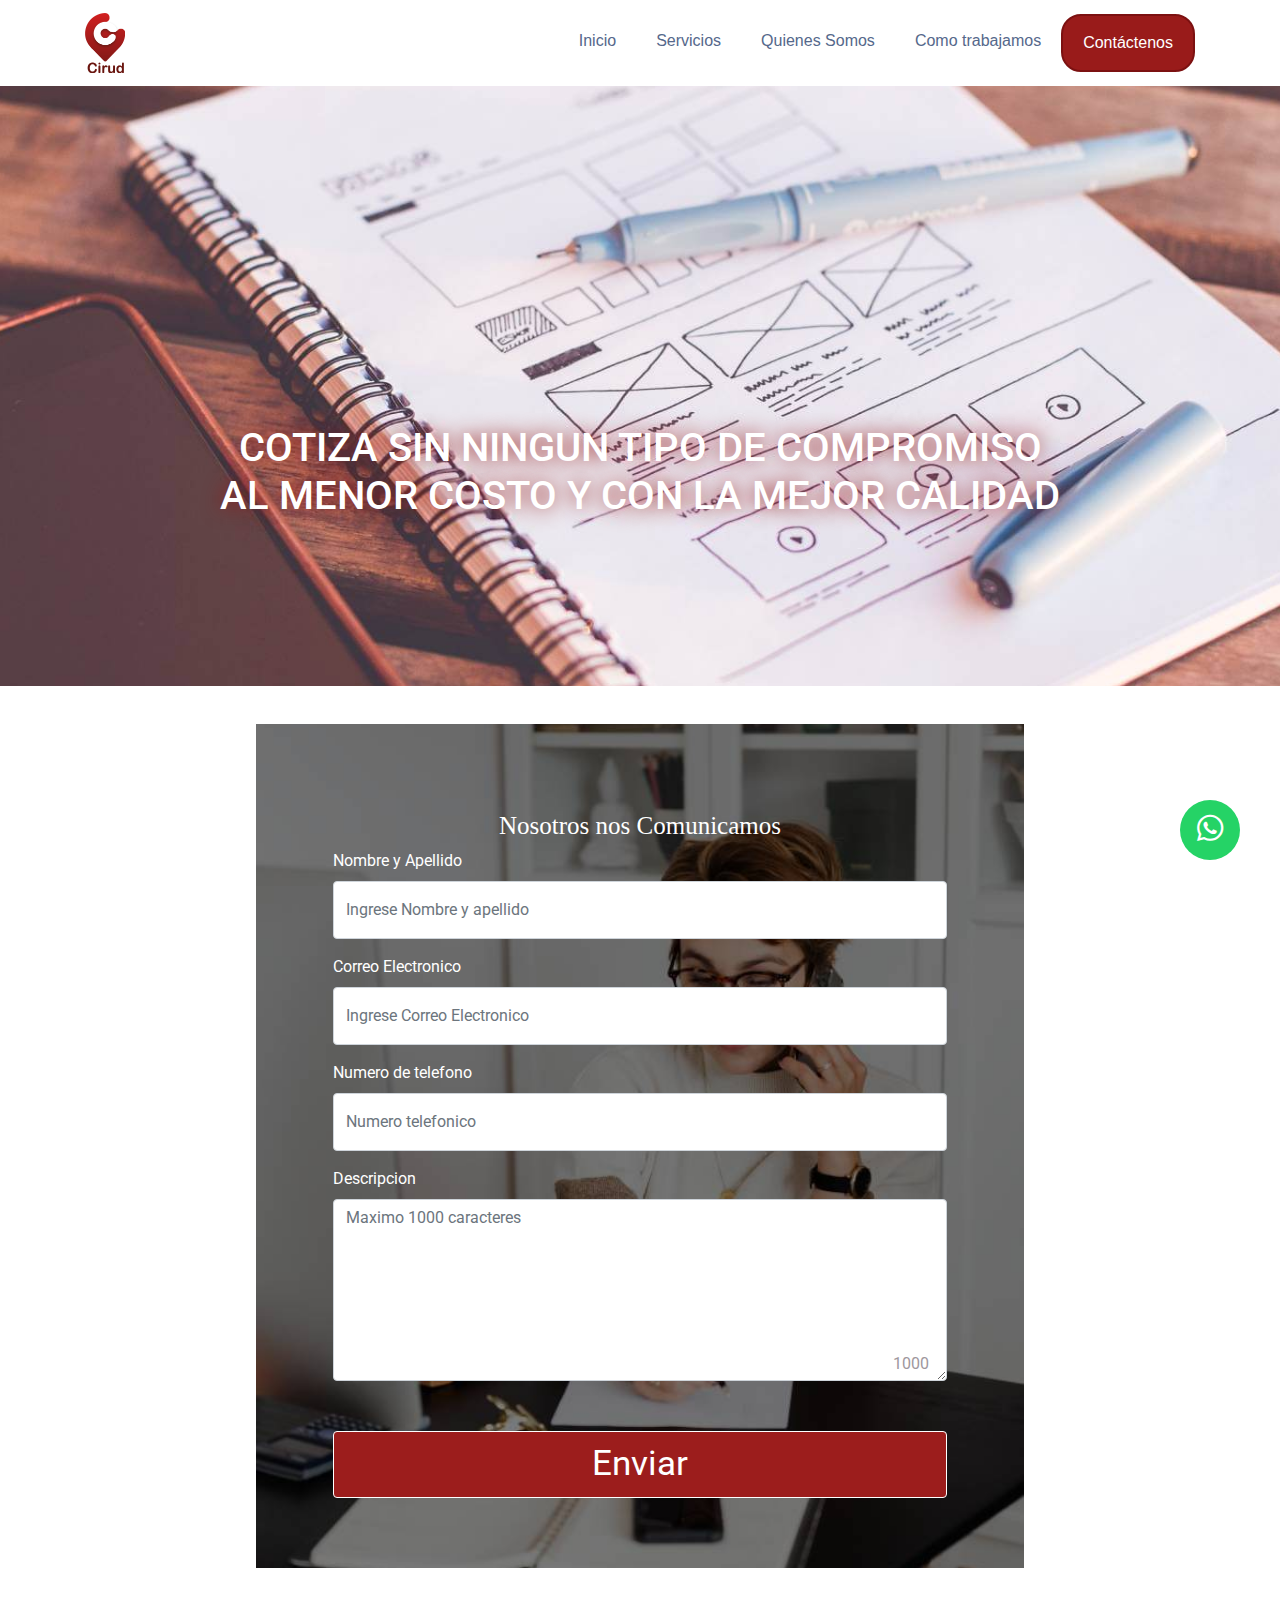
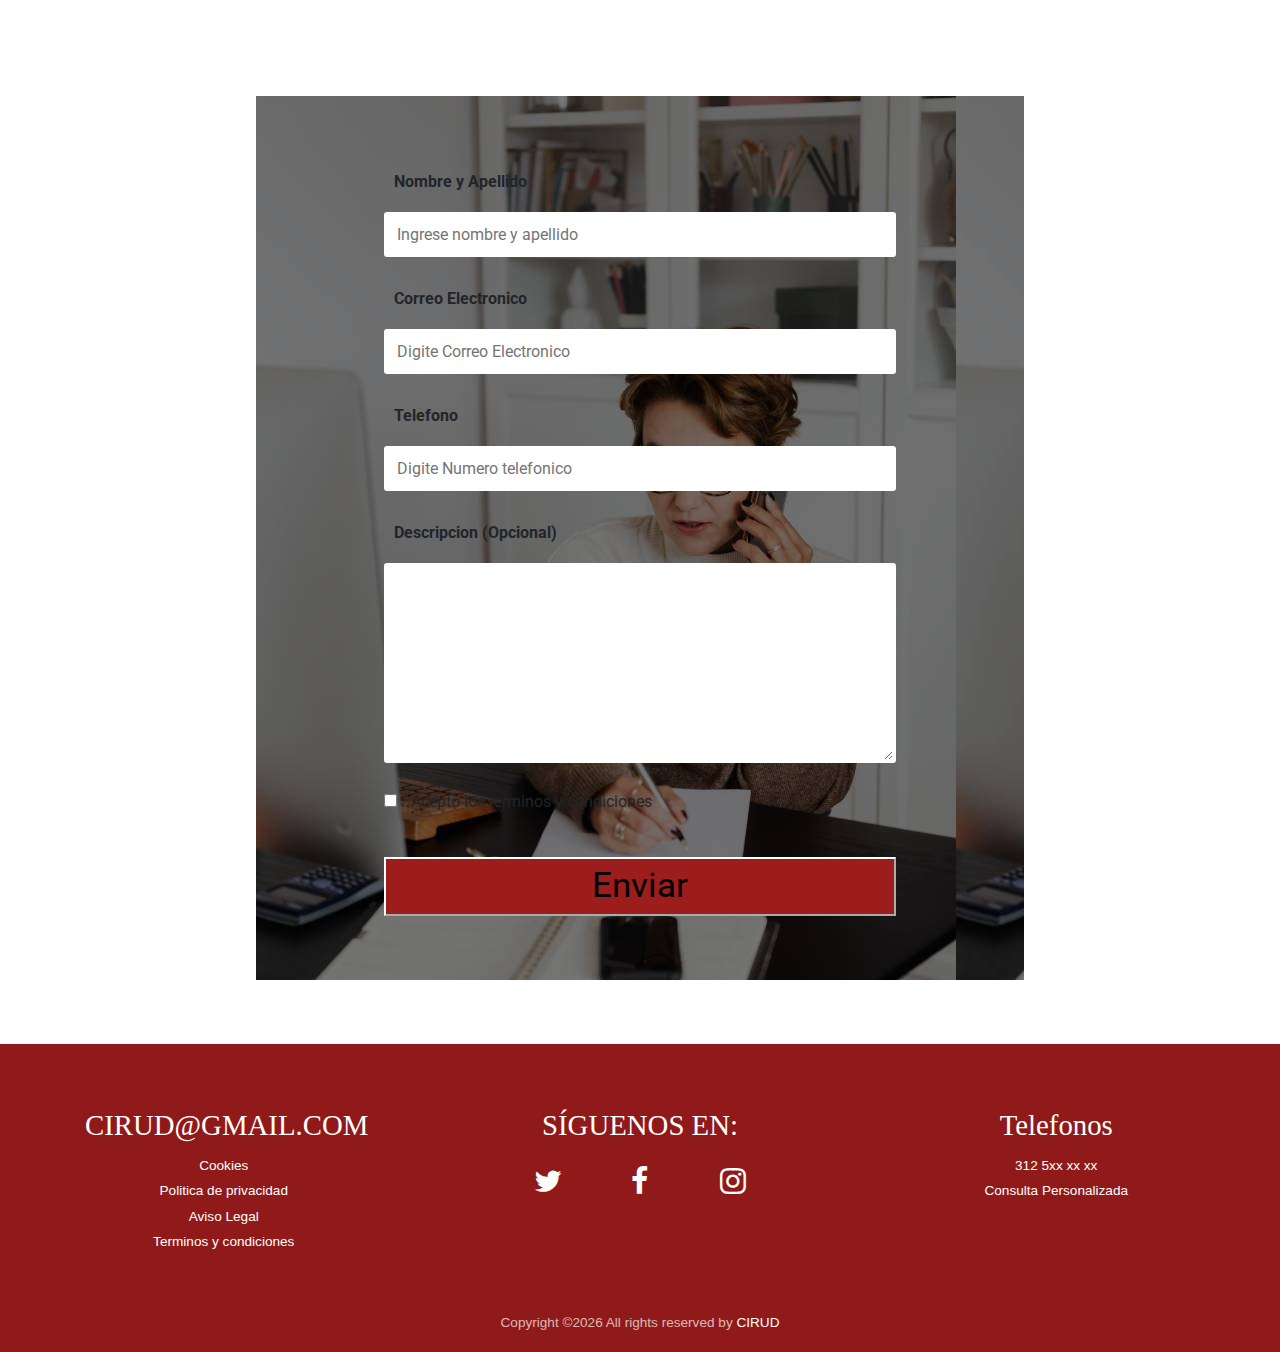
<file: contact.html>
<!DOCTYPE html>
<html lang="es">

<head>
    <title>CIRUD</title>
    <meta charset="utf-8">
    <meta name="viewport" content="width=device-width, initial-scale=1, shrink-to-fit=no">

    <link href="https://fonts.googleapis.com/css?family=Roboto:300,400,500,700" rel="stylesheet">

    <link rel="stylesheet" href="css/open-iconic-bootstrap.min.css">
    <link rel="stylesheet" href="css/animate.css">

    <link rel="stylesheet" href="css/owl.carousel.min.css">
    <link rel="stylesheet" href="css/owl.theme.default.min.css">
    <link rel="stylesheet" href="css/magnific-popup.css">

    <link rel="stylesheet" href="css/aos.css">

    <link rel="stylesheet" href="css/ionicons.min.css">

    <link rel="stylesheet" href="css/bootstrap-datepicker.css">
    <link rel="stylesheet" href="css/jquery.timepicker.css">

    <link rel="icon" type="image/png" href="/images/Logo-Cirud-solo.png" />
    <link rel="stylesheet" href="css/flaticon.css">
    <link rel="stylesheet" href="css/icomoon.css">
    <link rel="stylesheet" href="css/style.css">
    <link rel="stylesheet" href="./css/ws.css">

    <link href="https://cdnjs.cloudflare.com/ajax/libs/font-awesome/5.15.1/css/all.min.css" rel="stylesheet">
    <link rel="stylesheet" href="https://stackpath.bootstrapcdn.com/bootstrap/4.3.1/css/bootstrap.min.css" integrity="sha384-ggOyR0iXCbMQv3Xipma34MD+dH/1fQ784/j6cY/iJTQUOhcWr7x9JvoRxT2MZw1T" crossorigin="anonymous">
    <link rel="stylesheet" type="text/css" href="engine1/style.css" />
    <link rel="stylesheet" href="css/edwin.css">
    <script type="text/javascript" src="engine1/jquery.js"></script>
</head>

<body>
    <a href="https://api.whatsapp.com/send/?phone=5431253999&text=Quisier%20conocer%20mas%20sobre%20los%20servicios%20que%20ofrecen&app_absent=0" class="whatsapp" target="_blank"> <i class="fab fa-whatsapp whatsapp-icon"></i></a>

    <!-- <a href="https://api.whatsapp.com/send/?phone=5211234567890&text=Me+gustar%C3%ADa+saber+el+precio+del+coche&app_absent=0" class="whatsapp" target="_blank"> <i class="fab fa-whatsapp whatsapp-icon"></i></a> -->
    
    <nav class="navbar navbar-expand-lg navbar-dark ftco_navbar ftco-navbar-light" id="ftco-navbar">
        <div class="container">
            <a class="navbar-brand" href="index"><img class="logo_cirud" src="./ima_act/Logo-Cirud-png.png" alt=""><br></a>
            <button class="navbar-toggler" type="button" data-toggle="collapse" data-target="#ftco-nav" aria-controls="ftco-nav" aria-expanded="false" aria-label="Toggle navigation">
        <span class="oi oi-menu"></span> Menu
      </button>

            <div class="collapse navbar-collapse" id="ftco-nav">
                <ul class="navbar-nav ml-auto">
                    <li class="nav-item active"><a href="index" class="nav-link">Inicio</a></li>
                    <li class="nav-item"><a href="servicios" class="nav-link">Servicios</a></li>
                    <li class="nav-item"><a href="quienes_somos" class="nav-link">Quienes Somos</a></li>
                    <!-- <li class="nav-item"><a href="portafolio" class="nav-link">Portafolio</a></li> -->
                    <li class="nav-item"><a href="como_trabajamos" class="nav-link">Como trabajamos</a></li>
                    <li class="nav-item btn_modi"><a href="contact" class="nav-link letramod">Cont&aacute;ctenos</a></li>
                </ul>
            </div>
        </div>
    </nav>
    <!-- <div id="wowslider-container1">
      <div class="ws_images"><ul>
        
        <li><img src="data1/images/pexelschristinamorillo1181244_1.jpg" alt="" title="" id="wows1_0"/></li>
        <li><img src="data1/images/pexelschristinamorillo1181675_1.jpg" alt="" title="" id="wows1_1"/></li>
        <li><img src="data1/images/pexelsevgculture1128240_1.jpg" alt="" title="" id="wows1_2"/></li>
        <li><img src="data1/images/pexelsnegativespace34140_1.jpg" alt="" title="" id="wows1_3"/></li>
        <li><img src="data1/images/pexelsnegativespace92904_1.jpg" alt="slideshow javascript" title="" id="wows1_4"/></li>
        <li><img src="data1/images/pexelstranmautritam251225.jpg" alt="" title="" id="wows1_5"/></li>
      </ul></div>
      <div>
        <h1 id="titulo_principal">COTIZA SIN NINGUN TIPO DE COMPROMISO <br> AL MENOR COSTO Y CON LA MEJOR CALIDAD</h1>
      </div>
      <div class="ws_bullets"><div>
        <a href="#" title=""><span><img src="data1/tooltips/pexelschristinamorillo1181244_1.jpg" alt=""/>1</span></a>
        <a href="#" title=""><span><img src="data1/tooltips/pexelschristinamorillo1181675_1.jpg" alt=""/>2</span></a>
        <a href="#" title=""><span><img src="data1/tooltips/pexelsevgculture1128240_1.jpg" alt=""/>3</span></a>
        <a href="#" title=""><span><img src="data1/tooltips/pexelsnegativespace34140_1.jpg" alt=""/>4</span></a>
        <a href="#" title=""><span><img src="data1/tooltips/pexelsnegativespace92904_1.jpg" alt=""/>5</span></a>
        <a href="#" title=""><span><img src="data1/tooltips/pexelstranmautritam251225.jpg" alt=""/>6</span></a>
      </div></div><div class="ws_script" style="position:absolute;left:-99%"><a href="#"></a> </div>
      <div class="ws_shadow"></div>
      </div>	 -->
    <div class="imagen_destac3 cont_banner_principal">

    </div>
    <h1 id="titulo_principal">COTIZA SIN NINGUN TIPO DE COMPROMISO <br> AL MENOR COSTO Y CON LA MEJOR CALIDAD</h1>

    <div class="cont_formulario">
        <form class="formulario_contact">
            <h3 class="titulo_cont">Nosotros nos Comunicamos</h3>
            <div class="form-group">
                <label for="nombre_apellido">Nombre y Apellido</label>
                <input type="text" class="form-control" id="nombre_apellido" aria-describedby="emailHelp" placeholder="Ingrese Nombre y apellido" required>
            </div>
            <div class="form-group">
                <label for="exampleInputEmail1">Correo Electronico</label>
                <input type="email" class="form-control" id="exampleInputEmail1" aria-describedby="emailHelp" placeholder="Ingrese Correo Electronico" required>
                <!-- <small id="emailHelp" class="form-text text-muted">We'll never share your email with anyone else.</small> -->
            </div>
            <div class="form-group">
                <label for="telefono">Numero de telefono</label>
                <input type="number" class="form-control" id="telefono" placeholder="Numero telefonico" required>
            </div>

            <div class="form-group">
                <label for="exampleFormControlTextarea1">Descripcion</label>
                <textarea class="form-control" id="exampleFormControlTextarea1" rows="7" maxlength="1000" placeholder="Maximo 1000 caracteres"></textarea>
                <label for="caracter" class="numerotext">1000</label>
            </div>
 

            <!-- <div class="form-check">
            <input type="checkbox" class="form-check-input" id="exampleCheck1">
            <label class="form-check-label" for="exampleCheck1">Check me out</label>
          </div> -->
            <button type="submit" class="btn_enviar btn btn-success">Enviar</button>
        </form>
    </div>

<div class="cont_formulario_cont">
   <form action="" class="formulario" id="formulario">
        <!-- Campo Nombre usuario -->
        <div class="formulario__group" id="group_nombre">
            <label for="nombre" class="formulario_label">Nombre y Apellido</label>
            <div class="formulario_group-input">
                <input type="text" class="formulario__input" name="nombre" id="nombre" placeholder="Ingrese nombre y apellido">
                <i class="formulario__validacion-estado fas fa-times-circle"></i>
            </div>
            <p class="formulario__input-error">
                Este campo solo debe tener letras y espacios
            </p>
        </div>

        <!-- Campo correo -->
        <div class="formulario__group" id="group_correo">
            <label for="correo" class="formulario_label">Correo Electronico</label>
            <div class="formulario_group-input">
                <input type="email" class="formulario__input" name="correo" id="correo" placeholder="Digite Correo Electronico">
                <i class="formulario__validacion-estado fas fa-times-circle"></i>
            </div>
            <p class="formulario__input-error">
                El correo solo debe contener letra, numeros, puntos, guiones y gruion bajo
            </p>
        </div>

        <!-- Campo Telefono -->
        <div class="formulario__group" id="group_telefono">
            <label for="telefono" class="formulario_label">Telefono</label>
            <div class="formulario_group-input">
                <input type="text" class="formulario__input" name="telefono" id="telefono" placeholder="Digite Numero telefonico">
                <i class="formulario__validacion-estado fas fa-times-circle"></i>
            </div>
            <p class="formulario__input-error">
                El telefono solo puede contener numeros y el maximo son 10 numeros
            </p>
        </div>

        <!-- Campo Descripcion -->
        <div class="formulario__group" id="group_descripcion">
            <label for="descripcion" class="formulario_label">Descripcion (Opcional)</label>
            <div class="formulario_group-input">
                <textarea name="descripcion" id="descripcion" class="txt_area formulario__input"></textarea>
                <i class="txt_est_icon formulario__validacion-estado fas fa-times-circle"></i>
            </div>
            <p class="formulario__input-error">
                La descripcion debe tener un maximo de 1000 caracteres
            </p>
        </div>

        <!-- terminos y condiciones -->
        <div class="formulario__group" id="grupo__terminos">
            <label class="formulario__label">
                <input class="formulario__checkbox" type="checkbox" name="terminos" id="terminos">
                Acepto los terminos y condiciones
            </label>
        </div>

        <div class="formulario__mensaje" id="formulario__mensaje">
            <p>
                <i class="fas fa-exclamation-triangle"><b>Error:</b>Por favor rellena el formulario correctamente.</i>
            </p>
        </div>
        <div class="formulario__group formulario__grupo-btn-enviar">
            <button type="submit" class="formulario__btn">Enviar</button>
            <p class="formulario__mensaje-exito" id="formulario__mensaje-exito">
                Formulario enviado exitosamente!
            </p>
        </div>
    </form> 
</div>    
    


    <footer class="ftco-footer ftco-bg-dark ftco-section img" style="background-attachment:fixed;">
    	<div class="overlay" style="z-index: -99;"></div>
      <div class="container">               
        <div class="cont_int_info">
          <div class="cont_int_info2 politics">
            <h3>CIRUD@GMAIL.COM</h3>
            <p><a href="#">Cookies</a></p>
            <p><a href="#">Politica de privacidad</a></p>
            <p><a href="#">Aviso Legal</a></p>
            <p><a href="#">Terminos y condiciones</a></p>

          </div>

          <div class="cont_int_info2 redes_soc">
            <h3>SÍGUENOS EN:</h3>
            <!-- <p>edwinporras@cirud.com</p> -->
            <div class="nuevolll">
          
              <div class="nuevol">
                <i class="icon-twitter"></i>
              </div>
          
              <div class="nuevol">
                <i class="icon-facebook"></i>
              </div>
          
              <div class="nuevol">
                <i class="icon-instagram"></i>
              </div>
            </div>
          </div>

          <div class="cont_int_info2">
            <h3>Telefonos</h3>
            <p>312 5xx xx xx</p>
            <p><a href="./contact">Consulta Personalizada</a></p>
          </div>
        </div>

        <div class="row">
          <div class="col-md-12 text-center">

            <p><!-- Link back to Colorlib can't be removed. Template is licensed under CC BY 3.0. -->
              Copyright &copy;<script>document.write(new Date().getFullYear());</script> All rights reserved  by <a href="/index.html" target="_blank">CIRUD</a>
              <!-- Link back to Colorlib can't be removed. Template is licensed under CC BY 3.0. --></p>
          </div>
        </div>
      </div>
    </footer>



    <!-- loader -->
    <div id="ftco-loader" class="show fullscreen"><svg class="circular" width="48px" height="48px"><circle class="path-bg" cx="24" cy="24" r="22" fill="none" stroke-width="4" stroke="#eeeeee"/><circle class="path" cx="24" cy="24" r="22" fill="none" stroke-width="4" stroke-miterlimit="10" stroke="#F96D00"/></svg></div>
    <!-- <script type="text/javascript" src="engine1/wowslider.js"></script> -->
    <!-- <script type="text/javascript" src="engine1/script.js"></script> -->
    <script src="https://code.jquery.com/jquery-3.3.1.slim.min.js" integrity="sha384-q8i/X+965DzO0rT7abK41JStQIAqVgRVzpbzo5smXKp4YfRvH+8abtTE1Pi6jizo" crossorigin="anonymous"></script>
    <script src="https://cdnjs.cloudflare.com/ajax/libs/popper.js/1.14.7/umd/popper.min.js" integrity="sha384-UO2eT0CpHqdSJQ6hJty5KVphtPhzWj9WO1clHTMGa3JDZwrnQq4sF86dIHNDz0W1" crossorigin="anonymous"></script>
    <script src="https://stackpath.bootstrapcdn.com/bootstrap/4.3.1/js/bootstrap.min.js" integrity="sha384-JjSmVgyd0p3pXB1rRibZUAYoIIy6OrQ6VrjIEaFf/nJGzIxFDsf4x0xIM+B07jRM" crossorigin="anonymous"></script>
    <script src="js/validacioness.js"></script>
    <script src="js/jquery.min.js"></script>
    <script src="js/jquery-migrate-3.0.1.min.js"></script>
    <script src="js/popper.min.js"></script>
    <script src="js/bootstrap.min.js"></script>
    <script src="js/jquery.easing.1.3.js"></script>
    <script src="js/jquery.waypoints.min.js"></script>
    <script src="js/jquery.stellar.min.js"></script>
    <script src="js/owl.carousel.min.js"></script>
    <script src="js/jquery.magnific-popup.min.js"></script>
    <script src="js/aos.js"></script>
    <script src="js/jquery.animateNumber.min.js"></script>
    <script src="js/bootstrap-datepicker.js"></script>
    <script src="js/jquery.timepicker.min.js"></script>
    <script src="js/scrollax.min.js"></script>
    <!-- <script src="https://maps.googleapis.com/maps/api/js?key=AIzaSyBVWaKrjvy3MaE7SQ74_uJiULgl1JY0H2s&sensor=false"></script> -->
    <!-- <script src="js/google-map.js"></script> -->
    <script src="js/main.js"></script>

    <script src="js/cookies.js"></script>
    <script src="https://code.jquery.com/jquery-3.5.1.js" integrity="sha256-QWo7LDvxbWT2tbbQ97B53yJnYU3WhH/C8ycbRAkjPDc=" crossorigin="anonymous"></script>
</body>

</html>
</file>
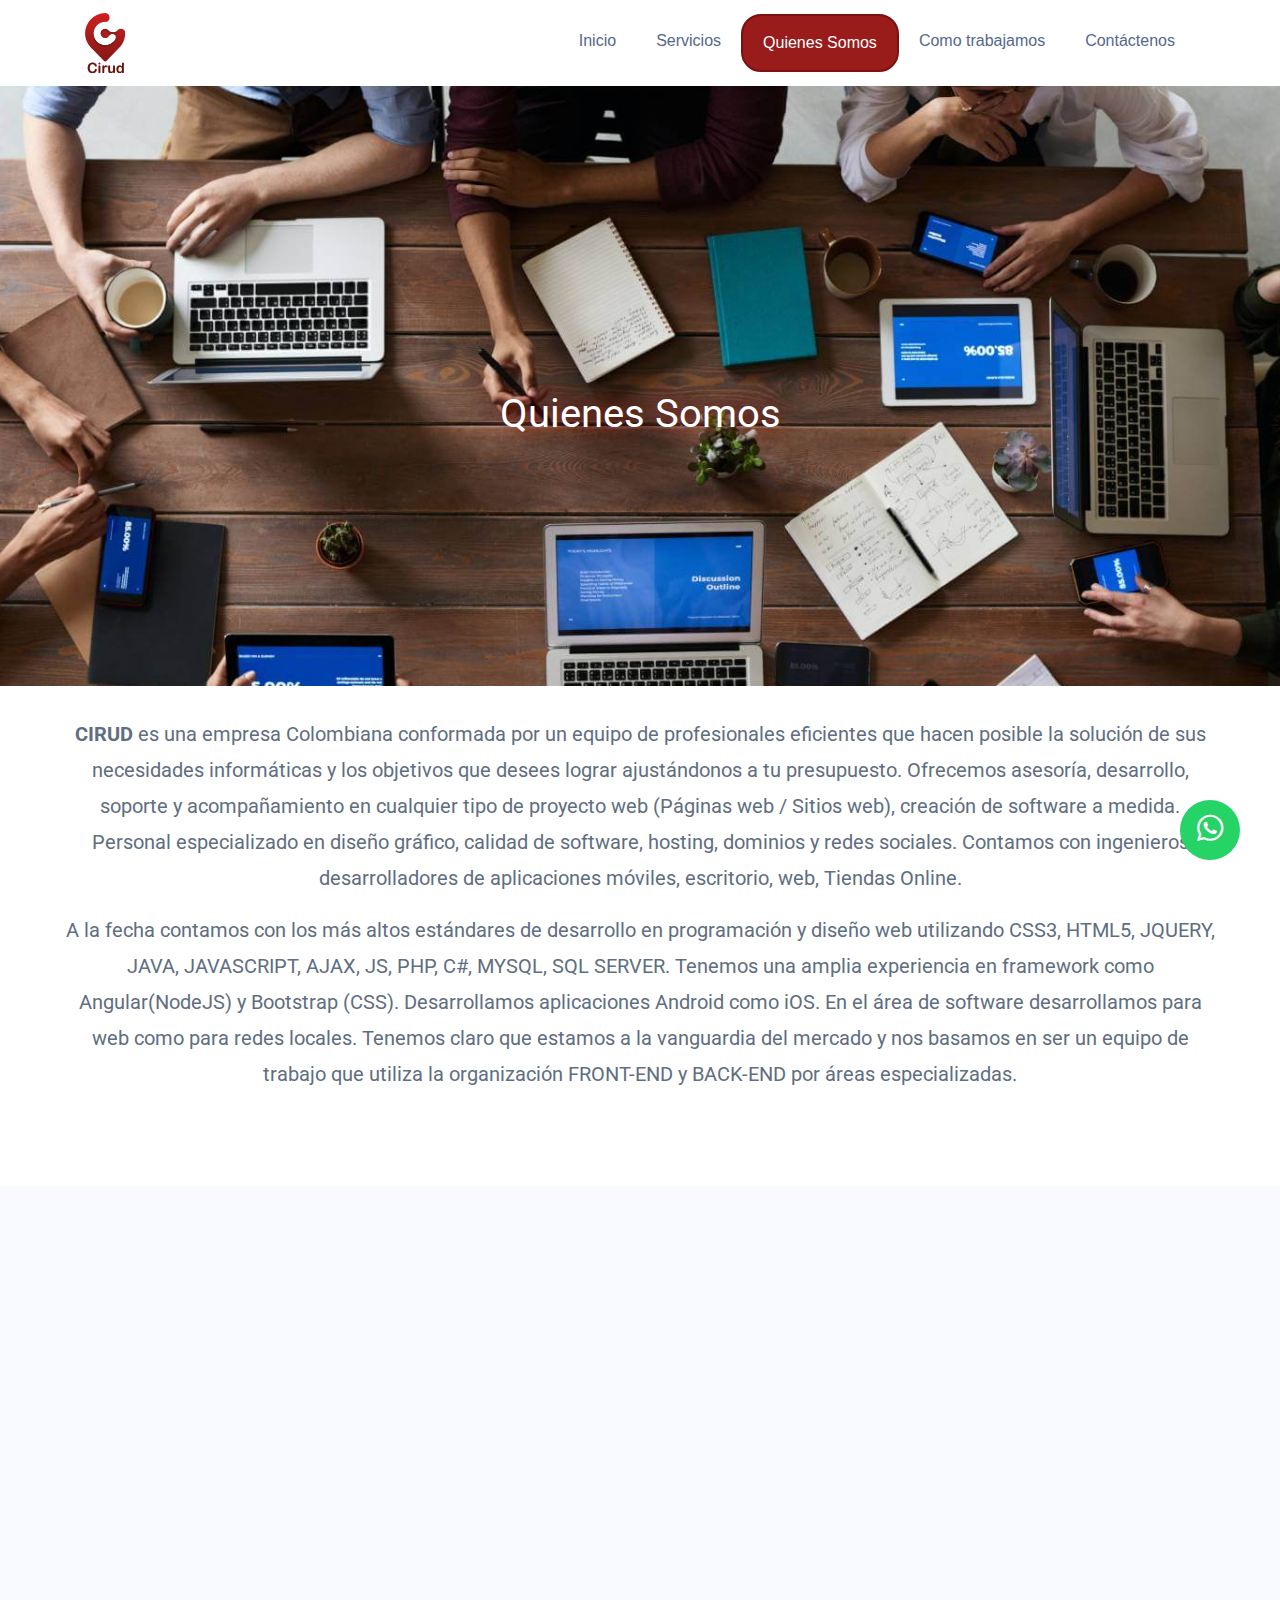
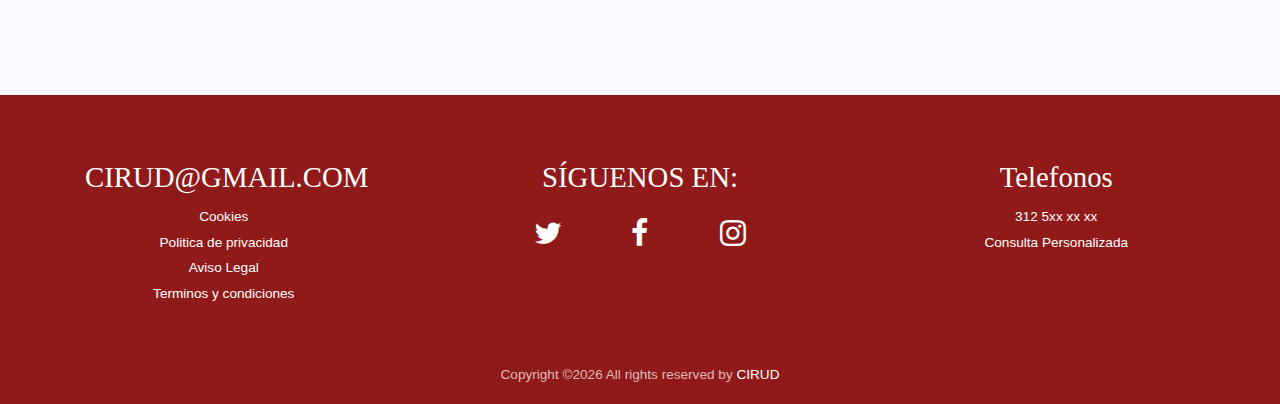
<file: quienes_somos.html>
<!DOCTYPE html>
<html lang="es">
  <head>
    <title>CIRUD</title>
    <meta charset="utf-8">
    <meta name="viewport" content="width=device-width, initial-scale=1, shrink-to-fit=no">
    
    <link href="https://fonts.googleapis.com/css?family=Roboto:300,400,500,700" rel="stylesheet">

    <link rel="stylesheet" href="css/open-iconic-bootstrap.min.css">
    <link rel="stylesheet" href="css/animate.css">
    
    <link rel="stylesheet" href="css/owl.carousel.min.css">
    <link rel="stylesheet" href="css/owl.theme.default.min.css">
    <link rel="stylesheet" href="css/magnific-popup.css">

    <link rel="stylesheet" href="css/aos.css">

    <link rel="stylesheet" href="css/ionicons.min.css">

    <link rel="stylesheet" href="css/bootstrap-datepicker.css">
    <link rel="stylesheet" href="css/jquery.timepicker.css">

    <link rel="icon" type="image/png" href="/images/Logo-Cirud-solo.png"/>
    <link rel="stylesheet" href="css/flaticon.css">
    <link rel="stylesheet" href="css/icomoon.css">
    <link rel="stylesheet" href="css/style.css">
    <link rel="stylesheet" href="./css/ws.css">
    
    <link rel="stylesheet" href="css/edwin.css">
    <link href="https://cdnjs.cloudflare.com/ajax/libs/font-awesome/5.15.1/css/all.min.css" rel="stylesheet">
    <link rel="stylesheet" type="text/css" href="engine1/style.css" />
    <script type="text/javascript" src="engine1/jquery.js"></script>
  </head>
  <body>
    <a href="https://api.whatsapp.com/send/?phone=5431253999&text=Quisier%20conocer%20mas%20sobre%20los%20servicios%20que%20ofrecen&app_absent=0" class="whatsapp" target="_blank"> <i class="fab fa-whatsapp whatsapp-icon"></i></a>

    <!-- <a href="https://wa.me/5211234567890?text=Me%20gustaría%20saber%20el%20precio%20del%20coche" class="whatsapp" target="_blank"> <i class="fab fa-whatsapp whatsapp-icon"></i></a> -->
    
  <nav class="navbar navbar-expand-lg navbar-dark ftco_navbar bg-dark ftco-navbar-light" id="ftco-navbar">
    <div class="container">
      <a class="navbar-brand" href="index"><img class="logo_cirud" src="./ima_act/Logo-Cirud-png.png" alt=""><br></a>
      <button class="navbar-toggler" type="button" data-toggle="collapse" data-target="#ftco-nav" aria-controls="ftco-nav" aria-expanded="false" aria-label="Toggle navigation">
        <span class="oi oi-menu"></span> Menu
      </button> 

      <div class="collapse navbar-collapse" id="ftco-nav">
        <ul class="navbar-nav ml-auto">
          <li class="nav-item active"><a href="index" class="nav-link">Inicio</a></li>
          <li class="nav-item"><a href="servicios" class="nav-link">Servicios</a></li>
          <li class="nav-item btn_modi"><a href="quienes_somos" class="nav-link letramod">Quienes Somos</a></li>
          <!-- <li class="nav-item"><a href="portafolio" class="nav-link">Portafolio</a></li> -->
          <li class="nav-item"><a href="como_trabajamos" class="nav-link">Como trabajamos</a></li>
          <li class="nav-item"><a href="contact" class="nav-link">Cont&aacute;ctenos</a></li>
        </ul>
      </div>
    </div>
  </nav>
    <!-- <div id="wowslider-container1">
      <div class="ws_images"><ul>
        
        <li><img src="data1/images/pexelschristinamorillo1181244_1.jpg" alt="" title="" id="wows1_0"/></li>
        <li><img src="data1/images/pexelschristinamorillo1181675_1.jpg" alt="" title="" id="wows1_1"/></li>
        <li><img src="data1/images/pexelsevgculture1128240_1.jpg" alt="" title="" id="wows1_2"/></li>
        <li><img src="data1/images/pexelsnegativespace34140_1.jpg" alt="" title="" id="wows1_3"/></li>
        <li><img src="data1/images/pexelsnegativespace92904_1.jpg" alt="slideshow javascript" title="" id="wows1_4"/></li>
        <li><img src="data1/images/pexelstranmautritam251225.jpg" alt="" title="" id="wows1_5"/></li>
      </ul></div>
      <div>
        
      </div>
      <div class="ws_bullets"><div>
        <a href="#" title=""><span><img src="data1/tooltips/pexelschristinamorillo1181244_1.jpg" alt=""/>1</span></a>
        <a href="#" title=""><span><img src="data1/tooltips/pexelschristinamorillo1181675_1.jpg" alt=""/>2</span></a>
        <a href="#" title=""><span><img src="data1/tooltips/pexelsevgculture1128240_1.jpg" alt=""/>3</span></a>
        <a href="#" title=""><span><img src="data1/tooltips/pexelsnegativespace34140_1.jpg" alt=""/>4</span></a>
        <a href="#" title=""><span><img src="data1/tooltips/pexelsnegativespace92904_1.jpg" alt=""/>5</span></a>
        <a href="#" title=""><span><img src="data1/tooltips/pexelstranmautritam251225.jpg" alt=""/>6</span></a>
      </div></div><div class="ws_script" style="position:absolute;left:-99%"><a href="#"></a> </div>
      <div class="ws_shadow"></div>
      </div>	 -->
    
    <div class="imagen_destac cont_banner_principal">

    </div>  
    <h1 id="titulo_principal">Quienes Somos</h1>
<div class="info_qs_principal">
  <p>
    <b>CIRUD</b> es una empresa Colombiana conformada por un equipo de profesionales eficientes que hacen posible la soluci&oacute;n de sus necesidades inform&aacute;ticas y los objetivos que desees lograr ajust&aacute;ndonos a tu presupuesto. Ofrecemos asesor&iacute;a, desarrollo, soporte y acompañamiento en cualquier tipo de proyecto web (P&aacute;ginas web / Sitios web), creaci&oacute;n de software a medida. Personal especializado en diseño gr&aacute;fico, calidad de software, hosting, dominios y redes sociales. Contamos con ingenieros desarrolladores de aplicaciones m&oacute;viles, escritorio, web, Tiendas Online.
  </p>
  <p>
    A la fecha contamos con los m&aacute;s altos est&aacute;ndares de desarrollo en programaci&oacute;n y diseño web utilizando CSS3, HTML5, JQUERY, JAVA, JAVASCRIPT, AJAX, JS, PHP, C#, MYSQL, SQL SERVER. Tenemos una amplia experiencia en framework como Angular(NodeJS) y Bootstrap (CSS). Desarrollamos aplicaciones Android como iOS. En el área de software desarrollamos para web como para redes locales. Tenemos claro que estamos a la vanguardia del mercado y nos basamos en ser un equipo de trabajo que utiliza la organizaci&oacute;n FRONT-END y BACK-END por &aacute;reas especializadas.
  </p>
</div>  


<!-- EQUIPO DE TRABAJO -->
    
    <section class="ftco-section bg-light">
      <div class="container">
      	<div class="row justify-content-center mb-5 pb-3">
          <div class="col-md-7 heading-section ftco-animate text-center">
            <h2 class="titulo_alterno mb-4">Equipo de trabajo</h2>
          </div>
        </div>
        <div class="row">
        	<div class="col-lg-3 mb-sm-3 ftco-animate">
        		<div class="staff">
        			<div class="d-flex mb-3">
        				<div class="img" style="background-image: url(images/person_1.jpg);"></div>
        				<div class="info ml-3">
        					<h3><a href="teacher-single.html">Edwin Porras</a></h3>
        					<span class="position">CSE Teacher</span>
        					<p class="ftco-social d-flex">
		                <a href="#" class="d-flex justify-content-center align-items-center"><span class="icon-twitter"></span></a>
		                <a href="#" class="d-flex justify-content-center align-items-center"><span class="icon-facebook"></span></a>
		                <a href="#" class="d-flex justify-content-center align-items-center"><span class="icon-instagram"></span></a>
		              </p>
        				</div>
        			</div>
        			<div class="text">
        				<p>Even the all-powerful Pointing has no control about the blind texts it is an almost unorthographic life One day however a small line of blind text by the name</p>
        			</div>
        		</div>
        	</div>
        	<div class="col-lg-3 mb-sm-3 ftco-animate">
        		<div class="staff">
        			<div class="d-flex mb-3">
        				<div class="img" style="background-image: url(images/person_2.jpg);"></div>
        				<div class="info ml-3">
        					<h3><a href="teacher-single.html">Jeisson Porras</a></h3>
        					<span class="position">CSE Teacher</span>
        					<p class="ftco-social d-flex">
		                <a href="#" class="d-flex justify-content-center align-items-center"><span class="icon-twitter"></span></a>
		                <a href="#" class="d-flex justify-content-center align-items-center"><span class="icon-facebook"></span></a>
		                <a href="#" class="d-flex justify-content-center align-items-center"><span class="icon-instagram"></span></a>
		              </p>
        				</div>
        			</div>
        			<div class="text">
        				<p>Even the all-powerful Pointing has no control about the blind texts it is an almost unorthographic life One day however a small line of blind text by the name</p>
        			</div>
        		</div>
        	</div>
        	<div class="col-lg-3 mb-sm-3 ftco-animate">
        		<div class="staff">
        			<div class="d-flex mb-3">
        				<div class="img" style="background-image: url(images/person_3.jpg);"></div>
        				<div class="info ml-3">
        					<h3><a href="teacher-single.html">Elkin Jair Yair</a></h3>
        					<span class="position">CSE Teacher</span>
        					<p class="ftco-social d-flex">
		                <a href="#" class="d-flex justify-content-center align-items-center"><span class="icon-twitter"></span></a>
		                <a href="#" class="d-flex justify-content-center align-items-center"><span class="icon-facebook"></span></a>
		                <a href="#" class="d-flex justify-content-center align-items-center"><span class="icon-instagram"></span></a>
		              </p>
        				</div>
        			</div>
        			<div class="text">
        				<p>Even the all-powerful Pointing has no control about the blind texts it is an almost unorthographic life One day however a small line of blind text by the name</p>
        			</div>
        		</div>
          </div>
          <div class="col-lg-3 mb-sm-3 ftco-animate">
        		<div class="staff">
        			<div class="d-flex mb-3">
        				<div class="img" style="background-image: url(images/person_3.jpg);"></div>
        				<div class="info ml-3">
        					<h3><a href="teacher-single.html">Sebastian Porras</a></h3>
        					<span class="position">El chismoso</span>
        					<p class="ftco-social d-flex">
		                <a href="#" class="d-flex justify-content-center align-items-center"><span class="icon-twitter"></span></a>
		                <a href="#" class="d-flex justify-content-center align-items-center"><span class="icon-facebook"></span></a>
		                <a href="#" class="d-flex justify-content-center align-items-center"><span class="icon-instagram"></span></a>
		              </p>
        				</div>
        			</div>
        			<div class="text">
        				<p>Even the all-powerful Pointing has no control about the blind texts it is an almost unorthographic life One day however a small line of blind text by the name</p>
        			</div>
        		</div>
        	</div>
        </div>
      </div>
    </section>

    <footer class="ftco-footer ftco-bg-dark ftco-section img" style="background-attachment:fixed;">
    	<div class="overlay" style="z-index: -99;"></div>
      <div class="container">               
        <div class="cont_int_info">
          <div class="cont_int_info2 politics">
            <h3>CIRUD@GMAIL.COM</h3>
            <p><a href="#">Cookies</a></p>
            <p><a href="#">Politica de privacidad</a></p>
            <p><a href="#">Aviso Legal</a></p>
            <p><a href="#">Terminos y condiciones</a></p>

          </div>

          <div class="cont_int_info2 redes_soc">
            <h3>SÍGUENOS EN:</h3>
            <!-- <p>edwinporras@cirud.com</p> -->
            <div class="nuevolll">
          
              <div class="nuevol">
                <a href="#">
                  <i class="icon-twitter"></i>
                </a>
              </div>
          
              <div class="nuevol">
                <a href="#">
                  <i class="icon-facebook"></i>
                </a>
              </div>
          
              <div class="nuevol">
                <a href="#">
                  <i class="icon-instagram"></i>
                </a>
              </div>
            </div>
          </div>

          <div class="cont_int_info2">
            <h3>Telefonos</h3>
            <p>312 5xx xx xx</p>
            <p><a href="./contact">Consulta Personalizada</a></p>
          </div>
        </div>

        <div class="row">
          <div class="col-md-12 text-center">

            <p><!-- Link back to Colorlib can't be removed. Template is licensed under CC BY 3.0. -->
              Copyright &copy;<script>document.write(new Date().getFullYear());</script> All rights reserved  by <a href="/index.html" target="_blank">CIRUD</a>
              <!-- Link back to Colorlib can't be removed. Template is licensed under CC BY 3.0. --></p>
          </div>
        </div>
      </div>
    </footer>
    
  

  <!-- loader -->
  <!-- <script type="text/javascript" src="engine1/wowslider.js"></script> -->
	<!-- <script type="text/javascript" src="engine1/script.js"></script> -->
	

  <script src="js/jquery.min.js"></script>
  <script src="js/jquery-migrate-3.0.1.min.js"></script>
  <script src="js/popper.min.js"></script>
  <script src="js/bootstrap.min.js"></script>
  <script src="js/jquery.easing.1.3.js"></script>
  <script src="js/jquery.waypoints.min.js"></script>
  <script src="js/jquery.stellar.min.js"></script>
  <script src="js/owl.carousel.min.js"></script>
  <script src="js/jquery.magnific-popup.min.js"></script>
  <script src="js/aos.js"></script>
  <script src="js/jquery.animateNumber.min.js"></script>
  <script src="js/bootstrap-datepicker.js"></script>
  <script src="js/jquery.timepicker.min.js"></script>
  <script src="js/scrollax.min.js"></script>
  <!-- <script src="https://maps.googleapis.com/maps/api/js?key=AIzaSyBVWaKrjvy3MaE7SQ74_uJiULgl1JY0H2s&sensor=false"></script> -->
  <!-- <script src="js/google-map.js"></script> -->
  <script src="js/main.js"></script>
    
  </body>
</html>
</file>
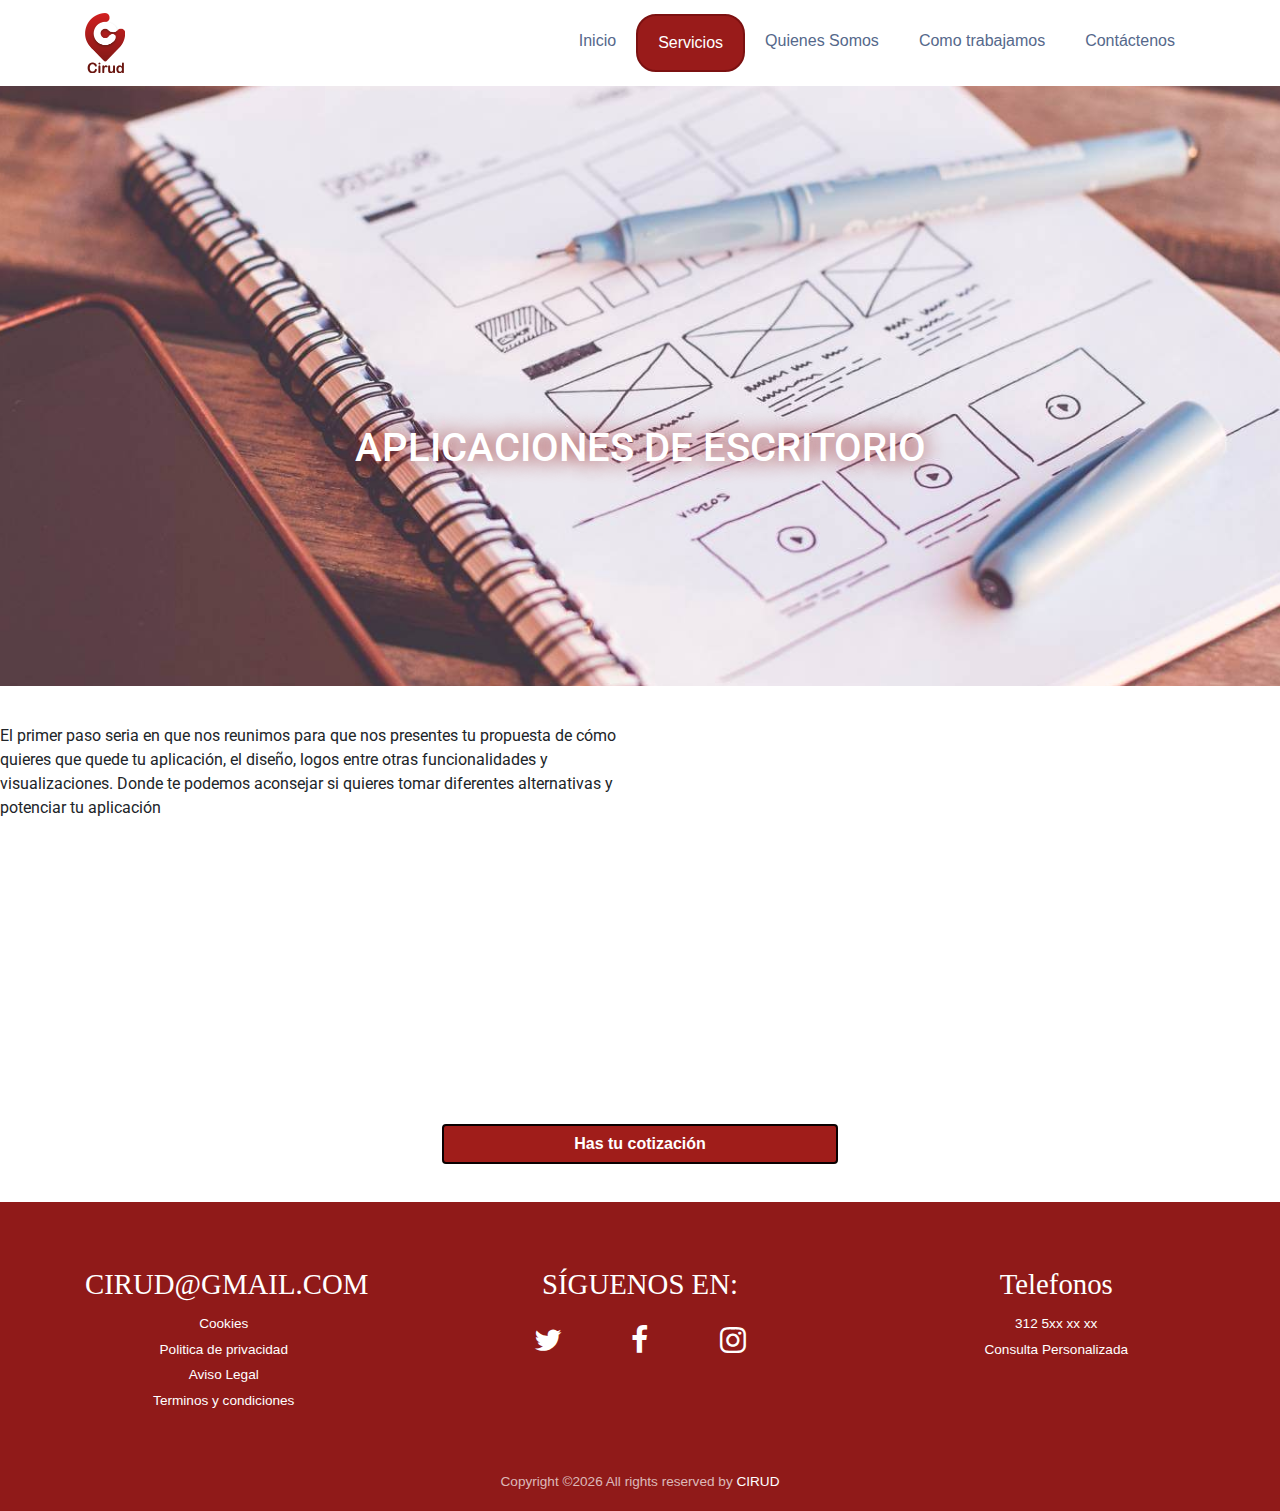
<file: pag_int/app_desktop.html>
<!DOCTYPE html>
<html lang="es">
  <head>
    <title>CIRUD</title>
    <meta charset="utf-8">
    <meta name="viewport" content="width=device-width, initial-scale=1, shrink-to-fit=no">
    
    <link href="https://fonts.googleapis.com/css?family=Roboto:300,400,500,700" rel="stylesheet">

    <link rel="stylesheet" href="../css/open-iconic-bootstrap.min.css">
    <link rel="stylesheet" href="../css/animate.css">
    
    <link rel="stylesheet" href="../css/owl.carousel.min.css">
    <link rel="stylesheet" href="../css/owl.theme.default.min.css">
    <link rel="stylesheet" href="../css/magnific-popup.css">

    <link rel="stylesheet" href="../css/aos.css">

    <link rel="stylesheet" href="../css/ionicons.min.css">

    <link rel="stylesheet" href="../css/bootstrap-datepicker.css">
    <link rel="stylesheet" href="../css/jquery.timepicker.css">

    <link rel="icon" type="image/png" href="../images/Logo-Cirud-solo.png"/>
    <link rel="stylesheet" href="../css/flaticon.css">
    <link rel="stylesheet" href="../css/icomoon.css">
    <link rel="stylesheet" href="../css/style.css">
    <link rel="stylesheet" href="https://stackpath.bootstrapcdn.com/bootstrap/4.3.1/css/bootstrap.min.css" integrity="sha384-ggOyR0iXCbMQv3Xipma34MD+dH/1fQ784/j6cY/iJTQUOhcWr7x9JvoRxT2MZw1T" crossorigin="anonymous">
    <link rel="stylesheet" type="text/css" href="../engine1/style.css" />
    <link rel="stylesheet" href="../css/edwin.css">
    <script type="text/javascript" src="../engine1/jquery.js"></script>
  </head>
  <body>
  <nav class="navbar navbar-expand-lg navbar-dark ftco_navbar ftco-navbar-light" id="ftco-navbar">
    <div class="container">
      <a class="navbar-brand" href="../index"><img class="logo_cirud" src="../ima_act/Logo-Cirud-png.png" alt=""><br></a>
      <button class="navbar-toggler" type="button" data-toggle="collapse" data-target="#ftco-nav" aria-controls="ftco-nav" aria-expanded="false" aria-label="Toggle navigation">
        <span class="oi oi-menu"></span> Menu
      </button>

      <div class="collapse navbar-collapse" id="ftco-nav">
        <ul class="navbar-nav ml-auto">
          <li class="nav-item active"><a href="../index" class="nav-link">Inicio</a></li>
          <li class="nav-item btn_modi"><a href="../servicios" class="nav-link letramod">Servicios</a></li>
          <li class="nav-item"><a href="../quienes_somos" class="nav-link">Quienes Somos</a></li>
          <!-- <li class="nav-item"><a href="portafolio" class="nav-link">Portafolio</a></li> -->
          <li class="nav-item"><a href="../como_trabajamos" class="nav-link">Como trabajamos</a></li>
          <li class="nav-item"><a href="../contact" class="nav-link">Cont&aacute;ctenos</a></li>
        </ul>
      </div>
    </div>
  </nav>
      <div class="imagen_destac3 cont_banner_principal">

      </div>  
      <h1 id="titulo_principal">APLICACIONES DE ESCRITORIO </h1>


      <div class="cont_qa_main">
        <!-- <h3>Maquetación</h3> -->
        <div class="container_int_movil">
          <p>
            El primer paso seria en que nos reunimos para que nos presentes tu propuesta de cómo quieres que quede tu aplicación, el diseño, logos entre otras funcionalidades y visualizaciones. Donde te podemos aconsejar si quieres tomar diferentes alternativas y potenciar tu aplicación
          </p>
        </div>
        <div class="container_int_movil"></div>
      </div>


      
      <div class="contenedor_boton_contact">
        <a href="../contact" class="Tiendacontact btn btn-primary">Has tu cotizaci&oacute;n</a>
        
      </div>

      <footer class="ftco-footer ftco-bg-dark ftco-section img" style="background-attachment:fixed;">
        <div class="overlay" style="z-index: -99;"></div>
        <div class="container">               
          <div class="cont_int_info">
            <div class="cont_int_info2 politics">
              <h3>CIRUD@GMAIL.COM</h3>
              <p><a href="#">Cookies</a></p>
              <p><a href="#">Politica de privacidad</a></p>
              <p><a href="#">Aviso Legal</a></p>
              <p><a href="#">Terminos y condiciones</a></p>
  
            </div>
  
            <div class="cont_int_info2 redes_soc">
              <h3>SÍGUENOS EN:</h3>
              <!-- <p>edwinporras@cirud.com</p> -->
              <div class="nuevolll">
            
                <div class="nuevol">
                  <i class="icon-twitter"></i>
                </div>
            
                <div class="nuevol">
                  <i class="icon-facebook"></i>
                </div>
            
                <div class="nuevol">
                  <i class="icon-instagram"></i>
                </div>
              </div>
            </div>
  
            <div class="cont_int_info2">
              <h3>Telefonos</h3>
              <p>312 5xx xx xx</p>
              <p><a href="./contact">Consulta Personalizada</a></p>
            </div>
          </div>
  
          <div class="row">
            <div class="col-md-12 text-center">
  
              <p><!-- Link back to Colorlib can't be removed. Template is licensed under CC BY 3.0. -->
                Copyright &copy;<script>document.write(new Date().getFullYear());</script> All rights reserved  by <a href="/index.html" target="_blank">CIRUD</a>
                <!-- Link back to Colorlib can't be removed. Template is licensed under CC BY 3.0. --></p>
            </div>
          </div>
        </div>
      </footer>
    
  

  <!-- loader -->
  <div id="ftco-loader" class="show fullscreen"><svg class="circular" width="48px" height="48px"><circle class="path-bg" cx="24" cy="24" r="22" fill="none" stroke-width="4" stroke="#eeeeee"/><circle class="path" cx="24" cy="24" r="22" fill="none" stroke-width="4" stroke-miterlimit="10" stroke="#F96D00"/></svg></div>
  <!-- <script type="text/javascript" src="../engine1/wowslider.js"></script> -->
	<!-- <script type="text/javascript" src="../engine1/script.js"></script> -->
	<script src="https://code.jquery.com/jquery-3.3.1.slim.min.js" integrity="sha384-q8i/X+965DzO0rT7abK41JStQIAqVgRVzpbzo5smXKp4YfRvH+8abtTE1Pi6jizo" crossorigin="anonymous"></script>
  <script src="https://cdnjs.cloudflare.com/ajax/libs/popper.js/1.14.7/umd/popper.min.js" integrity="sha384-UO2eT0CpHqdSJQ6hJty5KVphtPhzWj9WO1clHTMGa3JDZwrnQq4sF86dIHNDz0W1" crossorigin="anonymous"></script>
  <script src="https://stackpath.bootstrapcdn.com/bootstrap/4.3.1/js/bootstrap.min.js" integrity="sha384-JjSmVgyd0p3pXB1rRibZUAYoIIy6OrQ6VrjIEaFf/nJGzIxFDsf4x0xIM+B07jRM" crossorigin="anonymous"></script>

  <script src="../js/jquery.min.js"></script>
  <script src="../js/jquery-migrate-3.0.1.min.js"></script>
  <script src="../js/popper.min.js"></script>
  <script src="../js/bootstrap.min.js"></script>
  <script src="../js/jquery.easing.1.3.js"></script>
  <script src="../js/jquery.waypoints.min.js"></script>
  <script src="../js/jquery.stellar.min.js"></script>
  <script src="../js/owl.carousel.min.js"></script>
  <script src="../js/jquery.magnific-popup.min.js"></script>
  <script src="../js/aos.js"></script>
  <script src="../js/jquery.animateNumber.min.js"></script>
  <script src="../js/bootstrap-datepicker.js"></script>
  <script src="../js/jquery.timepicker.min.js"></script>
  <script src="../js/scrollax.min.js"></script>
  <!-- <script src="https://maps.googleapis.com/maps/api/js?key=AIzaSyBVWaKrjvy3MaE7SQ74_uJiULgl1JY0H2s&sensor=false"></script> -->
  <!-- <script src="../js/google-map.js"></script> -->
  <script src="../js/main.js"></script>
    
  <script src="../js/cookies.js"></script>
  <script src="https://code.jquery.com/jquery-3.5.1.js" integrity="sha256-QWo7LDvxbWT2tbbQ97B53yJnYU3WhH/C8ycbRAkjPDc=" crossorigin="anonymous"></script>
  </body>
</html>
</file>
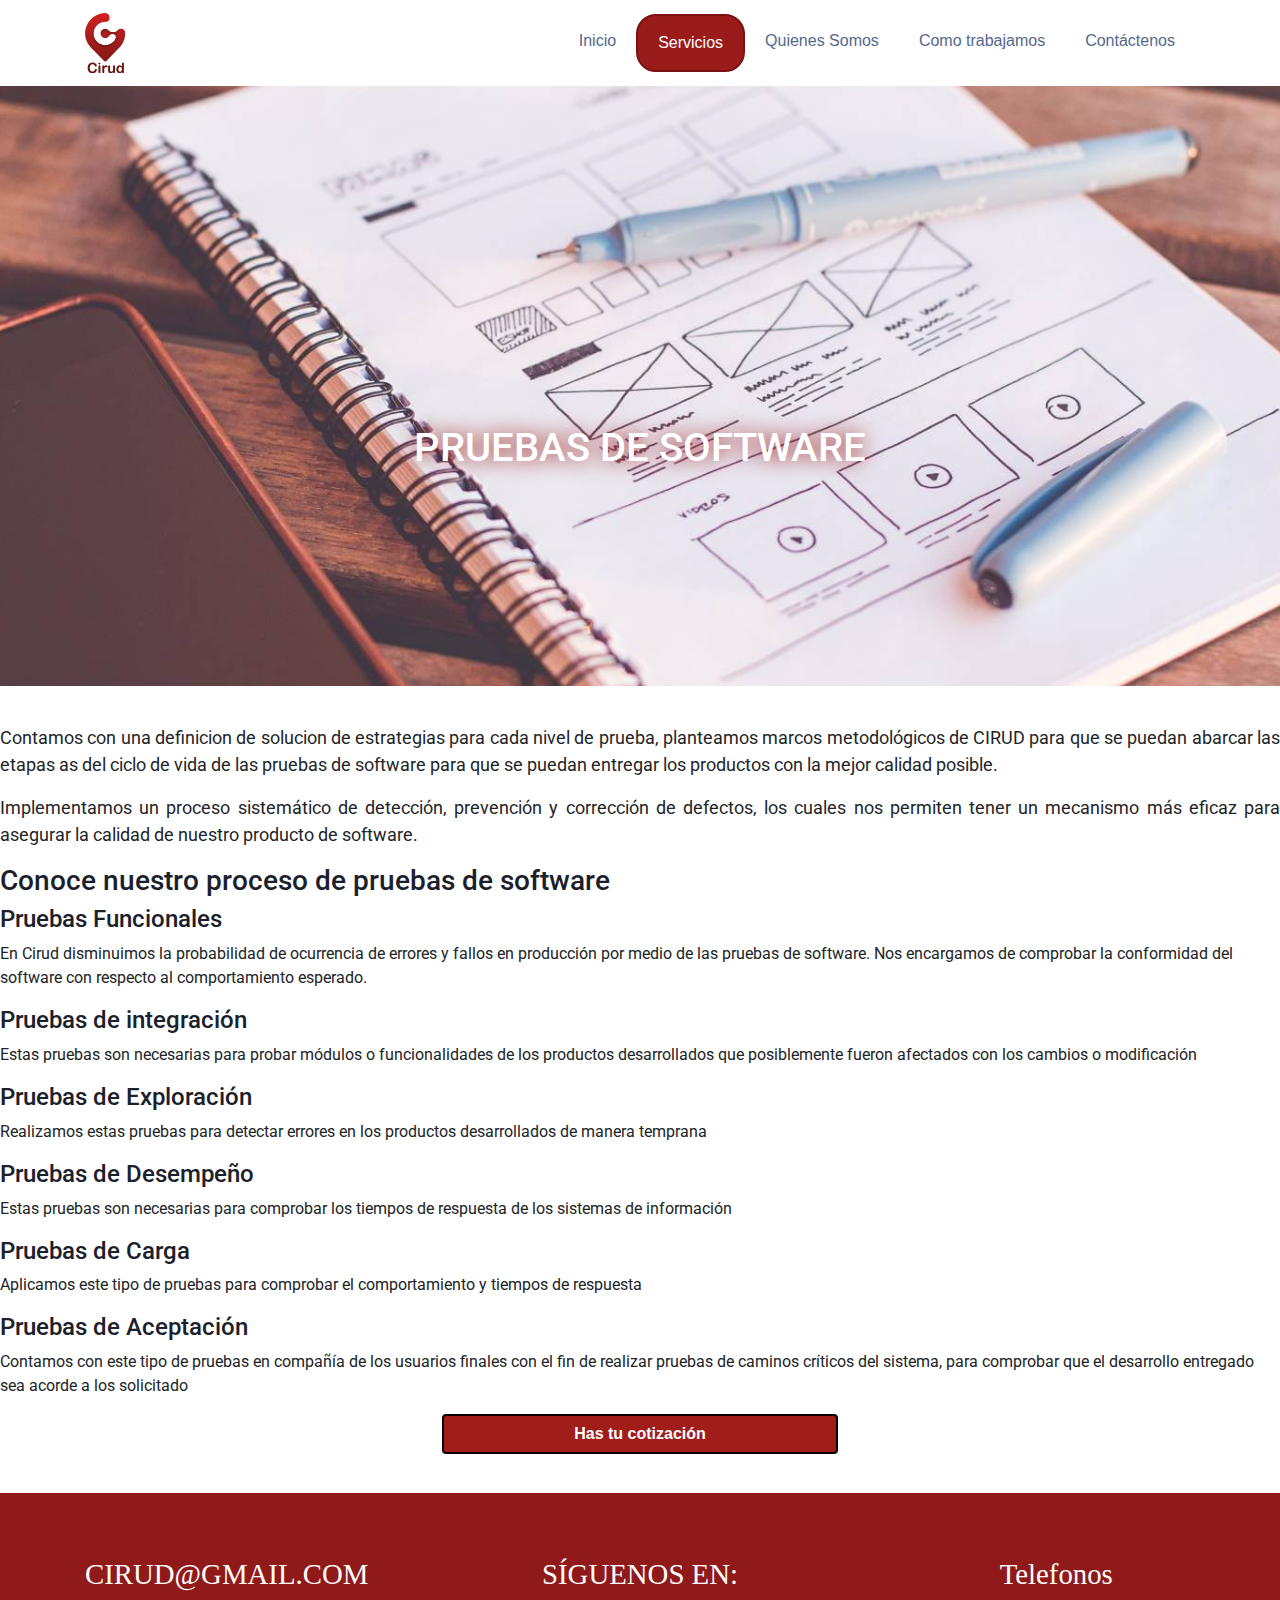
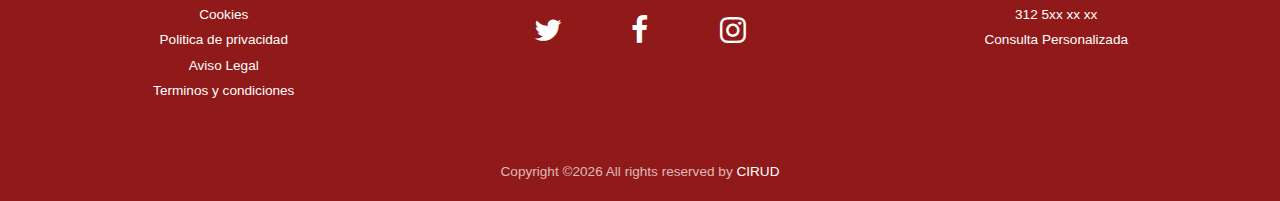
<file: pag_int/calidad.html>
<!DOCTYPE html>
<html lang="es">
  <head>
    <title>CIRUD</title>
    <meta charset="utf-8">
    <meta name="viewport" content="width=device-width, initial-scale=1, shrink-to-fit=no">
    
    <link href="https://fonts.googleapis.com/css?family=Roboto:300,400,500,700" rel="stylesheet">

    <link rel="stylesheet" href="../css/open-iconic-bootstrap.min.css">
    <link rel="stylesheet" href="../css/animate.css">
    
    <link rel="stylesheet" href="../css/owl.carousel.min.css">
    <link rel="stylesheet" href="../css/owl.theme.default.min.css">
    <link rel="stylesheet" href="../css/magnific-popup.css">

    <link rel="stylesheet" href="../css/aos.css">

    <link rel="stylesheet" href="../css/ionicons.min.css">

    <link rel="stylesheet" href="../css/bootstrap-datepicker.css">
    <link rel="stylesheet" href="../css/jquery.timepicker.css">

    <link rel="icon" type="image/png" href="../images/Logo-Cirud-solo.png"/>
    <link rel="stylesheet" href="../css/flaticon.css">
    <link rel="stylesheet" href="../css/icomoon.css">
    <link rel="stylesheet" href="../css/style.css">
    <link rel="stylesheet" href="https://stackpath.bootstrapcdn.com/bootstrap/4.3.1/css/bootstrap.min.css" integrity="sha384-ggOyR0iXCbMQv3Xipma34MD+dH/1fQ784/j6cY/iJTQUOhcWr7x9JvoRxT2MZw1T" crossorigin="anonymous">
    <link rel="stylesheet" type="text/css" href="../engine1/style.css" />
    <link rel="stylesheet" href="../css/edwin.css">
    <script type="text/javascript" src="../engine1/jquery.js"></script>
  </head>
  <body>
  <nav class="navbar navbar-expand-lg navbar-dark ftco_navbar ftco-navbar-light" id="ftco-navbar">
    <div class="container">
      <a class="navbar-brand" href="../index"><img class="logo_cirud" src="../ima_act/Logo-Cirud-png.png" alt=""><br></a>
      <button class="navbar-toggler" type="button" data-toggle="collapse" data-target="#ftco-nav" aria-controls="ftco-nav" aria-expanded="false" aria-label="Toggle navigation">
        <span class="oi oi-menu"></span> Menu
      </button>

      <div class="collapse navbar-collapse" id="ftco-nav">
        <ul class="navbar-nav ml-auto">
          <li class="nav-item active"><a href="../index" class="nav-link">Inicio</a></li>
          <li class="nav-item btn_modi"><a href="../servicios" class="nav-link letramod">Servicios</a></li>
          <li class="nav-item"><a href="../quienes_somos" class="nav-link">Quienes Somos</a></li>
          <!-- <li class="nav-item"><a href="portafolio" class="nav-link">Portafolio</a></li> -->
          <li class="nav-item"><a href="../como_trabajamos" class="nav-link">Como trabajamos</a></li>
          <li class="nav-item"><a href="../contact" class="nav-link">Cont&aacute;ctenos</a></li>
        </ul>
      </div>
    </div>
  </nav>
    
      <div class="imagen_destac3 cont_banner_principal">

      </div>  
      <h1 id="titulo_principal">PRUEBAS DE SOFTWARE </h1>


      <div class="cont_qa_main">
        <p>
          Contamos con una definicion de solucion de estrategias para cada nivel de prueba, planteamos marcos metodológicos  de CIRUD para que se puedan abarcar las etapas as del ciclo de vida de las pruebas de software para que se puedan entregar los productos con la mejor calidad posible. 
        </p>
        <p>
          Implementamos un proceso sistemático de detección, prevención y corrección de defectos, los cuales nos permiten tener un mecanismo más eficaz para asegurar la calidad de nuestro producto de software.
        </p>
      </div>
      <div class="cont_qa2_main">
        <h3>Conoce nuestro proceso de pruebas de software</h3>
        <h4>Pruebas Funcionales</h4>
        <p>
          En Cirud disminuimos la probabilidad de ocurrencia de errores y fallos en producción por medio de las pruebas de software. Nos encargamos de comprobar la conformidad del software con respecto al comportamiento esperado.
        </p>
        <h4>Pruebas de integración </h4>
        <p>
          Estas pruebas son necesarias para probar módulos o funcionalidades de los productos desarrollados que posiblemente fueron afectados con los cambios o modificación
        </p>
        <h4>Pruebas de Exploración</h4>
        <p>
          Realizamos estas pruebas para detectar errores en los productos desarrollados de manera temprana 
        </p>
        <h4>Pruebas de Desempeño</h4>
        <p>
          Estas pruebas son necesarias para comprobar los tiempos de respuesta de los sistemas de información
        </p>
        <h4>Pruebas de Carga</h4>
        <p>
          Aplicamos este tipo de pruebas para comprobar el comportamiento y tiempos de respuesta
        </p>
        <h4>Pruebas de Aceptación</h4>
        <p>
          Contamos con este tipo de pruebas en compañía de los usuarios finales con el fin de realizar pruebas de caminos críticos del sistema, para comprobar que el desarrollo entregado sea acorde a los solicitado
        </p>
      </div>


      <div class="contenedor_boton_contact">
        <a href="../contact" class="Tiendacontact btn btn-primary">Has tu cotizaci&oacute;n</a>
        
      </div>


      <footer class="ftco-footer ftco-bg-dark ftco-section img" style="background-attachment:fixed;">
        <div class="overlay" style="z-index: -99;"></div>
        <div class="container">               
          <div class="cont_int_info">
            <div class="cont_int_info2 politics">
              <h3>CIRUD@GMAIL.COM</h3>
              <p><a href="#">Cookies</a></p>
              <p><a href="#">Politica de privacidad</a></p>
              <p><a href="#">Aviso Legal</a></p>
              <p><a href="#">Terminos y condiciones</a></p>
  
            </div>
  
            <div class="cont_int_info2 redes_soc">
              <h3>SÍGUENOS EN:</h3>
              <!-- <p>edwinporras@cirud.com</p> -->
              <div class="nuevolll">
            
                <div class="nuevol">
                  <i class="icon-twitter"></i>
                </div>
            
                <div class="nuevol">
                  <i class="icon-facebook"></i>
                </div>
            
                <div class="nuevol">
                  <i class="icon-instagram"></i>
                </div>
              </div>
            </div>
  
            <div class="cont_int_info2">
              <h3>Telefonos</h3>
              <p>312 5xx xx xx</p>
              <p><a href="./contact">Consulta Personalizada</a></p>
            </div>
          </div>
  
          <div class="row">
            <div class="col-md-12 text-center">
  
              <p><!-- Link back to Colorlib can't be removed. Template is licensed under CC BY 3.0. -->
                Copyright &copy;<script>document.write(new Date().getFullYear());</script> All rights reserved  by <a href="/index.html" target="_blank">CIRUD</a>
                <!-- Link back to Colorlib can't be removed. Template is licensed under CC BY 3.0. --></p>
            </div>
          </div>
        </div>
      </footer>
    
  

  <!-- loader -->
  <div id="ftco-loader" class="show fullscreen"><svg class="circular" width="48px" height="48px"><circle class="path-bg" cx="24" cy="24" r="22" fill="none" stroke-width="4" stroke="#eeeeee"/><circle class="path" cx="24" cy="24" r="22" fill="none" stroke-width="4" stroke-miterlimit="10" stroke="#F96D00"/></svg></div>
  <!-- <script type="text/javascript" src="../engine1/wowslider.js"></script> -->
	<!-- <script type="text/javascript" src="../engine1/script.js"></script> -->
	<script src="https://code.jquery.com/jquery-3.3.1.slim.min.js" integrity="sha384-q8i/X+965DzO0rT7abK41JStQIAqVgRVzpbzo5smXKp4YfRvH+8abtTE1Pi6jizo" crossorigin="anonymous"></script>
  <script src="https://cdnjs.cloudflare.com/ajax/libs/popper.js/1.14.7/umd/popper.min.js" integrity="sha384-UO2eT0CpHqdSJQ6hJty5KVphtPhzWj9WO1clHTMGa3JDZwrnQq4sF86dIHNDz0W1" crossorigin="anonymous"></script>
  <script src="https://stackpath.bootstrapcdn.com/bootstrap/4.3.1/js/bootstrap.min.js" integrity="sha384-JjSmVgyd0p3pXB1rRibZUAYoIIy6OrQ6VrjIEaFf/nJGzIxFDsf4x0xIM+B07jRM" crossorigin="anonymous"></script>
 
  <script src="../js/jquery.min.js"></script>
  <script src="../js/jquery-migrate-3.0.1.min.js"></script>
  <script src="../js/popper.min.js"></script>
  <script src="../js/bootstrap.min.js"></script>
  <script src="../js/jquery.easing.1.3.js"></script>
  <script src="../js/jquery.waypoints.min.js"></script>
  <script src="../js/jquery.stellar.min.js"></script>
  <script src="../js/owl.carousel.min.js"></script>
  <script src="../js/jquery.magnific-popup.min.js"></script>
  <script src="../js/aos.js"></script>
  <script src="../js/jquery.animateNumber.min.js"></script>
  <script src="../js/bootstrap-datepicker.js"></script>
  <script src="../js/jquery.timepicker.min.js"></script>
  <script src="../js/scrollax.min.js"></script>
  <!-- <script src="https://maps.googleapis.com/maps/api/js?key=AIzaSyBVWaKrjvy3MaE7SQ74_uJiULgl1JY0H2s&sensor=false"></script> -->
  <!-- <script src="../js/google-map.js"></script> -->
  <script src="../js/main.js"></script>
    
  <script src="../js/cookies.js"></script>
  <script src="https://code.jquery.com/jquery-3.5.1.js" integrity="sha256-QWo7LDvxbWT2tbbQ97B53yJnYU3WhH/C8ycbRAkjPDc=" crossorigin="anonymous"></script>
  </body>
</html>
</file>
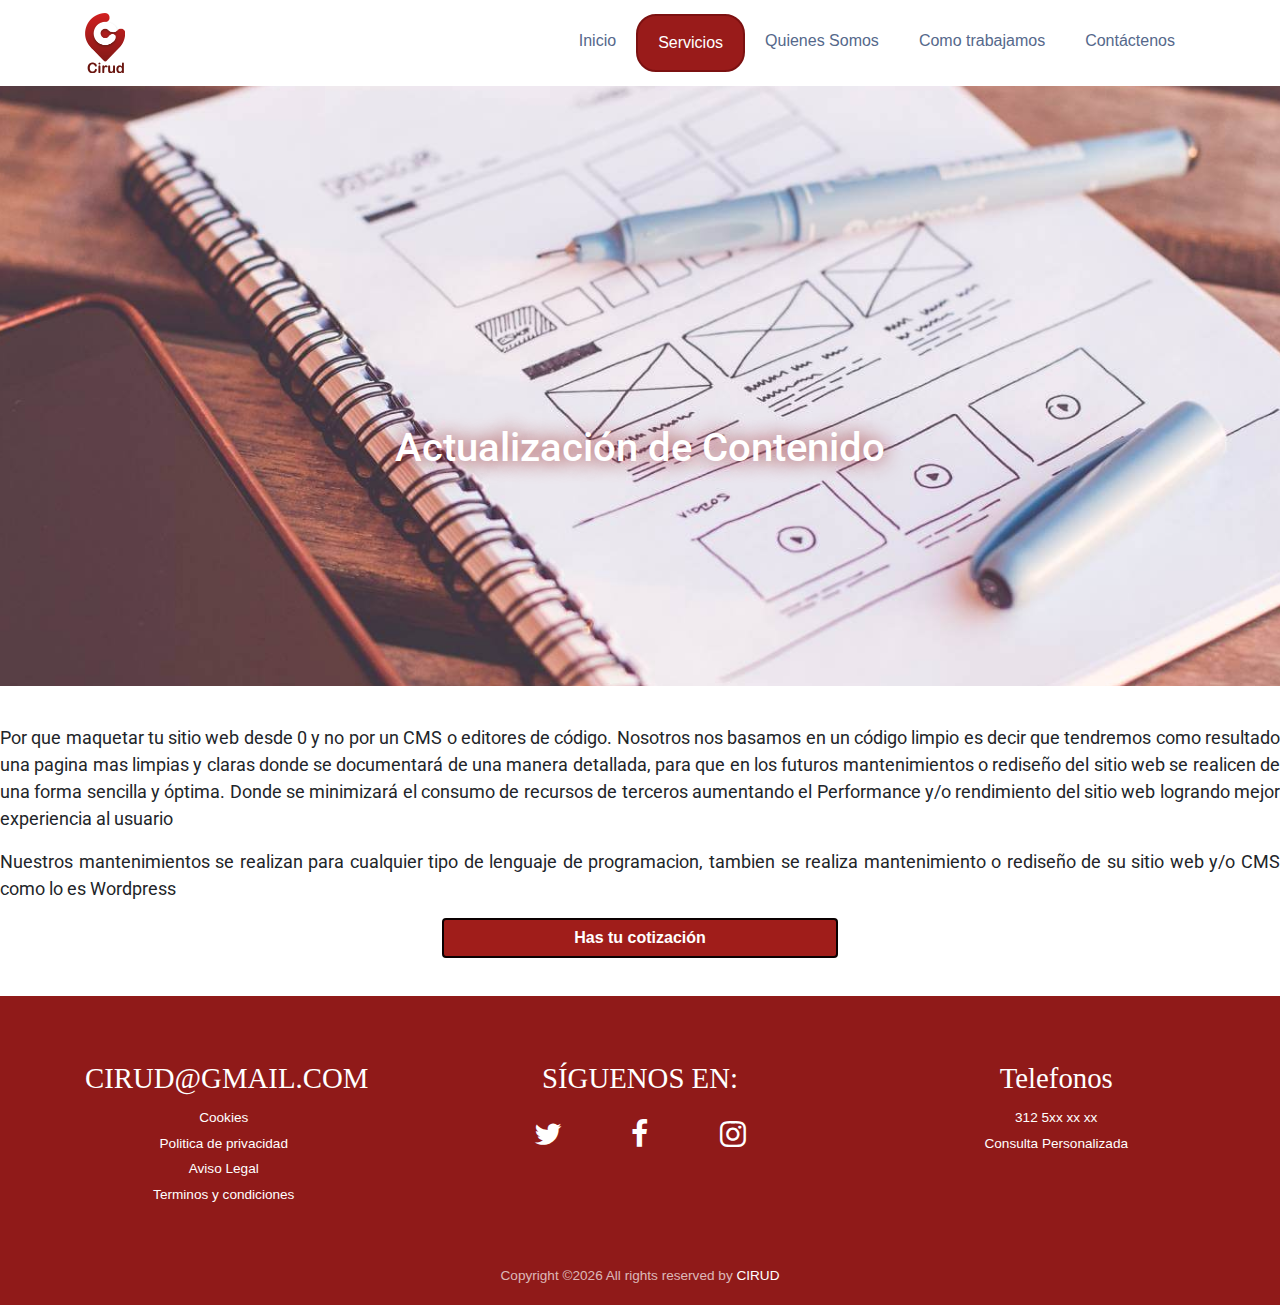
<file: pag_int/maquetacion.html>
<!DOCTYPE html>
<html lang="es">
  <head>
    <title>CIRUD</title>
    <meta charset="utf-8">
    <meta name="viewport" content="width=device-width, initial-scale=1, shrink-to-fit=no">
    
    <link href="https://fonts.googleapis.com/css?family=Roboto:300,400,500,700" rel="stylesheet">

    <link rel="stylesheet" href="../css/open-iconic-bootstrap.min.css">
    <link rel="stylesheet" href="../css/animate.css">
    
    <link rel="stylesheet" href="../css/owl.carousel.min.css">
    <link rel="stylesheet" href="../css/owl.theme.default.min.css">
    <link rel="stylesheet" href="../css/magnific-popup.css">

    <link rel="stylesheet" href="../css/aos.css">

    <link rel="stylesheet" href="../css/ionicons.min.css">

    <link rel="stylesheet" href="../css/bootstrap-datepicker.css">
    <link rel="stylesheet" href="../css/jquery.timepicker.css">

    <link rel="icon" type="image/png" href="../images/Logo-Cirud-solo.png"/>
    <link rel="stylesheet" href="../css/flaticon.css">
    <link rel="stylesheet" href="../css/icomoon.css">
    <link rel="stylesheet" href="../css/style.css">
    <link rel="stylesheet" href="https://stackpath.bootstrapcdn.com/bootstrap/4.3.1/css/bootstrap.min.css" integrity="sha384-ggOyR0iXCbMQv3Xipma34MD+dH/1fQ784/j6cY/iJTQUOhcWr7x9JvoRxT2MZw1T" crossorigin="anonymous">
    <link rel="stylesheet" type="text/css" href="../engine1/style.css" />
    <link rel="stylesheet" href="../css/edwin.css">
    <script type="text/javascript" src="../engine1/jquery.js"></script>
  </head>
  <body>
  <nav class="navbar navbar-expand-lg navbar-dark ftco_navbar ftco-navbar-light" id="ftco-navbar">
    <div class="container">
      <a class="navbar-brand" href="../index"><img class="logo_cirud" src="../ima_act/Logo-Cirud-png.png" alt=""><br></a>
      <button class="navbar-toggler" type="button" data-toggle="collapse" data-target="#ftco-nav" aria-controls="ftco-nav" aria-expanded="false" aria-label="Toggle navigation">
        <span class="oi oi-menu"></span> Menu
      </button>
 
      <div class="collapse navbar-collapse" id="ftco-nav">
        <ul class="navbar-nav ml-auto">
          <li class="nav-item active"><a href="../index" class="nav-link">Inicio</a></li>
          <li class="nav-item btn_modi"><a href="../servicios" class="nav-link letramod">Servicios</a></li>
          <li class="nav-item"><a href="../quienes_somos" class="nav-link">Quienes Somos</a></li>
          <!-- <li class="nav-item"><a href="portafolio" class="nav-link">Portafolio</a></li> -->
          <li class="nav-item"><a href="../como_trabajamos" class="nav-link">Como trabajamos</a></li>
          <li class="nav-item"><a href="../contact" class="nav-link">Cont&aacute;ctenos</a></li>
        </ul>
      </div>
    </div>
  </nav>
    
      <div class="imagen_destac3 cont_banner_principal">

      </div>  
      <h1 id="titulo_principal"> Actualización de Contenido </h1>


      <div class="cont_mq_main">
        <!-- <h3>Maquetación</h3> -->
        <p>
          Por que maquetar tu sitio web desde 0 y no por un CMS o editores de código. Nosotros nos basamos en un código limpio es decir que tendremos como resultado una pagina mas limpias y claras donde se documentará de una manera detallada, para que en los futuros mantenimientos o rediseño del sitio web se realicen de una forma sencilla y óptima. Donde se minimizará el consumo de recursos de terceros aumentando el Performance y/o rendimiento del sitio web logrando mejor experiencia al usuario
        </p>
        <p>
          Nuestros mantenimientos se realizan para cualquier tipo de lenguaje de programacion, tambien se realiza mantenimiento o rediseño de su sitio web y/o CMS como lo es Wordpress
        </p>
      </div>



      <div class="contenedor_boton_contact">
        <a href="../contact" class="Tiendacontact btn btn-primary">Has tu cotizaci&oacute;n</a>
      </div>

      <footer class="ftco-footer ftco-bg-dark ftco-section img" style="background-attachment:fixed;">
        <div class="overlay" style="z-index: -99;"></div>
        <div class="container">               
          <div class="cont_int_info">
            <div class="cont_int_info2 politics">
              <h3>CIRUD@GMAIL.COM</h3>
              <p><a href="#">Cookies</a></p>
              <p><a href="#">Politica de privacidad</a></p>
              <p><a href="#">Aviso Legal</a></p>
              <p><a href="#">Terminos y condiciones</a></p>
  
            </div>
  
            <div class="cont_int_info2 redes_soc">
              <h3>SÍGUENOS EN:</h3>
              <!-- <p>edwinporras@cirud.com</p> -->
              <div class="nuevolll">
            
                <div class="nuevol">
                  <i class="icon-twitter"></i>
                </div>
            
                <div class="nuevol">
                  <i class="icon-facebook"></i>
                </div>
            
                <div class="nuevol">
                  <i class="icon-instagram"></i>
                </div>
              </div>
            </div>
  
            <div class="cont_int_info2">
              <h3>Telefonos</h3>
              <p>312 5xx xx xx</p>
              <p><a href="./contact">Consulta Personalizada</a></p>
            </div>
          </div>
  
          <div class="row">
            <div class="col-md-12 text-center">
  
              <p><!-- Link back to Colorlib can't be removed. Template is licensed under CC BY 3.0. -->
                Copyright &copy;<script>document.write(new Date().getFullYear());</script> All rights reserved  by <a href="/index.html" target="_blank">CIRUD</a>
                <!-- Link back to Colorlib can't be removed. Template is licensed under CC BY 3.0. --></p>
            </div>
          </div>
        </div>
      </footer>
    
  

  <!-- loader -->
  <div id="ftco-loader" class="show fullscreen"><svg class="circular" width="48px" height="48px"><circle class="path-bg" cx="24" cy="24" r="22" fill="none" stroke-width="4" stroke="#eeeeee"/><circle class="path" cx="24" cy="24" r="22" fill="none" stroke-width="4" stroke-miterlimit="10" stroke="#F96D00"/></svg></div>
  <!-- <script type="text/javascript" src="../engine1/wowslider.js"></script> -->
	<!-- <script type="text/javascript" src="../engine1/script.js"></script> -->
	<script src="https://code.jquery.com/jquery-3.3.1.slim.min.js" integrity="sha384-q8i/X+965DzO0rT7abK41JStQIAqVgRVzpbzo5smXKp4YfRvH+8abtTE1Pi6jizo" crossorigin="anonymous"></script>
  <script src="https://cdnjs.cloudflare.com/ajax/libs/popper.js/1.14.7/umd/popper.min.js" integrity="sha384-UO2eT0CpHqdSJQ6hJty5KVphtPhzWj9WO1clHTMGa3JDZwrnQq4sF86dIHNDz0W1" crossorigin="anonymous"></script>
  <script src="https://stackpath.bootstrapcdn.com/bootstrap/4.3.1/js/bootstrap.min.js" integrity="sha384-JjSmVgyd0p3pXB1rRibZUAYoIIy6OrQ6VrjIEaFf/nJGzIxFDsf4x0xIM+B07jRM" crossorigin="anonymous"></script>

  <script src="../js/jquery.min.js"></script>
  <script src="../js/jquery-migrate-3.0.1.min.js"></script>
  <script src="../js/popper.min.js"></script>
  <script src="../js/bootstrap.min.js"></script>
  <script src="../js/jquery.easing.1.3.js"></script>
  <script src="../js/jquery.waypoints.min.js"></script>
  <script src="../js/jquery.stellar.min.js"></script>
  <script src="../js/owl.carousel.min.js"></script>
  <script src="../js/jquery.magnific-popup.min.js"></script>
  <script src="../js/aos.js"></script>
  <script src="../js/jquery.animateNumber.min.js"></script>
  <script src="../js/bootstrap-datepicker.js"></script>
  <script src="../js/jquery.timepicker.min.js"></script>
  <script src="../js/scrollax.min.js"></script>
  <!-- <script src="https://maps.googleapis.com/maps/api/js?key=AIzaSyBVWaKrjvy3MaE7SQ74_uJiULgl1JY0H2s&sensor=false"></script> -->
  <!-- <script src="../js/google-map.js"></script> -->
  <script src="../js/main.js"></script>
    
  <script src="../js/cookies.js"></script>
  <script src="https://code.jquery.com/jquery-3.5.1.js" integrity="sha256-QWo7LDvxbWT2tbbQ97B53yJnYU3WhH/C8ycbRAkjPDc=" crossorigin="anonymous"></script>
  </body>
</html>
</file>
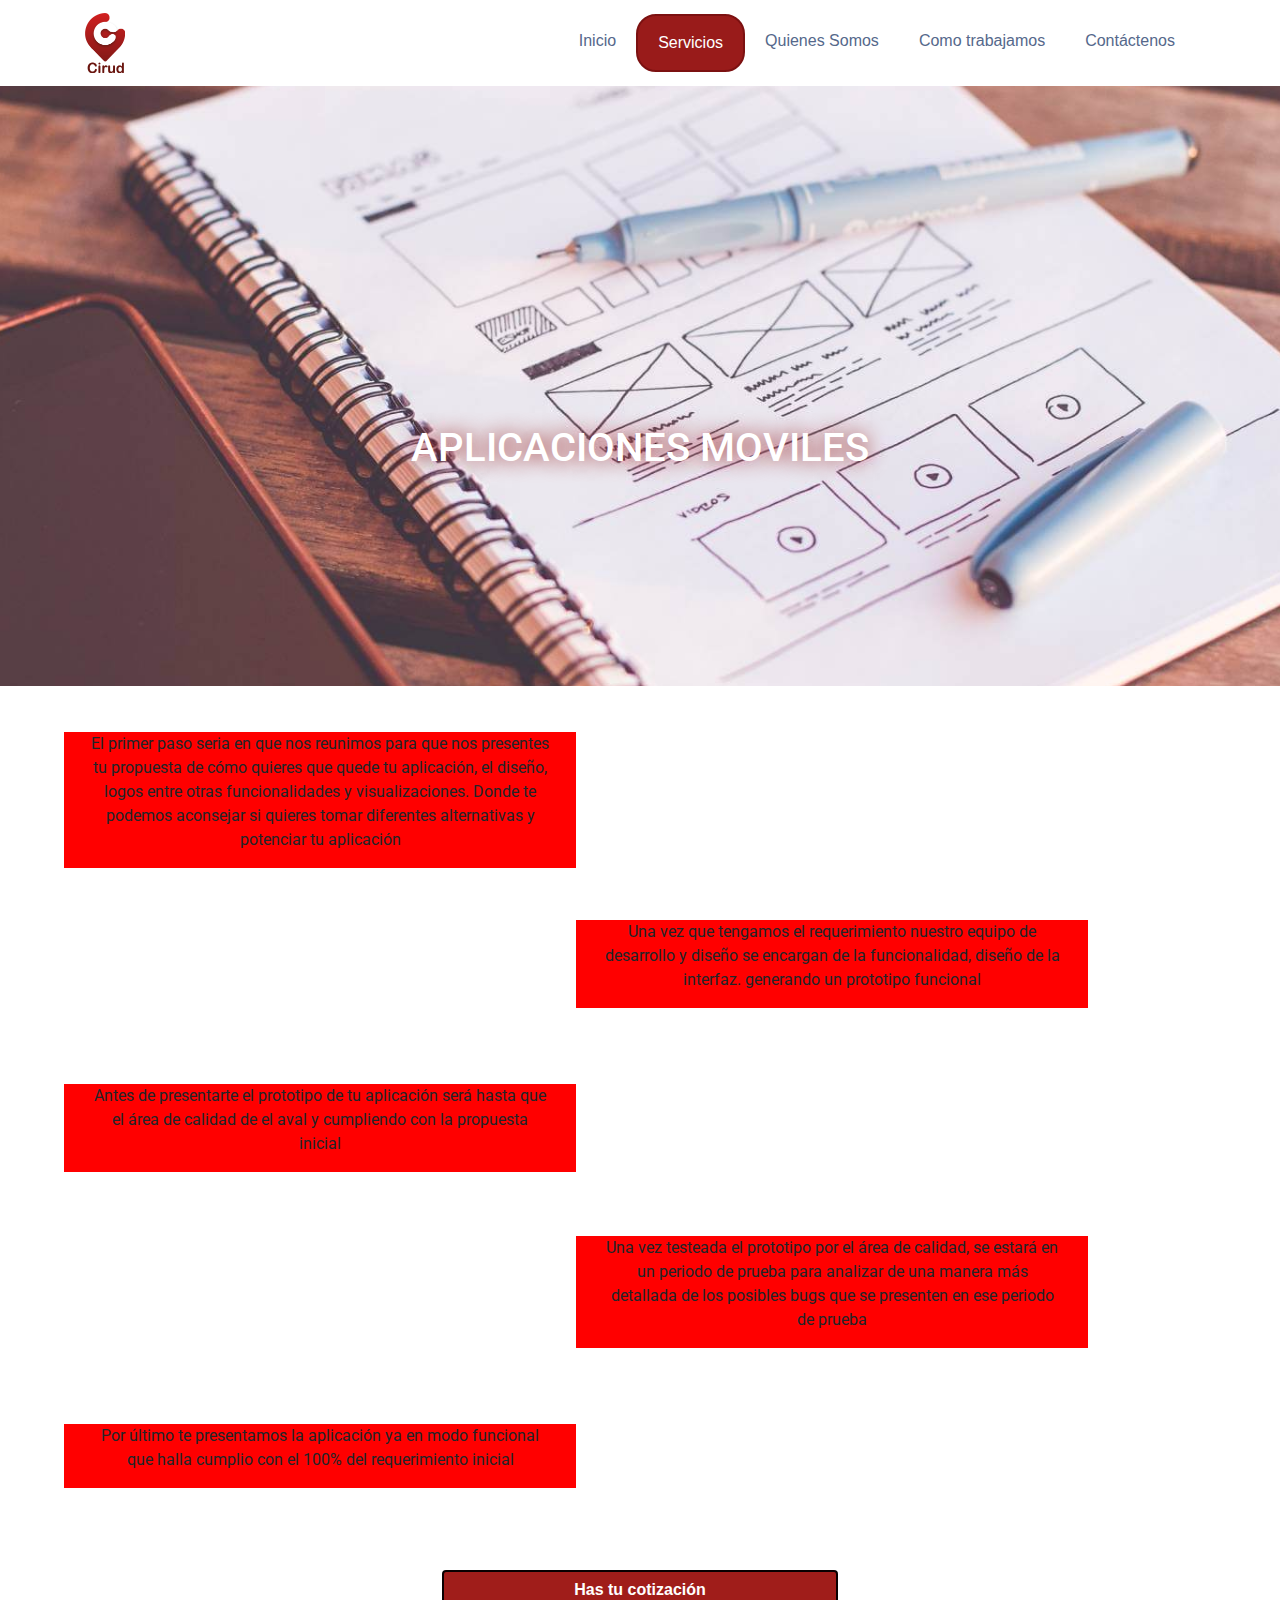
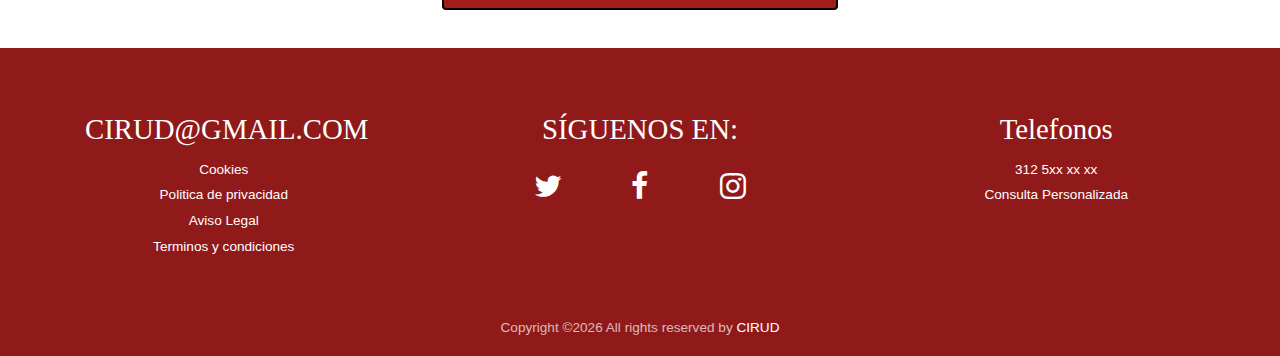
<file: pag_int/movil.html>
<!DOCTYPE html>
<html lang="es">
  <head>
    <title>CIRUD</title>
    <meta charset="utf-8">
    <meta name="viewport" content="width=device-width, initial-scale=1, shrink-to-fit=no">
    
    <link href="https://fonts.googleapis.com/css?family=Roboto:300,400,500,700" rel="stylesheet">

    <link rel="stylesheet" href="../css/open-iconic-bootstrap.min.css">
    <link rel="stylesheet" href="../css/animate.css">
    
    <link rel="stylesheet" href="../css/owl.carousel.min.css">
    <link rel="stylesheet" href="../css/owl.theme.default.min.css">
    <link rel="stylesheet" href="../css/magnific-popup.css">

    <link rel="stylesheet" href="../css/aos.css">

    <link rel="stylesheet" href="../css/ionicons.min.css">

    <link rel="stylesheet" href="../css/bootstrap-datepicker.css">
    <link rel="stylesheet" href="../css/jquery.timepicker.css">

    <link rel="icon" type="image/png" href="../images/Logo-Cirud-solo.png"/>
    <link rel="stylesheet" href="../css/flaticon.css">
    <link rel="stylesheet" href="../css/icomoon.css">
    <link rel="stylesheet" href="../css/style.css">
    <link rel="stylesheet" href="../css/edwin.css">
    <link rel="stylesheet" href="https://stackpath.bootstrapcdn.com/bootstrap/4.3.1/css/bootstrap.min.css" integrity="sha384-ggOyR0iXCbMQv3Xipma34MD+dH/1fQ784/j6cY/iJTQUOhcWr7x9JvoRxT2MZw1T" crossorigin="anonymous">
    <link rel="stylesheet" type="text/css" href="../engine1/style.css" />
    <link rel="stylesheet" href="../css/edwin.css">
    <script type="text/javascript" src="../engine1/jquery.js"></script>
  </head>
  <body>
  <nav class="navbar navbar-expand-lg navbar-dark ftco_navbar ftco-navbar-light" id="ftco-navbar">
    <div class="container">
      <a class="navbar-brand" href="../index"><img class="logo_cirud" src="../ima_act/Logo-Cirud-png.png" alt=""><br></a>
      <button class="navbar-toggler" type="button" data-toggle="collapse" data-target="#ftco-nav" aria-controls="ftco-nav" aria-expanded="false" aria-label="Toggle navigation">
        <span class="oi oi-menu"></span> Menu
      </button>

      <div class="collapse navbar-collapse" id="ftco-nav">
        <ul class="navbar-nav ml-auto">
          <li class="nav-item active"><a href="../index" class="nav-link">Inicio</a></li>
          <li class="nav-item btn_modi"><a href="../servicios" class="nav-link letramod">Servicios</a></li>
          <li class="nav-item"><a href="../quienes_somos" class="nav-link">Quienes Somos</a></li>
          <!-- <li class="nav-item"><a href="portafolio" class="nav-link">Portafolio</a></li> -->
          <li class="nav-item"><a href="../como_trabajamos" class="nav-link">Como trabajamos</a></li>
          <li class="nav-item"><a href="../contact" class="nav-link">Cont&aacute;ctenos</a></li>
        </ul>
      </div>
    </div>
  </nav>
   
      <div class="imagen_destac3 cont_banner_principal">

      </div>  
      <h1 id="titulo_principal">APLICACIONES MOVILES </h1>

      <div class="main_cont_pimovil">
        <div class="main_conpi_inf">
          <div class="main_int_pi color_ok">
            <p>
              El primer paso seria en que nos reunimos para que nos presentes tu propuesta de cómo quieres que quede tu aplicación, el diseño, logos entre otras funcionalidades y visualizaciones. Donde te podemos aconsejar si quieres tomar diferentes alternativas y potenciar tu aplicación
            </p>
          </div>
          <div class="main_int_pi"></div>
        </div>
      </div>


      <div class="main_cont_pimovil">
        <div class="main_conpi_inf">
          <div class="main_int_pi">
            
          </div>
          <div class="main_int_pi color_ok">
            <p>
              Una vez que tengamos el requerimiento nuestro equipo de desarrollo y diseño se encargan de la funcionalidad, diseño de la interfaz. generando un prototipo funcional 
            </p>
          </div>
        </div>
      </div>

      <div class="main_cont_pimovil">
        <div class="main_conpi_inf">
          <div class="main_int_pi color_ok">
            <p>
              Antes de presentarte el prototipo de tu aplicación será hasta que el área de calidad de el aval y cumpliendo con la propuesta inicial 
            </p>
          </div>
          <div class="main_int_pi"></div>
        </div>
      </div>

      <div class="main_cont_pimovil">
        <div class="main_conpi_inf">
          <div class="main_int_pi">
            
            </div>
          <div class="main_int_pi color_ok">
            <p>
              Una vez testeada el prototipo por el área de calidad, se estará en un periodo de prueba para analizar de una manera más detallada de los posibles bugs que se presenten en ese periodo de prueba            </p>
            </p>  
          </div>
        </div>
      </div>

      <div class="main_cont_pimovil">
        <div class="main_conpi_inf">
          <div class="main_int_pi color_ok">
            <p>
              Por último te presentamos la aplicación ya en modo funcional que halla cumplio con el 100% del requerimiento inicial
            </p>
          </div>
          <div class="main_int_pi"></div>
        </div>
      </div>






      <div class="contenedor_boton_contact">
        <a href="../contact" class="Tiendacontact btn btn-primary">Has tu cotizaci&oacute;n</a>
      </div>

      <footer class="ftco-footer ftco-bg-dark ftco-section img" style="background-attachment:fixed;">
        <div class="overlay" style="z-index: -99;"></div>
        <div class="container">               
          <div class="cont_int_info">
            <div class="cont_int_info2 politics">
              <h3>CIRUD@GMAIL.COM</h3>
              <p><a href="#">Cookies</a></p>
              <p><a href="#">Politica de privacidad</a></p>
              <p><a href="#">Aviso Legal</a></p>
              <p><a href="#">Terminos y condiciones</a></p>
  
            </div>
  
            <div class="cont_int_info2 redes_soc">
              <h3>SÍGUENOS EN:</h3>
              <!-- <p>edwinporras@cirud.com</p> -->
              <div class="nuevolll">
            
                <div class="nuevol">
                  <i class="icon-twitter"></i>
                </div>
            
                <div class="nuevol">
                  <i class="icon-facebook"></i>
                </div>
            
                <div class="nuevol">
                  <i class="icon-instagram"></i>
                </div>
              </div>
            </div>
  
            <div class="cont_int_info2">
              <h3>Telefonos</h3>
              <p>312 5xx xx xx</p>
              <p><a href="./contact">Consulta Personalizada</a></p>
            </div>
          </div>
  
          <div class="row">
            <div class="col-md-12 text-center">
  
              <p><!-- Link back to Colorlib can't be removed. Template is licensed under CC BY 3.0. -->
                Copyright &copy;<script>document.write(new Date().getFullYear());</script> All rights reserved  by <a href="/index.html" target="_blank">CIRUD</a>
                <!-- Link back to Colorlib can't be removed. Template is licensed under CC BY 3.0. --></p>
            </div>
          </div>
        </div>
      </footer>
    
  

  <!-- loader -->
  <div id="ftco-loader" class="show fullscreen"><svg class="circular" width="48px" height="48px"><circle class="path-bg" cx="24" cy="24" r="22" fill="none" stroke-width="4" stroke="#eeeeee"/><circle class="path" cx="24" cy="24" r="22" fill="none" stroke-width="4" stroke-miterlimit="10" stroke="#F96D00"/></svg></div>
  <!-- <script type="text/javascript" src="../engine1/wowslider.js"></script> -->
	<!-- <script type="text/javascript" src="../engine1/script.js"></script> -->
	<script src="https://code.jquery.com/jquery-3.3.1.slim.min.js" integrity="sha384-q8i/X+965DzO0rT7abK41JStQIAqVgRVzpbzo5smXKp4YfRvH+8abtTE1Pi6jizo" crossorigin="anonymous"></script>
  <script src="https://cdnjs.cloudflare.com/ajax/libs/popper.js/1.14.7/umd/popper.min.js" integrity="sha384-UO2eT0CpHqdSJQ6hJty5KVphtPhzWj9WO1clHTMGa3JDZwrnQq4sF86dIHNDz0W1" crossorigin="anonymous"></script>
  <script src="https://stackpath.bootstrapcdn.com/bootstrap/4.3.1/js/bootstrap.min.js" integrity="sha384-JjSmVgyd0p3pXB1rRibZUAYoIIy6OrQ6VrjIEaFf/nJGzIxFDsf4x0xIM+B07jRM" crossorigin="anonymous"></script>

  <script src="../js/jquery.min.js"></script>
  <script src="../js/jquery-migrate-3.0.1.min.js"></script>
  <script src="../js/popper.min.js"></script>
  <script src="../js/bootstrap.min.js"></script>
  <script src="../js/jquery.easing.1.3.js"></script>
  <script src="../js/jquery.waypoints.min.js"></script>
  <script src="../js/jquery.stellar.min.js"></script>
  <script src="../js/owl.carousel.min.js"></script>
  <script src="../js/jquery.magnific-popup.min.js"></script>
  <script src="../js/aos.js"></script>
  <script src="../js/jquery.animateNumber.min.js"></script>
  <script src="../js/bootstrap-datepicker.js"></script>
  <script src="../js/jquery.timepicker.min.js"></script>
  <script src="../js/scrollax.min.js"></script>
  <!-- <script src="https://maps.googleapis.com/maps/api/js?key=AIzaSyBVWaKrjvy3MaE7SQ74_uJiULgl1JY0H2s&sensor=false"></script> -->
  <!-- <script src="../js/google-map.js"></script> -->
  <script src="../js/main.js"></script>
    
  <script src="../js/cookies.js"></script>
  <script src="https://code.jquery.com/jquery-3.5.1.js" integrity="sha256-QWo7LDvxbWT2tbbQ97B53yJnYU3WhH/C8ycbRAkjPDc=" crossorigin="anonymous"></script>
  </body>
</html>
</file>
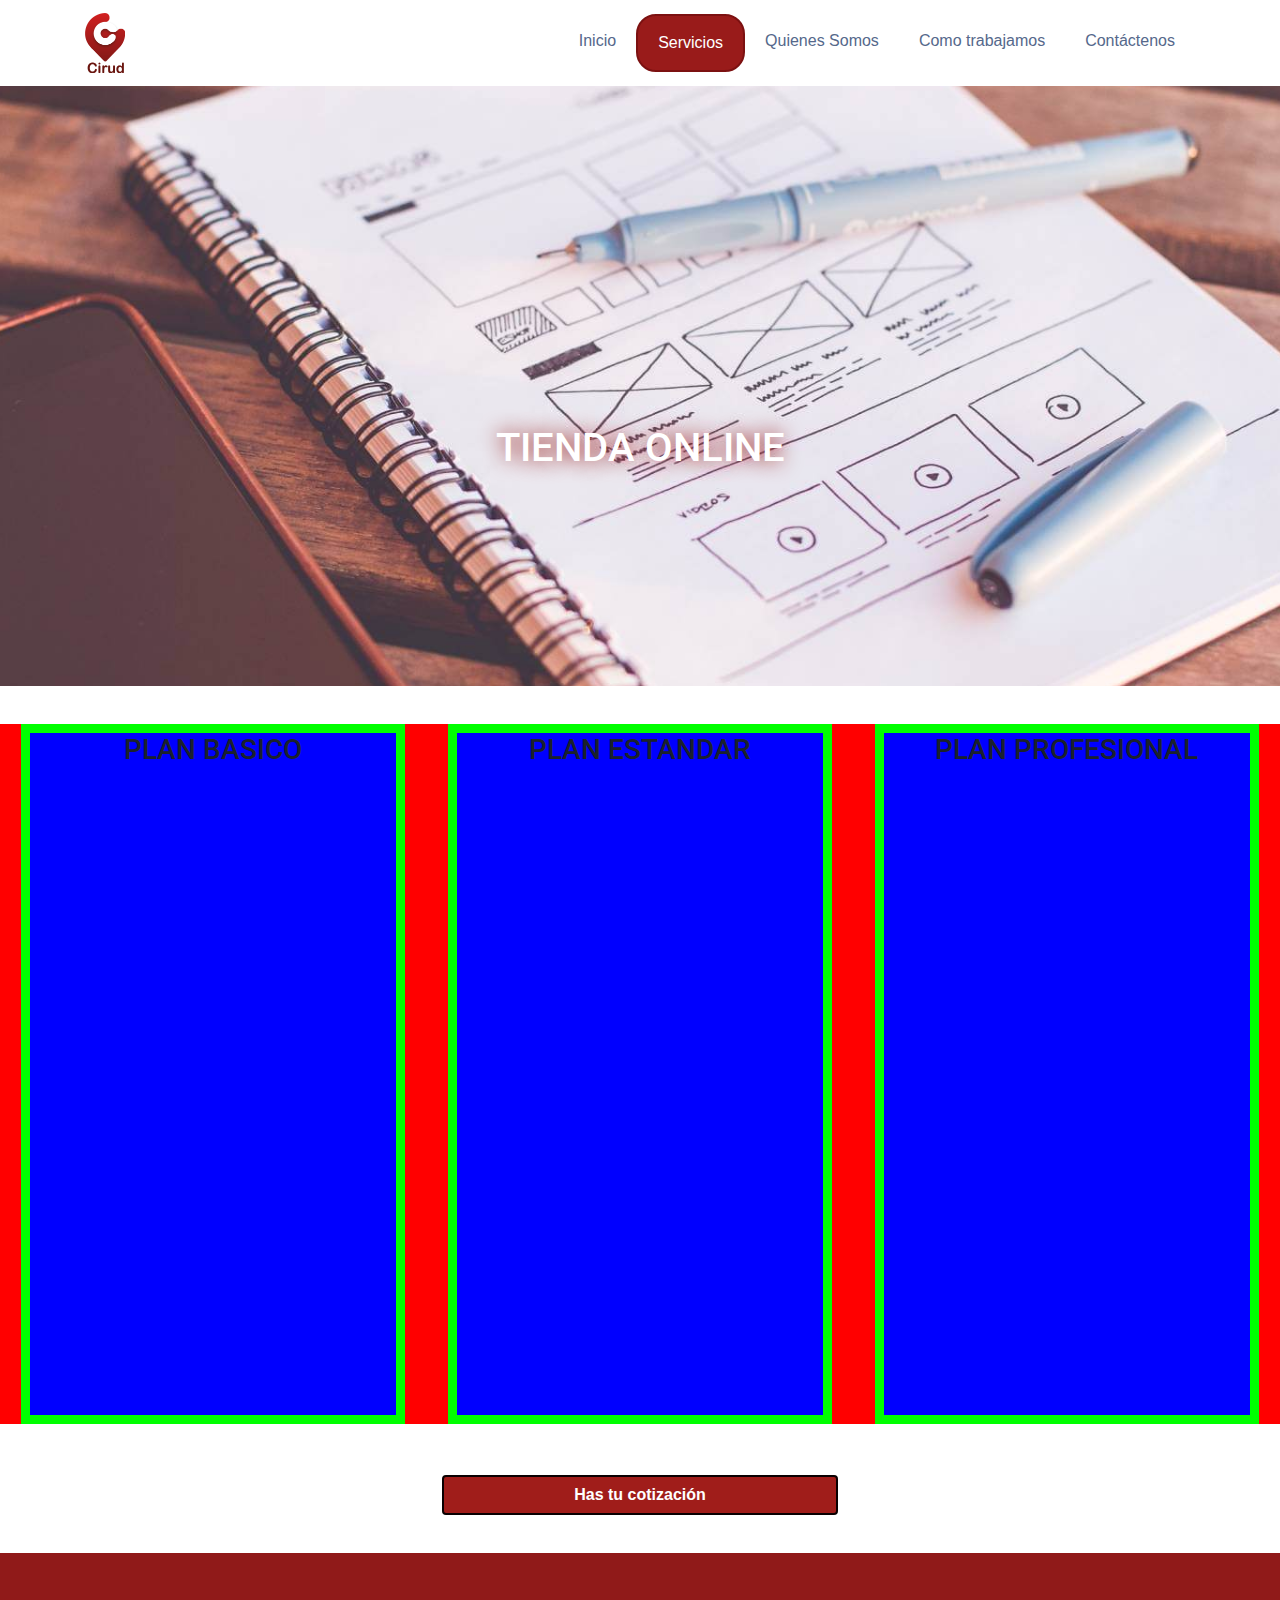
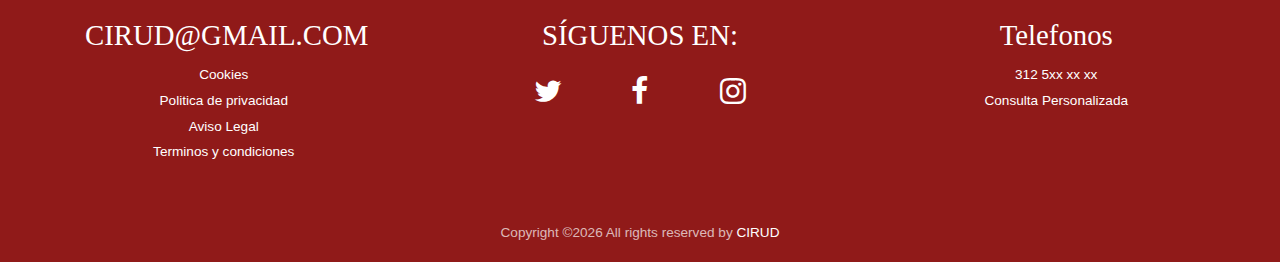
<file: pag_int/tienda_online.html>
<!DOCTYPE html>
<html lang="es">
  <head>
    <title>CIRUD</title>
    <meta charset="utf-8">
    <meta name="viewport" content="width=device-width, initial-scale=1, shrink-to-fit=no">
    
    <link href="https://fonts.googleapis.com/css?family=Roboto:300,400,500,700" rel="stylesheet">

    <link rel="stylesheet" href="../css/open-iconic-bootstrap.min.css">
    <link rel="stylesheet" href="../css/animate.css">
    
    <link rel="stylesheet" href="../css/owl.carousel.min.css">
    <link rel="stylesheet" href="../css/owl.theme.default.min.css">
    <link rel="stylesheet" href="../css/magnific-popup.css">

    <link rel="stylesheet" href="../css/aos.css">

    <link rel="stylesheet" href="../css/ionicons.min.css">

    <link rel="stylesheet" href="../css/bootstrap-datepicker.css">
    <link rel="stylesheet" href="../css/jquery.timepicker.css">

    <link rel="icon" type="image/png" href="../images/Logo-Cirud-solo.png"/>
    <link rel="stylesheet" href="../css/flaticon.css">
    <link rel="stylesheet" href="../css/icomoon.css">
    <link rel="stylesheet" href="../css/style.css">
    <link rel="stylesheet" href="https://stackpath.bootstrapcdn.com/bootstrap/4.3.1/css/bootstrap.min.css" integrity="sha384-ggOyR0iXCbMQv3Xipma34MD+dH/1fQ784/j6cY/iJTQUOhcWr7x9JvoRxT2MZw1T" crossorigin="anonymous">
    <link rel="stylesheet" type="text/css" href="../engine1/style.css" />
    <link rel="stylesheet" href="../css/edwin.css">
    <script type="text/javascript" src="../engine1/jquery.js"></script>
  </head>
  <body>
  <nav class="navbar navbar-expand-lg navbar-dark ftco_navbar ftco-navbar-light" id="ftco-navbar">
    <div class="container">
      <a class="navbar-brand" href="../index"><img class="logo_cirud" src="../ima_act/Logo-Cirud-png.png" alt=""><br></a>
      <button class="navbar-toggler" type="button" data-toggle="collapse" data-target="#ftco-nav" aria-controls="ftco-nav" aria-expanded="false" aria-label="Toggle navigation">
        <span class="oi oi-menu"></span> Menu
      </button>

      <div class="collapse navbar-collapse" id="ftco-nav">
        <ul class="navbar-nav ml-auto">
          <li class="nav-item active"><a href="../index" class="nav-link">Inicio</a></li>
          <li class="nav-item btn_modi"><a href="../servicios" class="nav-link letramod">Servicios</a></li>
          <li class="nav-item"><a href="../quienes_somos" class="nav-link">Quienes Somos</a></li>
          <!-- <li class="nav-item"><a href="portafolio" class="nav-link">Portafolio</a></li> -->
          <li class="nav-item"><a href="../como_trabajamos" class="nav-link">Como trabajamos</a></li>
          <li class="nav-item"><a href="../contact" class="nav-link">Cont&aacute;ctenos</a></li>
        </ul>
      </div>
    </div>
  </nav>
    
      <div class="imagen_destac3 cont_banner_principal">

      </div>  
      <h1 id="titulo_principal">TIENDA ONLINE </h1>


      <div class="cont_to_main">
        <div class="cont_to_int">
          <h3>PLAN BASICO</h3>
        </div>
        <div class="cont_to_int">
          <h3>PLAN ESTANDAR</h3>
        </div>
        <div class="cont_to_int">
          <h3>PLAN PROFESIONAL</h3>
        </div>
      </div>

      <div class="contenedor_boton_contact">
        <a href="../contact" class="Tiendacontact btn btn-primary">Has tu cotizaci&oacute;n</a>
      </div>


 

      <footer class="ftco-footer ftco-bg-dark ftco-section img" style="background-attachment:fixed;">
        <div class="overlay" style="z-index: -99;"></div>
        <div class="container">               
          <div class="cont_int_info">
            <div class="cont_int_info2 politics">
              <h3>CIRUD@GMAIL.COM</h3>
              <p><a href="#">Cookies</a></p>
              <p><a href="#">Politica de privacidad</a></p>
              <p><a href="#">Aviso Legal</a></p>
              <p><a href="#">Terminos y condiciones</a></p>
  
            </div>
  
            <div class="cont_int_info2 redes_soc">
              <h3>SÍGUENOS EN:</h3>
              <!-- <p>edwinporras@cirud.com</p> -->
              <div class="nuevolll">
            
                <div class="nuevol">
                  <i class="icon-twitter"></i>
                </div>
            
                <div class="nuevol">
                  <i class="icon-facebook"></i>
                </div>
            
                <div class="nuevol">
                  <i class="icon-instagram"></i>
                </div>
              </div>
            </div>
  
            <div class="cont_int_info2">
              <h3>Telefonos</h3>
              <p>312 5xx xx xx</p>
              <p><a href="./contact">Consulta Personalizada</a></p>
            </div>
          </div>
  
          <div class="row">
            <div class="col-md-12 text-center">
  
              <p><!-- Link back to Colorlib can't be removed. Template is licensed under CC BY 3.0. -->
                Copyright &copy;<script>document.write(new Date().getFullYear());</script> All rights reserved  by <a href="/index.html" target="_blank">CIRUD</a>
                <!-- Link back to Colorlib can't be removed. Template is licensed under CC BY 3.0. --></p>
            </div>
          </div>
        </div>
      </footer>
    
  

  <!-- loader -->
  <div id="ftco-loader" class="show fullscreen"><svg class="circular" width="48px" height="48px"><circle class="path-bg" cx="24" cy="24" r="22" fill="none" stroke-width="4" stroke="#eeeeee"/><circle class="path" cx="24" cy="24" r="22" fill="none" stroke-width="4" stroke-miterlimit="10" stroke="#F96D00"/></svg></div>
  <!-- <script type="text/javascript" src="../engine1/wowslider.js"></script> -->
	<!-- <script type="text/javascript" src="../engine1/script.js"></script> -->
	<script src="https://code.jquery.com/jquery-3.3.1.slim.min.js" integrity="sha384-q8i/X+965DzO0rT7abK41JStQIAqVgRVzpbzo5smXKp4YfRvH+8abtTE1Pi6jizo" crossorigin="anonymous"></script>
  <script src="https://cdnjs.cloudflare.com/ajax/libs/popper.js/1.14.7/umd/popper.min.js" integrity="sha384-UO2eT0CpHqdSJQ6hJty5KVphtPhzWj9WO1clHTMGa3JDZwrnQq4sF86dIHNDz0W1" crossorigin="anonymous"></script>
  <script src="https://stackpath.bootstrapcdn.com/bootstrap/4.3.1/js/bootstrap.min.js" integrity="sha384-JjSmVgyd0p3pXB1rRibZUAYoIIy6OrQ6VrjIEaFf/nJGzIxFDsf4x0xIM+B07jRM" crossorigin="anonymous"></script>

  <script src="../js/jquery.min.js"></script>
  <script src="../js/jquery-migrate-3.0.1.min.js"></script>
  <script src="../js/popper.min.js"></script>
  <script src="../js/bootstrap.min.js"></script>
  <script src="../js/jquery.easing.1.3.js"></script>
  <script src="../js/jquery.waypoints.min.js"></script>
  <script src="../js/jquery.stellar.min.js"></script>
  <script src="../js/owl.carousel.min.js"></script>
  <script src="../js/jquery.magnific-popup.min.js"></script>
  <script src="../js/aos.js"></script>
  <script src="../js/jquery.animateNumber.min.js"></script>
  <script src="../js/bootstrap-datepicker.js"></script>
  <script src="../js/jquery.timepicker.min.js"></script>
  <script src="../js/scrollax.min.js"></script>
  <!-- <script src="https://maps.googleapis.com/maps/api/js?key=AIzaSyBVWaKrjvy3MaE7SQ74_uJiULgl1JY0H2s&sensor=false"></script> -->
  <!-- <script src="../js/google-map.js"></script> -->
  <script src="../js/main.js"></script>
    
  <script src="../js/cookies.js"></script>
  <script src="https://code.jquery.com/jquery-3.5.1.js" integrity="sha256-QWo7LDvxbWT2tbbQ97B53yJnYU3WhH/C8ycbRAkjPDc=" crossorigin="anonymous"></script>
  </body>
</html>
</file>
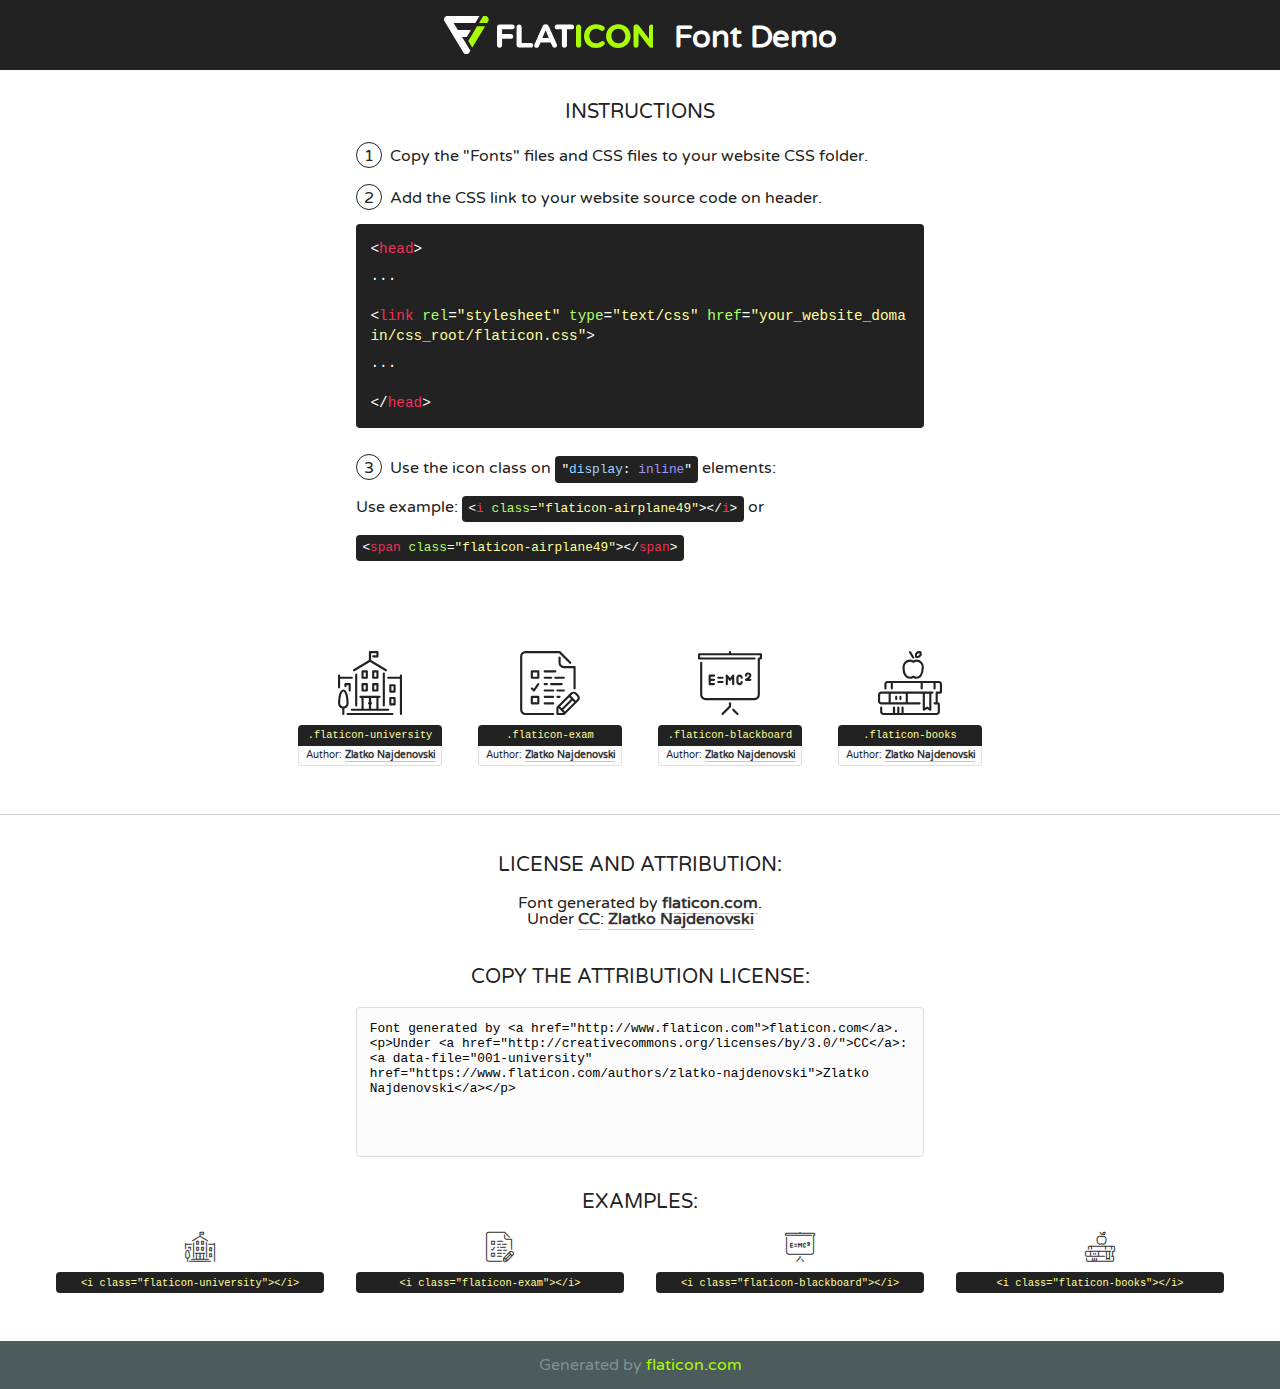
<file: fonts/flaticon/font/flaticon.html>
<!DOCTYPE html>
<!--
  Flaticon icon font: Flaticon
  Creation date: 20/08/2018 03:38
-->
<html>
<!DOCTYPE html>
<html>

<head>
    <title>Flaticon WebFont</title>
    <link href="http://fonts.googleapis.com/css?family=Varela+Round" rel="stylesheet" type="text/css" />
    <link rel="stylesheet" type="text/css" href="flaticon.css">
    <meta charset="UTF-8">
    <style>
    html, body, div, span, applet, object, iframe,
    h1, h2, h3, h4, h5, h6, p, blockquote, pre,
    a, abbr, acronym, address, big, cite, code,
    del, dfn, em, img, ins, kbd, q, s, samp,
    small, strike, strong, sub, sup, tt, var,
    b, u, i, center,
    dl, dt, dd, ol, ul, li,
    fieldset, form, label, legend,
    table, caption, tbody, tfoot, thead, tr, th, td,
    article, aside, canvas, details, embed, 
    figure, figcaption, footer, header, hgroup, 
    menu, nav, output, ruby, section, summary,
    time, mark, audio, video {
        margin: 0;
        padding: 0;
        border: 0;
        font-size: 100%;
        font: inherit;
        vertical-align: baseline;
    }
    /* HTML5 display-role reset for older browsers */
    article, aside, details, figcaption, figure, 
    footer, header, hgroup, menu, nav, section {
        display: block;
    }
    body {
        line-height: 1;
    }
    ol, ul {
        list-style: none;
    }
    blockquote, q {
        quotes: none;
    }
    blockquote:before, blockquote:after,
    q:before, q:after {
        content: '';
        content: none;
    }
    table {
        border-collapse: collapse;
        border-spacing: 0;
    }
    body {
        font-family: 'Varela Round', Helvetica, Arial, sans-serif;
        font-size: 16px;
        color: #222;
    }
    a {
        color: #333;
        border-bottom: 1px solid #a9fd00;
        font-weight: bold;
        text-decoration: none;
    }
    * {
        -moz-box-sizing: border-box;
        -webkit-box-sizing: border-box;
        box-sizing: border-box;
        margin: 0;
        padding: 0;
    }
    [class^="flaticon-"]:before, [class*=" flaticon-"]:before, [class^="flaticon-"]:after, [class*=" flaticon-"]:after {
        font-family: Flaticon;
        font-size: 30px;
        font-style: normal;
        margin-left: 20px;
        color: #333;
    }
    .wrapper {
        max-width: 600px;
        margin: auto;
        padding: 0 1em;
    }
    .title {
        font-size: 1.25em;
        text-align: center;
        margin-bottom: 1em;
        text-transform: uppercase;
    }
    header {
        text-align: center;
        background-color: #222;
        color: #fff;
        padding: 1em;
    }
    header .logo {
        width: 210px;
        height: 38px;
        display: inline-block;
        vertical-align: middle;
        margin-right: 1em;
        border: none;
    }
    header strong {
        font-size: 1.95em;
        font-weight: bold;
        vertical-align: middle;
        margin-top: 5px;
        display: inline-block;
    }
    .demo {
        margin: 2em auto;
        line-height: 1.25em;
    }
    .demo ul li {
        margin-bottom: 1em;
    }
    .demo ul li .num {
        color: #222;
        border-radius: 20px;
        display: inline-block;
        width: 26px;
        padding: 3px;
        height: 26px;
        text-align: center;
        margin-right: 0.5em;
        border: 1px solid #222;
    }
    .demo ul li code {
        background-color: #222;
        border-radius: 4px;
        padding: 0.25em 0.5em;
        display: inline-block;
        color: #fff;
        font-family: Consolas,Monaco,Lucida Console,Liberation Mono,DejaVu Sans Mono,Bitstream Vera Sans Mono,Courier New, monospace;
        font-weight: lighter;
        margin-top: 1em;
        font-size: 0.8em;
        word-break: break-all;
    }
    .demo ul li code.big {
        padding: 1em;
        font-size: 0.9em;
    }
    .demo ul li code .red {
        color: #EF3159;
    }
    .demo ul li code .green {
        color: #ACFF65;
    }
    .demo ul li code .yellow {
        color: #FFFF99;
    }
    .demo ul li code .blue {
        color: #99D3FF;
    }
    .demo ul li code .purple {
        color: #A295FF;
    }
    .demo ul li code .dots {
        margin-top: 0.5em;
        display: block;
    }
    #glyphs {
        border-bottom: 1px solid #ccc;
        padding: 2em 0;
        text-align: center;
    }
    .glyph {
        display: inline-block;
        width: 9em;
        margin: 1em;
        text-align: center;
        vertical-align: top;
        background: #FFF;
    }
    .glyph .glyph-icon {
        padding: 10px;
        display: block;
        font-family:"Flaticon";
        font-size: 64px;
        line-height: 1;
    }
    .glyph .glyph-icon:before {
        font-size: 64px;
        color: #222;
        margin-left: 0;
    }
    .class-name {
        font-size: 0.65em;
        background-color: #222;
        color: #fff;
        border-radius: 4px 4px 0 0;
        padding: 0.5em;
        color: #FFFF99;
        font-family: Consolas,Monaco,Lucida Console,Liberation Mono,DejaVu Sans Mono,Bitstream Vera Sans Mono,Courier New, monospace;
    }
    .author-name {
        font-size: 0.6em;
        background-color: #fcfcfd;
        border: 1px solid #DEDEE4;
        border-top: 0;
        border-radius: 0 0 4px 4px;
        padding: 0.5em;
    }
    .class-name:last-child {
        font-size: 10px;
        color:#888;
    }
    .class-name:last-child a {
        font-size: 10px;
        color:#555;
    }
    .class-name:last-child a:hover {
        color:#a9fd00;
    }
    .glyph > input {
        display: block;
        width: 100px;
        margin: 5px auto;
        text-align: center;
        font-size: 12px;
        cursor: text;
    }
    .glyph > input.icon-input {
        font-family:"Flaticon";
        font-size: 16px;
        margin-bottom: 10px;
    }
    .attribution .title {
        margin-top: 2em;
    }
    .attribution textarea {
        background-color: #fcfcfd;
        padding: 1em;
        border: none;
        box-shadow: none;
        border: 1px solid #DEDEE4;
        border-radius: 4px;
        resize: none;
        width: 100%;
        height: 150px;
        font-size: 0.8em;
        font-family: Consolas,Monaco,Lucida Console,Liberation Mono,DejaVu Sans Mono,Bitstream Vera Sans Mono,Courier New, monospace;
        -webkit-appearance: none;
    }
    .iconsuse {
        margin: 2em auto;
        text-align: center;
        max-width: 1200px;
    }
    .iconsuse:after {
        content: '';
        display: table;
        clear: both;
    }
    .iconsuse .image {
        float: left;
        width: 25%;
        padding: 0 1em;
    }
    .iconsuse .image p {
        margin-bottom: 1em;
    }
    .iconsuse .image span {
        display: block;
        font-size: 0.65em;
        background-color: #222;
        color: #fff;
        border-radius: 4px;
        padding: 0.5em;
        color: #FFFF99;
        margin-top: 1em;
        font-family: Consolas,Monaco,Lucida Console,Liberation Mono,DejaVu Sans Mono,Bitstream Vera Sans Mono,Courier New, monospace;
    }
    #footer {
        text-align: center;
        background-color: #4C5B5C;
        color: #7c9192;
        padding: 1em;
    }
    #footer a {
        border: none;
        color: #a9fd00;
        font-weight: normal;
    }
    @media (max-width: 960px) {
        .iconsuse .image {
            width: 50%;
        }
    }
    @media (max-width: 560px) {
        .iconsuse .image {
            width: 100%;
        }
    }
    </style>
</head>

<body class="characters-off">

    <header>
        <a href="http://www.flaticon.com" target="_blank" class="logo">
            <svg version="1.1" xmlns="http://www.w3.org/2000/svg" xmlns:xlink="http://www.w3.org/1999/xlink" xmlns:a="http://ns.adobe.com/AdobeSVGViewerExtensions/3.0/" viewBox="0 0 560.875 102.036" enable-background="new 0 0 560.875 102.036" xml:space="preserve">
                <defs>
                </defs>
                <g>
                    <g class="letters">
                        <path fill="#ffffff" d="M141.596,29.675c0-3.777,2.985-6.767,6.764-6.767h34.438c3.426,0,6.15,2.728,6.15,6.15
                        c0,3.43-2.724,6.149-6.15,6.149h-27.674v13.091h23.719c3.429,0,6.151,2.724,6.151,6.15c0,3.43-2.723,6.149-6.151,6.149h-23.719
                        v17.574c0,3.773-2.986,6.761-6.764,6.761c-3.779,0-6.764-2.989-6.764-6.761V29.675z"></path>
                        <path fill="#ffffff" d="M193.844,29.149c0-3.781,2.985-6.767,6.764-6.767c3.776,0,6.763,2.985,6.763,6.767v42.957h25.039
                        c3.426,0,6.149,2.726,6.149,6.153c0,3.425-2.723,6.15-6.149,6.15h-31.802c-3.779,0-6.764-2.986-6.764-6.768V29.149z"></path>
                        <path fill="#ffffff" d="M241.891,75.71l21.438-48.407c1.492-3.341,4.215-5.357,7.906-5.357h0.792
                        c3.686,0,6.323,2.017,7.815,5.357l21.439,48.407c0.436,0.967,0.701,1.845,0.701,2.723c0,3.602-2.809,6.501-6.414,6.501
                        c-3.161,0-5.269-1.845-6.499-4.655l-4.132-9.661h-27.059l-4.301,10.102c-1.144,2.631-3.426,4.214-6.237,4.214
                        c-3.517,0-6.24-2.81-6.24-6.325C241.1,77.64,241.451,76.677,241.891,75.71z M279.932,58.666l-8.521-20.297l-8.526,20.297H279.932
                        z"></path>
                        <path fill="#ffffff" d="M314.864,35.387H301.86c-3.429,0-6.239-2.813-6.239-6.238c0-3.429,2.811-6.24,6.239-6.24h39.533
                        c3.426,0,6.237,2.811,6.237,6.24c0,3.425-2.811,6.238-6.237,6.238h-13.001v42.785c0,3.773-2.99,6.761-6.764,6.761
                        c-3.779,0-6.764-2.989-6.764-6.761V35.387z"></path>
                        <path fill="#A9FD00" d="M352.615,29.149c0-3.781,2.985-6.767,6.767-6.767c3.774,0,6.761,2.985,6.761,6.767v49.024
                        c0,3.773-2.987,6.761-6.761,6.761c-3.781,0-6.767-2.989-6.767-6.761V29.149z"></path>
                        <path fill="#A9FD00" d="M374.132,53.836v-0.179c0-17.481,13.178-31.801,32.065-31.801c9.22,0,15.459,2.458,20.557,6.238
                        c1.402,1.054,2.637,2.985,2.637,5.357c0,3.692-2.985,6.59-6.681,6.59c-1.845,0-3.071-0.702-4.044-1.319
                        c-3.776-2.813-7.729-4.393-12.562-4.393c-10.364,0-17.831,8.611-17.831,19.154v0.173c0,10.542,7.291,19.329,17.831,19.329
                        c5.715,0,9.492-1.756,13.359-4.834c1.049-0.874,2.458-1.491,4.039-1.491c3.429,0,6.325,2.813,6.325,6.236
                        c0,2.106-1.056,3.78-2.282,4.834c-5.539,4.834-12.036,7.733-21.878,7.733C387.572,85.464,374.132,71.493,374.132,53.836z"></path>
                        <path fill="#A9FD00" d="M433.009,53.836v-0.179c0-17.481,13.79-31.801,32.766-31.801c18.981,0,32.592,14.143,32.592,31.628v0.173
                        c0,17.483-13.785,31.807-32.769,31.807C446.625,85.464,433.009,71.32,433.009,53.836z M484.224,53.836v-0.179
                        c0-10.539-7.725-19.326-18.626-19.326c-10.893,0-18.449,8.611-18.449,19.154v0.173c0,10.542,7.73,19.329,18.626,19.329
                        C476.676,72.986,484.224,64.378,484.224,53.836z"></path>
                        <path fill="#A9FD00" d="M506.233,29.321c0-3.774,2.99-6.763,6.767-6.763h1.401c3.252,0,5.183,1.583,7.029,3.953l26.093,34.265
                        V29.059c0-3.692,2.99-6.677,6.681-6.677c3.683,0,6.671,2.985,6.671,6.677v48.934c0,3.78-2.987,6.765-6.764,6.765h-0.436
                        c-3.257,0-5.188-1.581-7.034-3.953l-27.056-35.492v32.944c0,3.687-2.985,6.676-6.678,6.676c-3.683,0-6.673-2.989-6.673-6.676
                        V29.321z"></path>
                    </g>
                    <g class="insignia">
                        <path fill="#ffffff" d="M48.372,56.137h12.517l11.156-18.537H37.186L25.688,18.539h57.825L94.668,0H9.271
                        C5.925,0,2.842,1.801,1.198,4.716c-1.644,2.907-1.593,6.482,0.134,9.343l50.38,83.501c1.678,2.781,4.689,4.476,7.938,4.476
                        c3.246,0,6.257-1.695,7.935-4.476l2.898-4.804L48.372,56.137z"></path>
                        <g class="i">
                            <path fill="#A9FD00" d="M93.575,18.539h0.031v0.004l21.652,0.004l2.705-4.488c1.727-2.861,1.778-6.436,0.133-9.343
                            C116.454,1.801,113.371,0,110.026,0h-5.294L93.575,18.539z"></path>
                            <polygon fill="#A9FD00" points="88.291,27.356 64.725,66.486 75.519,84.404 109.942,27.356"></polygon>
                        </g>
                    </g>
                </g>
            </svg>
        </a>
        <strong>Font Demo</strong>
    </header>


    <section class="demo wrapper">

        <p class="title">Instructions</p>

        <ul>
            <li>
                <span class="num">1</span>Copy the "Fonts" files and CSS files to your website CSS folder.
            </li>
            <li>
                <span class="num">2</span>Add the CSS link to your website source code on header.
                <code class="big">
                    &lt;<span class="red">head</span>&gt;
                    <br/><span class="dots">...</span>
                    <br/>&lt;<span class="red">link</span> <span class="green">rel</span>=<span class="yellow">"stylesheet"</span> <span class="green">type</span>=<span class="yellow">"text/css"</span> <span class="green">href</span>=<span class="yellow">"your_website_domain/css_root/flaticon.css"</span>&gt;
                    <br/><span class="dots">...</span>
                    <br/>&lt;/<span class="red">head</span>&gt;
                </code>
            </li>

            <li>
                <p>
                    <span class="num">3</span>Use the icon class on <code>"<span class="blue">display</span>:<span class="purple"> inline</span>"</code> elements:
                    <br />
                    Use example: <code>&lt;<span class="red">i</span> <span class="green">class</span>=<span class="yellow">&quot;flaticon-airplane49&quot;</span>&gt;&lt;/<span class="red">i</span>&gt;</code> or <code>&lt;<span class="red">span</span> <span class="green">class</span>=<span class="yellow">&quot;flaticon-airplane49&quot;</span>&gt;&lt;/<span class="red">span</span>&gt;</code>
            </li>
        </ul>

    </section>




   <section id="glyphs">          
    
      
        <div class="glyph"><div class="glyph-icon flaticon-university"></div>
            <div class="class-name">.flaticon-university</div>
            <div class="author-name">Author: <a data-file="001-university" href="https://www.flaticon.com/authors/zlatko-najdenovski">Zlatko Najdenovski</a> </div> 
        </div>        
        
        <div class="glyph"><div class="glyph-icon flaticon-exam"></div>
            <div class="class-name">.flaticon-exam</div>
            <div class="author-name">Author: <a data-file="002-exam" href="https://www.flaticon.com/authors/zlatko-najdenovski">Zlatko Najdenovski</a> </div> 
        </div>        
        
        <div class="glyph"><div class="glyph-icon flaticon-blackboard"></div>
            <div class="class-name">.flaticon-blackboard</div>
            <div class="author-name">Author: <a data-file="003-blackboard" href="https://www.flaticon.com/authors/zlatko-najdenovski">Zlatko Najdenovski</a> </div> 
        </div>        
        
        <div class="glyph"><div class="glyph-icon flaticon-books"></div>
            <div class="class-name">.flaticon-books</div>
            <div class="author-name">Author: <a data-file="004-books" href="https://www.flaticon.com/authors/zlatko-najdenovski">Zlatko Najdenovski</a> </div> 
        </div>        
        

    </section>



    <section class="attribution wrapper"   style="text-align:center;">

      <div class="title">License and attribution:</div><div class="attrDiv">Font generated by <a href="http://www.flaticon.com">flaticon.com</a>. <div><p>Under <a href="http://creativecommons.org/licenses/by/3.0/">CC</a>: <a data-file="001-university" href="https://www.flaticon.com/authors/zlatko-najdenovski">Zlatko Najdenovski</a></p>  </div>
      </div>
      <div class="title">Copy the Attribution License:</div>

    <textarea onclick="this.focus();this.select();">Font generated by &lt;a href=&quot;http://www.flaticon.com&quot;&gt;flaticon.com&lt;/a&gt;. <p>Under <a href="http://creativecommons.org/licenses/by/3.0/">CC</a>: <a data-file="001-university" href="https://www.flaticon.com/authors/zlatko-najdenovski">Zlatko Najdenovski</a></p>  
     </textarea>

    </section>

    <section class="iconsuse">

          <div class="title">Examples:</div>            
             
            <div class="image">
                <p>
                    <i class="glyph-icon flaticon-university"></i> 
                    <span>&lt;i class=&quot;flaticon-university&quot;&gt;&lt;/i&gt;</span>
                </p>
            </div>
            
            <div class="image">
                <p>
                    <i class="glyph-icon flaticon-exam"></i> 
                    <span>&lt;i class=&quot;flaticon-exam&quot;&gt;&lt;/i&gt;</span>
                </p>
            </div>
            
            <div class="image">
                <p>
                    <i class="glyph-icon flaticon-blackboard"></i> 
                    <span>&lt;i class=&quot;flaticon-blackboard&quot;&gt;&lt;/i&gt;</span>
                </p>
            </div>
            
            <div class="image">
                <p>
                    <i class="glyph-icon flaticon-books"></i> 
                    <span>&lt;i class=&quot;flaticon-books&quot;&gt;&lt;/i&gt;</span>
                </p>
            </div>
                       
        </div>
                            
    </section>

<div id="footer">
    <div>Generated by <a href="http://www.flaticon.com">flaticon.com</a>
    </div>
</div>



</body>
</html>
</file>
<file: css/flaticon.css>
/*
  	Flaticon icon font: Flaticon
  	Creation date: 16/08/2018 13:57
  	*/



@font-face {
  font-family: "Flaticon";
  src: url("../fonts/flaticon/font/Flaticon.eot");
  src: url("../fonts/flaticon/font/Flaticon.eot?#iefix") format("embedded-opentype"),
       url("../fonts/flaticon/font/Flaticon.woff") format("woff"),
       url("../fonts/flaticon/font/Flaticon.ttf") format("truetype"),
       url("../fonts/flaticon/font/Flaticon.svg#Flaticon") format("svg");
  font-weight: normal;
  font-style: normal;
}

@media screen and (-webkit-min-device-pixel-ratio:0) {
  @font-face {
    font-family: "Flaticon";
    src: url("../fonts/flaticon/font/Flaticon.svg#Flaticon") format("svg");
  }
}

[class^="flaticon-"]:before, [class*=" flaticon-"]:before,
[class^="flaticon-"]:after, [class*=" flaticon-"]:after {   
  font-family: Flaticon;
  font-style: normal;
  font-weight: normal;
  font-variant: normal;
  text-transform: none;
  line-height: 1;

  /* Better Font Rendering =========== */
  -webkit-font-smoothing: antialiased;
  -moz-osx-font-smoothing: grayscale;
}

.flaticon-university:before { content: "\f100"; }
.flaticon-exam:before { content: "\f101"; }
.flaticon-blackboard:before { content: "\f102"; }
.flaticon-books:before { content: "\f103"; }
</file>
<file: css/icomoon.css>
@font-face {
  font-family: 'icomoon';
  src:  url('../fonts/icomoon/icomoon.eot?6tt51o');
  src:  url('../fonts/icomoon/icomoon.eot?6tt51o#iefix') format('embedded-opentype'),
    url('../fonts/icomoon/icomoon.ttf?6tt51o') format('truetype'),
    url('../fonts/icomoon/icomoon.woff?6tt51o') format('woff'),
    url('../fonts/icomoon/icomoon.svg?6tt51o#icomoon') format('svg');
  font-weight: normal;
  font-style: normal;
}

[class^="icon-"], [class*=" icon-"] {
  /* use !important to prevent issues with browser extensions that change fonts */
  font-family: 'icomoon' !important;
  speak: none;
  font-style: normal;
  font-weight: normal;
  font-variant: normal;
  text-transform: none;
  line-height: 1;

  /* Better Font Rendering =========== */
  -webkit-font-smoothing: antialiased;
  -moz-osx-font-smoothing: grayscale;
}

.icon-asterisk:before {
  content: "\f069";
}
.icon-plus:before {
  content: "\f067";
}
.icon-question:before {
  content: "\f128";
}
.icon-minus:before {
  content: "\f068";
}
.icon-glass:before {
  content: "\f000";
}
.icon-music:before {
  content: "\f001";
}
.icon-search:before {
  content: "\f002";
}
.icon-envelope-o:before {
  content: "\f003";
}
.icon-heart:before {
  content: "\f004";
}
.icon-star:before {
  content: "\f005";
}
.icon-star-o:before {
  content: "\f006";
}
.icon-user:before {
  content: "\f007";
}
.icon-film:before {
  content: "\f008";
}
.icon-th-large:before {
  content: "\f009";
}
.icon-th:before {
  content: "\f00a";
}
.icon-th-list:before {
  content: "\f00b";
}
.icon-check:before {
  content: "\f00c";
}
.icon-close:before {
  content: "\f00d";
}
.icon-remove:before {
  content: "\f00d";
}
.icon-times:before {
  content: "\f00d";
}
.icon-search-plus:before {
  content: "\f00e";
}
.icon-search-minus:before {
  content: "\f010";
}
.icon-power-off:before {
  content: "\f011";
}
.icon-signal:before {
  content: "\f012";
}
.icon-cog:before {
  content: "\f013";
}
.icon-gear:before {
  content: "\f013";
}
.icon-trash-o:before {
  content: "\f014";
}
.icon-home:before {
  content: "\f015";
}
.icon-file-o:before {
  content: "\f016";
}
.icon-clock-o:before {
  content: "\f017";
}
.icon-road:before {
  content: "\f018";
}
.icon-download:before {
  content: "\f019";
}
.icon-arrow-circle-o-down:before {
  content: "\f01a";
}
.icon-arrow-circle-o-up:before {
  content: "\f01b";
}
.icon-inbox:before {
  content: "\f01c";
}
.icon-play-circle-o:before {
  content: "\f01d";
}
.icon-repeat:before {
  content: "\f01e";
}
.icon-rotate-right:before {
  content: "\f01e";
}
.icon-refresh:before {
  content: "\f021";
}
.icon-list-alt:before {
  content: "\f022";
}
.icon-lock:before {
  content: "\f023";
}
.icon-flag:before {
  content: "\f024";
}
.icon-headphones:before {
  content: "\f025";
}
.icon-volume-off:before {
  content: "\f026";
}
.icon-volume-down:before {
  content: "\f027";
}
.icon-volume-up:before {
  content: "\f028";
}
.icon-qrcode:before {
  content: "\f029";
}
.icon-barcode:before {
  content: "\f02a";
}
.icon-tag:before {
  content: "\f02b";
}
.icon-tags:before {
  content: "\f02c";
}
.icon-book:before {
  content: "\f02d";
}
.icon-bookmark:before {
  content: "\f02e";
}
.icon-print:before {
  content: "\f02f";
}
.icon-camera:before {
  content: "\f030";
}
.icon-font:before {
  content: "\f031";
}
.icon-bold:before {
  content: "\f032";
}
.icon-italic:before {
  content: "\f033";
}
.icon-text-height:before {
  content: "\f034";
}
.icon-text-width:before {
  content: "\f035";
}
.icon-align-left:before {
  content: "\f036";
}
.icon-align-center:before {
  content: "\f037";
}
.icon-align-right:before {
  content: "\f038";
}
.icon-align-justify:before {
  content: "\f039";
}
.icon-list:before {
  content: "\f03a";
}
.icon-dedent:before {
  content: "\f03b";
}
.icon-outdent:before {
  content: "\f03b";
}
.icon-indent:before {
  content: "\f03c";
}
.icon-video-camera:before {
  content: "\f03d";
}
.icon-image:before {
  content: "\f03e";
}
.icon-photo:before {
  content: "\f03e";
}
.icon-picture-o:before {
  content: "\f03e";
}
.icon-pencil:before {
  content: "\f040";
}
.icon-map-marker:before {
  content: "\f041";
}
.icon-adjust:before {
  content: "\f042";
}
.icon-tint:before {
  content: "\f043";
}
.icon-edit:before {
  content: "\f044";
}
.icon-pencil-square-o:before {
  content: "\f044";
}
.icon-share-square-o:before {
  content: "\f045";
}
.icon-check-square-o:before {
  content: "\f046";
}
.icon-arrows:before {
  content: "\f047";
}
.icon-step-backward:before {
  content: "\f048";
}
.icon-fast-backward:before {
  content: "\f049";
}
.icon-backward:before {
  content: "\f04a";
}
.icon-play:before {
  content: "\f04b";
}
.icon-pause:before {
  content: "\f04c";
}
.icon-stop:before {
  content: "\f04d";
}
.icon-forward:before {
  content: "\f04e";
}
.icon-fast-forward:before {
  content: "\f050";
}
.icon-step-forward:before {
  content: "\f051";
}
.icon-eject:before {
  content: "\f052";
}
.icon-chevron-left:before {
  content: "\f053";
}
.icon-chevron-right:before {
  content: "\f054";
}
.icon-plus-circle:before {
  content: "\f055";
}
.icon-minus-circle:before {
  content: "\f056";
}
.icon-times-circle:before {
  content: "\f057";
}
.icon-check-circle:before {
  content: "\f058";
}
.icon-question-circle:before {
  content: "\f059";
}
.icon-info-circle:before {
  content: "\f05a";
}
.icon-crosshairs:before {
  content: "\f05b";
}
.icon-times-circle-o:before {
  content: "\f05c";
}
.icon-check-circle-o:before {
  content: "\f05d";
}
.icon-ban:before {
  content: "\f05e";
}
.icon-arrow-left:before {
  content: "\f060";
}
.icon-arrow-right:before {
  content: "\f061";
}
.icon-arrow-up:before {
  content: "\f062";
}
.icon-arrow-down:before {
  content: "\f063";
}
.icon-mail-forward:before {
  content: "\f064";
}
.icon-share:before {
  content: "\f064";
}
.icon-expand:before {
  content: "\f065";
}
.icon-compress:before {
  content: "\f066";
}
.icon-exclamation-circle:before {
  content: "\f06a";
}
.icon-gift:before {
  content: "\f06b";
}
.icon-leaf:before {
  content: "\f06c";
}
.icon-fire:before {
  content: "\f06d";
}
.icon-eye:before {
  content: "\f06e";
}
.icon-eye-slash:before {
  content: "\f070";
}
.icon-exclamation-triangle:before {
  content: "\f071";
}
.icon-warning:before {
  content: "\f071";
}
.icon-plane:before {
  content: "\f072";
}
.icon-calendar:before {
  content: "\f073";
}
.icon-random:before {
  content: "\f074";
}
.icon-comment:before {
  content: "\f075";
}
.icon-magnet:before {
  content: "\f076";
}
.icon-chevron-up:before {
  content: "\f077";
}
.icon-chevron-down:before {
  content: "\f078";
}
.icon-retweet:before {
  content: "\f079";
}
.icon-shopping-cart:before {
  content: "\f07a";
}
.icon-folder:before {
  content: "\f07b";
}
.icon-folder-open:before {
  content: "\f07c";
}
.icon-arrows-v:before {
  content: "\f07d";
}
.icon-arrows-h:before {
  content: "\f07e";
}
.icon-bar-chart:before {
  content: "\f080";
}
.icon-bar-chart-o:before {
  content: "\f080";
}
.icon-twitter-square:before {
  content: "\f081";
}
.icon-facebook-square:before {
  content: "\f082";
}
.icon-camera-retro:before {
  content: "\f083";
}
.icon-key:before {
  content: "\f084";
}
.icon-cogs:before {
  content: "\f085";
}
.icon-gears:before {
  content: "\f085";
}
.icon-comments:before {
  content: "\f086";
}
.icon-thumbs-o-up:before {
  content: "\f087";
}
.icon-thumbs-o-down:before {
  content: "\f088";
}
.icon-star-half:before {
  content: "\f089";
}
.icon-heart-o:before {
  content: "\f08a";
}
.icon-sign-out:before {
  content: "\f08b";
}
.icon-linkedin-square:before {
  content: "\f08c";
}
.icon-thumb-tack:before {
  content: "\f08d";
}
.icon-external-link:before {
  content: "\f08e";
}
.icon-sign-in:before {
  content: "\f090";
}
.icon-trophy:before {
  content: "\f091";
}
.icon-github-square:before {
  content: "\f092";
}
.icon-upload:before {
  content: "\f093";
}
.icon-lemon-o:before {
  content: "\f094";
}
.icon-phone:before {
  content: "\f095";
}
.icon-square-o:before {
  content: "\f096";
}
.icon-bookmark-o:before {
  content: "\f097";
}
.icon-phone-square:before {
  content: "\f098";
}
.icon-twitter:before {
  content: "\f099";
}
.icon-facebook:before {
  content: "\f09a";
}
.icon-facebook-f:before {
  content: "\f09a";
}
.icon-github:before {
  content: "\f09b";
}
.icon-unlock:before {
  content: "\f09c";
}
.icon-credit-card:before {
  content: "\f09d";
}
.icon-feed:before {
  content: "\f09e";
}
.icon-rss:before {
  content: "\f09e";
}
.icon-hdd-o:before {
  content: "\f0a0";
}
.icon-bullhorn:before {
  content: "\f0a1";
}
.icon-bell-o:before {
  content: "\f0a2";
}
.icon-certificate:before {
  content: "\f0a3";
}
.icon-hand-o-right:before {
  content: "\f0a4";
}
.icon-hand-o-left:before {
  content: "\f0a5";
}
.icon-hand-o-up:before {
  content: "\f0a6";
}
.icon-hand-o-down:before {
  content: "\f0a7";
}
.icon-arrow-circle-left:before {
  content: "\f0a8";
}
.icon-arrow-circle-right:before {
  content: "\f0a9";
}
.icon-arrow-circle-up:before {
  content: "\f0aa";
}
.icon-arrow-circle-down:before {
  content: "\f0ab";
}
.icon-globe:before {
  content: "\f0ac";
}
.icon-wrench:before {
  content: "\f0ad";
}
.icon-tasks:before {
  content: "\f0ae";
}
.icon-filter:before {
  content: "\f0b0";
}
.icon-briefcase:before {
  content: "\f0b1";
}
.icon-arrows-alt:before {
  content: "\f0b2";
}
.icon-group:before {
  content: "\f0c0";
}
.icon-users:before {
  content: "\f0c0";
}
.icon-chain:before {
  content: "\f0c1";
}
.icon-link:before {
  content: "\f0c1";
}
.icon-cloud:before {
  content: "\f0c2";
}
.icon-flask:before {
  content: "\f0c3";
}
.icon-cut:before {
  content: "\f0c4";
}
.icon-scissors:before {
  content: "\f0c4";
}
.icon-copy:before {
  content: "\f0c5";
}
.icon-files-o:before {
  content: "\f0c5";
}
.icon-paperclip:before {
  content: "\f0c6";
}
.icon-floppy-o:before {
  content: "\f0c7";
}
.icon-save:before {
  content: "\f0c7";
}
.icon-square:before {
  content: "\f0c8";
}
.icon-bars:before {
  content: "\f0c9";
}
.icon-navicon:before {
  content: "\f0c9";
}
.icon-reorder:before {
  content: "\f0c9";
}
.icon-list-ul:before {
  content: "\f0ca";
}
.icon-list-ol:before {
  content: "\f0cb";
}
.icon-strikethrough:before {
  content: "\f0cc";
}
.icon-underline:before {
  content: "\f0cd";
}
.icon-table:before {
  content: "\f0ce";
}
.icon-magic:before {
  content: "\f0d0";
}
.icon-truck:before {
  content: "\f0d1";
}
.icon-pinterest:before {
  content: "\f0d2";
}
.icon-pinterest-square:before {
  content: "\f0d3";
}
.icon-google-plus-square:before {
  content: "\f0d4";
}
.icon-google-plus:before {
  content: "\f0d5";
}
.icon-money:before {
  content: "\f0d6";
}
.icon-caret-down:before {
  content: "\f0d7";
}
.icon-caret-up:before {
  content: "\f0d8";
}
.icon-caret-left:before {
  content: "\f0d9";
}
.icon-caret-right:before {
  content: "\f0da";
}
.icon-columns:before {
  content: "\f0db";
}
.icon-sort:before {
  content: "\f0dc";
}
.icon-unsorted:before {
  content: "\f0dc";
}
.icon-sort-desc:before {
  content: "\f0dd";
}
.icon-sort-down:before {
  content: "\f0dd";
}
.icon-sort-asc:before {
  content: "\f0de";
}
.icon-sort-up:before {
  content: "\f0de";
}
.icon-envelope:before {
  content: "\f0e0";
}
.icon-linkedin:before {
  content: "\f0e1";
}
.icon-rotate-left:before {
  content: "\f0e2";
}
.icon-undo:before {
  content: "\f0e2";
}
.icon-gavel:before {
  content: "\f0e3";
}
.icon-legal:before {
  content: "\f0e3";
}
.icon-dashboard:before {
  content: "\f0e4";
}
.icon-tachometer:before {
  content: "\f0e4";
}
.icon-comment-o:before {
  content: "\f0e5";
}
.icon-comments-o:before {
  content: "\f0e6";
}
.icon-bolt:before {
  content: "\f0e7";
}
.icon-flash:before {
  content: "\f0e7";
}
.icon-sitemap:before {
  content: "\f0e8";
}
.icon-umbrella:before {
  content: "\f0e9";
}
.icon-clipboard:before {
  content: "\f0ea";
}
.icon-paste:before {
  content: "\f0ea";
}
.icon-lightbulb-o:before {
  content: "\f0eb";
}
.icon-exchange:before {
  content: "\f0ec";
}
.icon-cloud-download:before {
  content: "\f0ed";
}
.icon-cloud-upload:before {
  content: "\f0ee";
}
.icon-user-md:before {
  content: "\f0f0";
}
.icon-stethoscope:before {
  content: "\f0f1";
}
.icon-suitcase:before {
  content: "\f0f2";
}
.icon-bell:before {
  content: "\f0f3";
}
.icon-coffee:before {
  content: "\f0f4";
}
.icon-cutlery:before {
  content: "\f0f5";
}
.icon-file-text-o:before {
  content: "\f0f6";
}
.icon-building-o:before {
  content: "\f0f7";
}
.icon-hospital-o:before {
  content: "\f0f8";
}
.icon-ambulance:before {
  content: "\f0f9";
}
.icon-medkit:before {
  content: "\f0fa";
}
.icon-fighter-jet:before {
  content: "\f0fb";
}
.icon-beer:before {
  content: "\f0fc";
}
.icon-h-square:before {
  content: "\f0fd";
}
.icon-plus-square:before {
  content: "\f0fe";
}
.icon-angle-double-left:before {
  content: "\f100";
}
.icon-angle-double-right:before {
  content: "\f101";
}
.icon-angle-double-up:before {
  content: "\f102";
}
.icon-angle-double-down:before {
  content: "\f103";
}
.icon-angle-left:before {
  content: "\f104";
}
.icon-angle-right:before {
  content: "\f105";
}
.icon-angle-up:before {
  content: "\f106";
}
.icon-angle-down:before {
  content: "\f107";
}
.icon-desktop:before {
  content: "\f108";
}
.icon-laptop:before {
  content: "\f109";
}
.icon-tablet:before {
  content: "\f10a";
}
.icon-mobile:before {
  content: "\f10b";
}
.icon-mobile-phone:before {
  content: "\f10b";
}
.icon-circle-o:before {
  content: "\f10c";
}
.icon-quote-left:before {
  content: "\f10d";
}
.icon-quote-right:before {
  content: "\f10e";
}
.icon-spinner:before {
  content: "\f110";
}
.icon-circle:before {
  content: "\f111";
}
.icon-mail-reply:before {
  content: "\f112";
}
.icon-reply:before {
  content: "\f112";
}
.icon-github-alt:before {
  content: "\f113";
}
.icon-folder-o:before {
  content: "\f114";
}
.icon-folder-open-o:before {
  content: "\f115";
}
.icon-smile-o:before {
  content: "\f118";
}
.icon-frown-o:before {
  content: "\f119";
}
.icon-meh-o:before {
  content: "\f11a";
}
.icon-gamepad:before {
  content: "\f11b";
}
.icon-keyboard-o:before {
  content: "\f11c";
}
.icon-flag-o:before {
  content: "\f11d";
}
.icon-flag-checkered:before {
  content: "\f11e";
}
.icon-terminal:before {
  content: "\f120";
}
.icon-code:before {
  content: "\f121";
}
.icon-mail-reply-all:before {
  content: "\f122";
}
.icon-reply-all:before {
  content: "\f122";
}
.icon-star-half-empty:before {
  content: "\f123";
}
.icon-star-half-full:before {
  content: "\f123";
}
.icon-star-half-o:before {
  content: "\f123";
}
.icon-location-arrow:before {
  content: "\f124";
}
.icon-crop:before {
  content: "\f125";
}
.icon-code-fork:before {
  content: "\f126";
}
.icon-chain-broken:before {
  content: "\f127";
}
.icon-unlink:before {
  content: "\f127";
}
.icon-info:before {
  content: "\f129";
}
.icon-exclamation:before {
  content: "\f12a";
}
.icon-superscript:before {
  content: "\f12b";
}
.icon-subscript:before {
  content: "\f12c";
}
.icon-eraser:before {
  content: "\f12d";
}
.icon-puzzle-piece:before {
  content: "\f12e";
}
.icon-microphone:before {
  content: "\f130";
}
.icon-microphone-slash:before {
  content: "\f131";
}
.icon-shield:before {
  content: "\f132";
}
.icon-calendar-o:before {
  content: "\f133";
}
.icon-fire-extinguisher:before {
  content: "\f134";
}
.icon-rocket:before {
  content: "\f135";
}
.icon-maxcdn:before {
  content: "\f136";
}
.icon-chevron-circle-left:before {
  content: "\f137";
}
.icon-chevron-circle-right:before {
  content: "\f138";
}
.icon-chevron-circle-up:before {
  content: "\f139";
}
.icon-chevron-circle-down:before {
  content: "\f13a";
}
.icon-html5:before {
  content: "\f13b";
}
.icon-css3:before {
  content: "\f13c";
}
.icon-anchor:before {
  content: "\f13d";
}
.icon-unlock-alt:before {
  content: "\f13e";
}
.icon-bullseye:before {
  content: "\f140";
}
.icon-ellipsis-h:before {
  content: "\f141";
}
.icon-ellipsis-v:before {
  content: "\f142";
}
.icon-rss-square:before {
  content: "\f143";
}
.icon-play-circle:before {
  content: "\f144";
}
.icon-ticket:before {
  content: "\f145";
}
.icon-minus-square:before {
  content: "\f146";
}
.icon-minus-square-o:before {
  content: "\f147";
}
.icon-level-up:before {
  content: "\f148";
}
.icon-level-down:before {
  content: "\f149";
}
.icon-check-square:before {
  content: "\f14a";
}
.icon-pencil-square:before {
  content: "\f14b";
}
.icon-external-link-square:before {
  content: "\f14c";
}
.icon-share-square:before {
  content: "\f14d";
}
.icon-compass:before {
  content: "\f14e";
}
.icon-caret-square-o-down:before {
  content: "\f150";
}
.icon-toggle-down:before {
  content: "\f150";
}
.icon-caret-square-o-up:before {
  content: "\f151";
}
.icon-toggle-up:before {
  content: "\f151";
}
.icon-caret-square-o-right:before {
  content: "\f152";
}
.icon-toggle-right:before {
  content: "\f152";
}
.icon-eur:before {
  content: "\f153";
}
.icon-euro:before {
  content: "\f153";
}
.icon-gbp:before {
  content: "\f154";
}
.icon-dollar:before {
  content: "\f155";
}
.icon-usd:before {
  content: "\f155";
}
.icon-inr:before {
  content: "\f156";
}
.icon-rupee:before {
  content: "\f156";
}
.icon-cny:before {
  content: "\f157";
}
.icon-jpy:before {
  content: "\f157";
}
.icon-rmb:before {
  content: "\f157";
}
.icon-yen:before {
  content: "\f157";
}
.icon-rouble:before {
  content: "\f158";
}
.icon-rub:before {
  content: "\f158";
}
.icon-ruble:before {
  content: "\f158";
}
.icon-krw:before {
  content: "\f159";
}
.icon-won:before {
  content: "\f159";
}
.icon-bitcoin:before {
  content: "\f15a";
}
.icon-btc:before {
  content: "\f15a";
}
.icon-file:before {
  content: "\f15b";
}
.icon-file-text:before {
  content: "\f15c";
}
.icon-sort-alpha-asc:before {
  content: "\f15d";
}
.icon-sort-alpha-desc:before {
  content: "\f15e";
}
.icon-sort-amount-asc:before {
  content: "\f160";
}
.icon-sort-amount-desc:before {
  content: "\f161";
}
.icon-sort-numeric-asc:before {
  content: "\f162";
}
.icon-sort-numeric-desc:before {
  content: "\f163";
}
.icon-thumbs-up:before {
  content: "\f164";
}
.icon-thumbs-down:before {
  content: "\f165";
}
.icon-youtube-square:before {
  content: "\f166";
}
.icon-youtube:before {
  content: "\f167";
}
.icon-xing:before {
  content: "\f168";
}
.icon-xing-square:before {
  content: "\f169";
}
.icon-youtube-play:before {
  content: "\f16a";
}
.icon-dropbox:before {
  content: "\f16b";
}
.icon-stack-overflow:before {
  content: "\f16c";
}
.icon-instagram:before {
  content: "\f16d";
}
.icon-flickr:before {
  content: "\f16e";
}
.icon-adn:before {
  content: "\f170";
}
.icon-bitbucket:before {
  content: "\f171";
}
.icon-bitbucket-square:before {
  content: "\f172";
}
.icon-tumblr:before {
  content: "\f173";
}
.icon-tumblr-square:before {
  content: "\f174";
}
.icon-long-arrow-down:before {
  content: "\f175";
}
.icon-long-arrow-up:before {
  content: "\f176";
}
.icon-long-arrow-left:before {
  content: "\f177";
}
.icon-long-arrow-right:before {
  content: "\f178";
}
.icon-apple:before {
  content: "\f179";
}
.icon-windows:before {
  content: "\f17a";
}
.icon-android:before {
  content: "\f17b";
}
.icon-linux:before {
  content: "\f17c";
}
.icon-dribbble:before {
  content: "\f17d";
}
.icon-skype:before {
  content: "\f17e";
}
.icon-foursquare:before {
  content: "\f180";
}
.icon-trello:before {
  content: "\f181";
}
.icon-female:before {
  content: "\f182";
}
.icon-male:before {
  content: "\f183";
}
.icon-gittip:before {
  content: "\f184";
}
.icon-gratipay:before {
  content: "\f184";
}
.icon-sun-o:before {
  content: "\f185";
}
.icon-moon-o:before {
  content: "\f186";
}
.icon-archive:before {
  content: "\f187";
}
.icon-bug:before {
  content: "\f188";
}
.icon-vk:before {
  content: "\f189";
}
.icon-weibo:before {
  content: "\f18a";
}
.icon-renren:before {
  content: "\f18b";
}
.icon-pagelines:before {
  content: "\f18c";
}
.icon-stack-exchange:before {
  content: "\f18d";
}
.icon-arrow-circle-o-right:before {
  content: "\f18e";
}
.icon-arrow-circle-o-left:before {
  content: "\f190";
}
.icon-caret-square-o-left:before {
  content: "\f191";
}
.icon-toggle-left:before {
  content: "\f191";
}
.icon-dot-circle-o:before {
  content: "\f192";
}
.icon-wheelchair:before {
  content: "\f193";
}
.icon-vimeo-square:before {
  content: "\f194";
}
.icon-try:before {
  content: "\f195";
}
.icon-turkish-lira:before {
  content: "\f195";
}
.icon-plus-square-o:before {
  content: "\f196";
}
.icon-space-shuttle:before {
  content: "\f197";
}
.icon-slack:before {
  content: "\f198";
}
.icon-envelope-square:before {
  content: "\f199";
}
.icon-wordpress:before {
  content: "\f19a";
}
.icon-openid:before {
  content: "\f19b";
}
.icon-bank:before {
  content: "\f19c";
}
.icon-institution:before {
  content: "\f19c";
}
.icon-university:before {
  content: "\f19c";
}
.icon-graduation-cap:before {
  content: "\f19d";
}
.icon-mortar-board:before {
  content: "\f19d";
}
.icon-yahoo:before {
  content: "\f19e";
}
.icon-google:before {
  content: "\f1a0";
}
.icon-reddit:before {
  content: "\f1a1";
}
.icon-reddit-square:before {
  content: "\f1a2";
}
.icon-stumbleupon-circle:before {
  content: "\f1a3";
}
.icon-stumbleupon:before {
  content: "\f1a4";
}
.icon-delicious:before {
  content: "\f1a5";
}
.icon-digg:before {
  content: "\f1a6";
}
.icon-pied-piper-pp:before {
  content: "\f1a7";
}
.icon-pied-piper-alt:before {
  content: "\f1a8";
}
.icon-drupal:before {
  content: "\f1a9";
}
.icon-joomla:before {
  content: "\f1aa";
}
.icon-language:before {
  content: "\f1ab";
}
.icon-fax:before {
  content: "\f1ac";
}
.icon-building:before {
  content: "\f1ad";
}
.icon-child:before {
  content: "\f1ae";
}
.icon-paw:before {
  content: "\f1b0";
}
.icon-spoon:before {
  content: "\f1b1";
}
.icon-cube:before {
  content: "\f1b2";
}
.icon-cubes:before {
  content: "\f1b3";
}
.icon-behance:before {
  content: "\f1b4";
}
.icon-behance-square:before {
  content: "\f1b5";
}
.icon-steam:before {
  content: "\f1b6";
}
.icon-steam-square:before {
  content: "\f1b7";
}
.icon-recycle:before {
  content: "\f1b8";
}
.icon-automobile:before {
  content: "\f1b9";
}
.icon-car:before {
  content: "\f1b9";
}
.icon-cab:before {
  content: "\f1ba";
}
.icon-taxi:before {
  content: "\f1ba";
}
.icon-tree:before {
  content: "\f1bb";
}
.icon-spotify:before {
  content: "\f1bc";
}
.icon-deviantart:before {
  content: "\f1bd";
}
.icon-soundcloud:before {
  content: "\f1be";
}
.icon-database:before {
  content: "\f1c0";
}
.icon-file-pdf-o:before {
  content: "\f1c1";
}
.icon-file-word-o:before {
  content: "\f1c2";
}
.icon-file-excel-o:before {
  content: "\f1c3";
}
.icon-file-powerpoint-o:before {
  content: "\f1c4";
}
.icon-file-image-o:before {
  content: "\f1c5";
}
.icon-file-photo-o:before {
  content: "\f1c5";
}
.icon-file-picture-o:before {
  content: "\f1c5";
}
.icon-file-archive-o:before {
  content: "\f1c6";
}
.icon-file-zip-o:before {
  content: "\f1c6";
}
.icon-file-audio-o:before {
  content: "\f1c7";
}
.icon-file-sound-o:before {
  content: "\f1c7";
}
.icon-file-movie-o:before {
  content: "\f1c8";
}
.icon-file-video-o:before {
  content: "\f1c8";
}
.icon-file-code-o:before {
  content: "\f1c9";
}
.icon-vine:before {
  content: "\f1ca";
}
.icon-codepen:before {
  content: "\f1cb";
}
.icon-jsfiddle:before {
  content: "\f1cc";
}
.icon-life-bouy:before {
  content: "\f1cd";
}
.icon-life-buoy:before {
  content: "\f1cd";
}
.icon-life-ring:before {
  content: "\f1cd";
}
.icon-life-saver:before {
  content: "\f1cd";
}
.icon-support:before {
  content: "\f1cd";
}
.icon-circle-o-notch:before {
  content: "\f1ce";
}
.icon-ra:before {
  content: "\f1d0";
}
.icon-rebel:before {
  content: "\f1d0";
}
.icon-resistance:before {
  content: "\f1d0";
}
.icon-empire:before {
  content: "\f1d1";
}
.icon-ge:before {
  content: "\f1d1";
}
.icon-git-square:before {
  content: "\f1d2";
}
.icon-git:before {
  content: "\f1d3";
}
.icon-hacker-news:before {
  content: "\f1d4";
}
.icon-y-combinator-square:before {
  content: "\f1d4";
}
.icon-yc-square:before {
  content: "\f1d4";
}
.icon-tencent-weibo:before {
  content: "\f1d5";
}
.icon-qq:before {
  content: "\f1d6";
}
.icon-wechat:before {
  content: "\f1d7";
}
.icon-weixin:before {
  content: "\f1d7";
}
.icon-paper-plane:before {
  content: "\f1d8";
}
.icon-send:before {
  content: "\f1d8";
}
.icon-paper-plane-o:before {
  content: "\f1d9";
}
.icon-send-o:before {
  content: "\f1d9";
}
.icon-history:before {
  content: "\f1da";
}
.icon-circle-thin:before {
  content: "\f1db";
}
.icon-header:before {
  content: "\f1dc";
}
.icon-paragraph:before {
  content: "\f1dd";
}
.icon-sliders:before {
  content: "\f1de";
}
.icon-share-alt:before {
  content: "\f1e0";
}
.icon-share-alt-square:before {
  content: "\f1e1";
}
.icon-bomb:before {
  content: "\f1e2";
}
.icon-futbol-o:before {
  content: "\f1e3";
}
.icon-soccer-ball-o:before {
  content: "\f1e3";
}
.icon-tty:before {
  content: "\f1e4";
}
.icon-binoculars:before {
  content: "\f1e5";
}
.icon-plug:before {
  content: "\f1e6";
}
.icon-slideshare:before {
  content: "\f1e7";
}
.icon-twitch:before {
  content: "\f1e8";
}
.icon-yelp:before {
  content: "\f1e9";
}
.icon-newspaper-o:before {
  content: "\f1ea";
}
.icon-wifi:before {
  content: "\f1eb";
}
.icon-calculator:before {
  content: "\f1ec";
}
.icon-paypal:before {
  content: "\f1ed";
}
.icon-google-wallet:before {
  content: "\f1ee";
}
.icon-cc-visa:before {
  content: "\f1f0";
}
.icon-cc-mastercard:before {
  content: "\f1f1";
}
.icon-cc-discover:before {
  content: "\f1f2";
}
.icon-cc-amex:before {
  content: "\f1f3";
}
.icon-cc-paypal:before {
  content: "\f1f4";
}
.icon-cc-stripe:before {
  content: "\f1f5";
}
.icon-bell-slash:before {
  content: "\f1f6";
}
.icon-bell-slash-o:before {
  content: "\f1f7";
}
.icon-trash:before {
  content: "\f1f8";
}
.icon-copyright:before {
  content: "\f1f9";
}
.icon-at:before {
  content: "\f1fa";
}
.icon-eyedropper:before {
  content: "\f1fb";
}
.icon-paint-brush:before {
  content: "\f1fc";
}
.icon-birthday-cake:before {
  content: "\f1fd";
}
.icon-area-chart:before {
  content: "\f1fe";
}
.icon-pie-chart:before {
  content: "\f200";
}
.icon-line-chart:before {
  content: "\f201";
}
.icon-lastfm:before {
  content: "\f202";
}
.icon-lastfm-square:before {
  content: "\f203";
}
.icon-toggle-off:before {
  content: "\f204";
}
.icon-toggle-on:before {
  content: "\f205";
}
.icon-bicycle:before {
  content: "\f206";
}
.icon-bus:before {
  content: "\f207";
}
.icon-ioxhost:before {
  content: "\f208";
}
.icon-angellist:before {
  content: "\f209";
}
.icon-cc:before {
  content: "\f20a";
}
.icon-ils:before {
  content: "\f20b";
}
.icon-shekel:before {
  content: "\f20b";
}
.icon-sheqel:before {
  content: "\f20b";
}
.icon-meanpath:before {
  content: "\f20c";
}
.icon-buysellads:before {
  content: "\f20d";
}
.icon-connectdevelop:before {
  content: "\f20e";
}
.icon-dashcube:before {
  content: "\f210";
}
.icon-forumbee:before {
  content: "\f211";
}
.icon-leanpub:before {
  content: "\f212";
}
.icon-sellsy:before {
  content: "\f213";
}
.icon-shirtsinbulk:before {
  content: "\f214";
}
.icon-simplybuilt:before {
  content: "\f215";
}
.icon-skyatlas:before {
  content: "\f216";
}
.icon-cart-plus:before {
  content: "\f217";
}
.icon-cart-arrow-down:before {
  content: "\f218";
}
.icon-diamond:before {
  content: "\f219";
}
.icon-ship:before {
  content: "\f21a";
}
.icon-user-secret:before {
  content: "\f21b";
}
.icon-motorcycle:before {
  content: "\f21c";
}
.icon-street-view:before {
  content: "\f21d";
}
.icon-heartbeat:before {
  content: "\f21e";
}
.icon-venus:before {
  content: "\f221";
}
.icon-mars:before {
  content: "\f222";
}
.icon-mercury:before {
  content: "\f223";
}
.icon-intersex:before {
  content: "\f224";
}
.icon-transgender:before {
  content: "\f224";
}
.icon-transgender-alt:before {
  content: "\f225";
}
.icon-venus-double:before {
  content: "\f226";
}
.icon-mars-double:before {
  content: "\f227";
}
.icon-venus-mars:before {
  content: "\f228";
}
.icon-mars-stroke:before {
  content: "\f229";
}
.icon-mars-stroke-v:before {
  content: "\f22a";
}
.icon-mars-stroke-h:before {
  content: "\f22b";
}
.icon-neuter:before {
  content: "\f22c";
}
.icon-genderless:before {
  content: "\f22d";
}
.icon-facebook-official:before {
  content: "\f230";
}
.icon-pinterest-p:before {
  content: "\f231";
}
.icon-whatsapp:before {
  content: "\f232";
}
.icon-server:before {
  content: "\f233";
}
.icon-user-plus:before {
  content: "\f234";
}
.icon-user-times:before {
  content: "\f235";
}
.icon-bed:before {
  content: "\f236";
}
.icon-hotel:before {
  content: "\f236";
}
.icon-viacoin:before {
  content: "\f237";
}
.icon-train:before {
  content: "\f238";
}
.icon-subway:before {
  content: "\f239";
}
.icon-medium:before {
  content: "\f23a";
}
.icon-y-combinator:before {
  content: "\f23b";
}
.icon-yc:before {
  content: "\f23b";
}
.icon-optin-monster:before {
  content: "\f23c";
}
.icon-opencart:before {
  content: "\f23d";
}
.icon-expeditedssl:before {
  content: "\f23e";
}
.icon-battery:before {
  content: "\f240";
}
.icon-battery-4:before {
  content: "\f240";
}
.icon-battery-full:before {
  content: "\f240";
}
.icon-battery-3:before {
  content: "\f241";
}
.icon-battery-three-quarters:before {
  content: "\f241";
}
.icon-battery-2:before {
  content: "\f242";
}
.icon-battery-half:before {
  content: "\f242";
}
.icon-battery-1:before {
  content: "\f243";
}
.icon-battery-quarter:before {
  content: "\f243";
}
.icon-battery-0:before {
  content: "\f244";
}
.icon-battery-empty:before {
  content: "\f244";
}
.icon-mouse-pointer:before {
  content: "\f245";
}
.icon-i-cursor:before {
  content: "\f246";
}
.icon-object-group:before {
  content: "\f247";
}
.icon-object-ungroup:before {
  content: "\f248";
}
.icon-sticky-note:before {
  content: "\f249";
}
.icon-sticky-note-o:before {
  content: "\f24a";
}
.icon-cc-jcb:before {
  content: "\f24b";
}
.icon-cc-diners-club:before {
  content: "\f24c";
}
.icon-clone:before {
  content: "\f24d";
}
.icon-balance-scale:before {
  content: "\f24e";
}
.icon-hourglass-o:before {
  content: "\f250";
}
.icon-hourglass-1:before {
  content: "\f251";
}
.icon-hourglass-start:before {
  content: "\f251";
}
.icon-hourglass-2:before {
  content: "\f252";
}
.icon-hourglass-half:before {
  content: "\f252";
}
.icon-hourglass-3:before {
  content: "\f253";
}
.icon-hourglass-end:before {
  content: "\f253";
}
.icon-hourglass:before {
  content: "\f254";
}
.icon-hand-grab-o:before {
  content: "\f255";
}
.icon-hand-rock-o:before {
  content: "\f255";
}
.icon-hand-paper-o:before {
  content: "\f256";
}
.icon-hand-stop-o:before {
  content: "\f256";
}
.icon-hand-scissors-o:before {
  content: "\f257";
}
.icon-hand-lizard-o:before {
  content: "\f258";
}
.icon-hand-spock-o:before {
  content: "\f259";
}
.icon-hand-pointer-o:before {
  content: "\f25a";
}
.icon-hand-peace-o:before {
  content: "\f25b";
}
.icon-trademark:before {
  content: "\f25c";
}
.icon-registered:before {
  content: "\f25d";
}
.icon-creative-commons:before {
  content: "\f25e";
}
.icon-gg:before {
  content: "\f260";
}
.icon-gg-circle:before {
  content: "\f261";
}
.icon-tripadvisor:before {
  content: "\f262";
}
.icon-odnoklassniki:before {
  content: "\f263";
}
.icon-odnoklassniki-square:before {
  content: "\f264";
}
.icon-get-pocket:before {
  content: "\f265";
}
.icon-wikipedia-w:before {
  content: "\f266";
}
.icon-safari:before {
  content: "\f267";
}
.icon-chrome:before {
  content: "\f268";
}
.icon-firefox:before {
  content: "\f269";
}
.icon-opera:before {
  content: "\f26a";
}
.icon-internet-explorer:before {
  content: "\f26b";
}
.icon-television:before {
  content: "\f26c";
}
.icon-tv:before {
  content: "\f26c";
}
.icon-contao:before {
  content: "\f26d";
}
.icon-500px:before {
  content: "\f26e";
}
.icon-amazon:before {
  content: "\f270";
}
.icon-calendar-plus-o:before {
  content: "\f271";
}
.icon-calendar-minus-o:before {
  content: "\f272";
}
.icon-calendar-times-o:before {
  content: "\f273";
}
.icon-calendar-check-o:before {
  content: "\f274";
}
.icon-industry:before {
  content: "\f275";
}
.icon-map-pin:before {
  content: "\f276";
}
.icon-map-signs:before {
  content: "\f277";
}
.icon-map-o:before {
  content: "\f278";
}
.icon-map:before {
  content: "\f279";
}
.icon-commenting:before {
  content: "\f27a";
}
.icon-commenting-o:before {
  content: "\f27b";
}
.icon-houzz:before {
  content: "\f27c";
}
.icon-vimeo:before {
  content: "\f27d";
}
.icon-black-tie:before {
  content: "\f27e";
}
.icon-fonticons:before {
  content: "\f280";
}
.icon-reddit-alien:before {
  content: "\f281";
}
.icon-edge:before {
  content: "\f282";
}
.icon-credit-card-alt:before {
  content: "\f283";
}
.icon-codiepie:before {
  content: "\f284";
}
.icon-modx:before {
  content: "\f285";
}
.icon-fort-awesome:before {
  content: "\f286";
}
.icon-usb:before {
  content: "\f287";
}
.icon-product-hunt:before {
  content: "\f288";
}
.icon-mixcloud:before {
  content: "\f289";
}
.icon-scribd:before {
  content: "\f28a";
}
.icon-pause-circle:before {
  content: "\f28b";
}
.icon-pause-circle-o:before {
  content: "\f28c";
}
.icon-stop-circle:before {
  content: "\f28d";
}
.icon-stop-circle-o:before {
  content: "\f28e";
}
.icon-shopping-bag:before {
  content: "\f290";
}
.icon-shopping-basket:before {
  content: "\f291";
}
.icon-hashtag:before {
  content: "\f292";
}
.icon-bluetooth:before {
  content: "\f293";
}
.icon-bluetooth-b:before {
  content: "\f294";
}
.icon-percent:before {
  content: "\f295";
}
.icon-gitlab:before {
  content: "\f296";
}
.icon-wpbeginner:before {
  content: "\f297";
}
.icon-wpforms:before {
  content: "\f298";
}
.icon-envira:before {
  content: "\f299";
}
.icon-universal-access:before {
  content: "\f29a";
}
.icon-wheelchair-alt:before {
  content: "\f29b";
}
.icon-question-circle-o:before {
  content: "\f29c";
}
.icon-blind:before {
  content: "\f29d";
}
.icon-audio-description:before {
  content: "\f29e";
}
.icon-volume-control-phone:before {
  content: "\f2a0";
}
.icon-braille:before {
  content: "\f2a1";
}
.icon-assistive-listening-systems:before {
  content: "\f2a2";
}
.icon-american-sign-language-interpreting:before {
  content: "\f2a3";
}
.icon-asl-interpreting:before {
  content: "\f2a3";
}
.icon-deaf:before {
  content: "\f2a4";
}
.icon-deafness:before {
  content: "\f2a4";
}
.icon-hard-of-hearing:before {
  content: "\f2a4";
}
.icon-glide:before {
  content: "\f2a5";
}
.icon-glide-g:before {
  content: "\f2a6";
}
.icon-sign-language:before {
  content: "\f2a7";
}
.icon-signing:before {
  content: "\f2a7";
}
.icon-low-vision:before {
  content: "\f2a8";
}
.icon-viadeo:before {
  content: "\f2a9";
}
.icon-viadeo-square:before {
  content: "\f2aa";
}
.icon-snapchat:before {
  content: "\f2ab";
}
.icon-snapchat-ghost:before {
  content: "\f2ac";
}
.icon-snapchat-square:before {
  content: "\f2ad";
}
.icon-pied-piper:before {
  content: "\f2ae";
}
.icon-first-order:before {
  content: "\f2b0";
}
.icon-yoast:before {
  content: "\f2b1";
}
.icon-themeisle:before {
  content: "\f2b2";
}
.icon-google-plus-circle:before {
  content: "\f2b3";
}
.icon-google-plus-official:before {
  content: "\f2b3";
}
.icon-fa:before {
  content: "\f2b4";
}
.icon-font-awesome:before {
  content: "\f2b4";
}
.icon-handshake-o:before {
  content: "\f2b5";
}
.icon-envelope-open:before {
  content: "\f2b6";
}
.icon-envelope-open-o:before {
  content: "\f2b7";
}
.icon-linode:before {
  content: "\f2b8";
}
.icon-address-book:before {
  content: "\f2b9";
}
.icon-address-book-o:before {
  content: "\f2ba";
}
.icon-address-card:before {
  content: "\f2bb";
}
.icon-vcard:before {
  content: "\f2bb";
}
.icon-address-card-o:before {
  content: "\f2bc";
}
.icon-vcard-o:before {
  content: "\f2bc";
}
.icon-user-circle:before {
  content: "\f2bd";
}
.icon-user-circle-o:before {
  content: "\f2be";
}
.icon-user-o:before {
  content: "\f2c0";
}
.icon-id-badge:before {
  content: "\f2c1";
}
.icon-drivers-license:before {
  content: "\f2c2";
}
.icon-id-card:before {
  content: "\f2c2";
}
.icon-drivers-license-o:before {
  content: "\f2c3";
}
.icon-id-card-o:before {
  content: "\f2c3";
}
.icon-quora:before {
  content: "\f2c4";
}
.icon-free-code-camp:before {
  content: "\f2c5";
}
.icon-telegram:before {
  content: "\f2c6";
}
.icon-thermometer:before {
  content: "\f2c7";
}
.icon-thermometer-4:before {
  content: "\f2c7";
}
.icon-thermometer-full:before {
  content: "\f2c7";
}
.icon-thermometer-3:before {
  content: "\f2c8";
}
.icon-thermometer-three-quarters:before {
  content: "\f2c8";
}
.icon-thermometer-2:before {
  content: "\f2c9";
}
.icon-thermometer-half:before {
  content: "\f2c9";
}
.icon-thermometer-1:before {
  content: "\f2ca";
}
.icon-thermometer-quarter:before {
  content: "\f2ca";
}
.icon-thermometer-0:before {
  content: "\f2cb";
}
.icon-thermometer-empty:before {
  content: "\f2cb";
}
.icon-shower:before {
  content: "\f2cc";
}
.icon-bath:before {
  content: "\f2cd";
}
.icon-bathtub:before {
  content: "\f2cd";
}
.icon-s15:before {
  content: "\f2cd";
}
.icon-podcast:before {
  content: "\f2ce";
}
.icon-window-maximize:before {
  content: "\f2d0";
}
.icon-window-minimize:before {
  content: "\f2d1";
}
.icon-window-restore:before {
  content: "\f2d2";
}
.icon-times-rectangle:before {
  content: "\f2d3";
}
.icon-window-close:before {
  content: "\f2d3";
}
.icon-times-rectangle-o:before {
  content: "\f2d4";
}
.icon-window-close-o:before {
  content: "\f2d4";
}
.icon-bandcamp:before {
  content: "\f2d5";
}
.icon-grav:before {
  content: "\f2d6";
}
.icon-etsy:before {
  content: "\f2d7";
}
.icon-imdb:before {
  content: "\f2d8";
}
.icon-ravelry:before {
  content: "\f2d9";
}
.icon-eercast:before {
  content: "\f2da";
}
.icon-microchip:before {
  content: "\f2db";
}
.icon-snowflake-o:before {
  content: "\f2dc";
}
.icon-superpowers:before {
  content: "\f2dd";
}
.icon-wpexplorer:before {
  content: "\f2de";
}
.icon-meetup:before {
  content: "\f2e0";
}
.icon-3d_rotation:before {
  content: "\e84d";
}
.icon-ac_unit:before {
  content: "\eb3b";
}
.icon-alarm:before {
  content: "\e855";
}
.icon-access_alarms:before {
  content: "\e191";
}
.icon-schedule:before {
  content: "\e8b5";
}
.icon-accessibility:before {
  content: "\e84e";
}
.icon-accessible:before {
  content: "\e914";
}
.icon-account_balance:before {
  content: "\e84f";
}
.icon-account_balance_wallet:before {
  content: "\e850";
}
.icon-account_box:before {
  content: "\e851";
}
.icon-account_circle:before {
  content: "\e853";
}
.icon-adb:before {
  content: "\e60e";
}
.icon-add:before {
  content: "\e145";
}
.icon-add_a_photo:before {
  content: "\e439";
}
.icon-alarm_add:before {
  content: "\e856";
}
.icon-add_alert:before {
  content: "\e003";
}
.icon-add_box:before {
  content: "\e146";
}
.icon-add_circle:before {
  content: "\e147";
}
.icon-control_point:before {
  content: "\e3ba";
}
.icon-add_location:before {
  content: "\e567";
}
.icon-add_shopping_cart:before {
  content: "\e854";
}
.icon-queue:before {
  content: "\e03c";
}
.icon-add_to_queue:before {
  content: "\e05c";
}
.icon-adjust2:before {
  content: "\e39e";
}
.icon-airline_seat_flat:before {
  content: "\e630";
}
.icon-airline_seat_flat_angled:before {
  content: "\e631";
}
.icon-airline_seat_individual_suite:before {
  content: "\e632";
}
.icon-airline_seat_legroom_extra:before {
  content: "\e633";
}
.icon-airline_seat_legroom_normal:before {
  content: "\e634";
}
.icon-airline_seat_legroom_reduced:before {
  content: "\e635";
}
.icon-airline_seat_recline_extra:before {
  content: "\e636";
}
.icon-airline_seat_recline_normal:before {
  content: "\e637";
}
.icon-flight:before {
  content: "\e539";
}
.icon-airplanemode_inactive:before {
  content: "\e194";
}
.icon-airplay:before {
  content: "\e055";
}
.icon-airport_shuttle:before {
  content: "\eb3c";
}
.icon-alarm_off:before {
  content: "\e857";
}
.icon-alarm_on:before {
  content: "\e858";
}
.icon-album:before {
  content: "\e019";
}
.icon-all_inclusive:before {
  content: "\eb3d";
}
.icon-all_out:before {
  content: "\e90b";
}
.icon-android2:before {
  content: "\e859";
}
.icon-announcement:before {
  content: "\e85a";
}
.icon-apps:before {
  content: "\e5c3";
}
.icon-archive2:before {
  content: "\e149";
}
.icon-arrow_back:before {
  content: "\e5c4";
}
.icon-arrow_downward:before {
  content: "\e5db";
}
.icon-arrow_drop_down:before {
  content: "\e5c5";
}
.icon-arrow_drop_down_circle:before {
  content: "\e5c6";
}
.icon-arrow_drop_up:before {
  content: "\e5c7";
}
.icon-arrow_forward:before {
  content: "\e5c8";
}
.icon-arrow_upward:before {
  content: "\e5d8";
}
.icon-art_track:before {
  content: "\e060";
}
.icon-aspect_ratio:before {
  content: "\e85b";
}
.icon-poll:before {
  content: "\e801";
}
.icon-assignment:before {
  content: "\e85d";
}
.icon-assignment_ind:before {
  content: "\e85e";
}
.icon-assignment_late:before {
  content: "\e85f";
}
.icon-assignment_return:before {
  content: "\e860";
}
.icon-assignment_returned:before {
  content: "\e861";
}
.icon-assignment_turned_in:before {
  content: "\e862";
}
.icon-assistant:before {
  content: "\e39f";
}
.icon-flag2:before {
  content: "\e153";
}
.icon-attach_file:before {
  content: "\e226";
}
.icon-attach_money:before {
  content: "\e227";
}
.icon-attachment:before {
  content: "\e2bc";
}
.icon-audiotrack:before {
  content: "\e3a1";
}
.icon-autorenew:before {
  content: "\e863";
}
.icon-av_timer:before {
  content: "\e01b";
}
.icon-backspace:before {
  content: "\e14a";
}
.icon-cloud_upload:before {
  content: "\e2c3";
}
.icon-battery_alert:before {
  content: "\e19c";
}
.icon-battery_charging_full:before {
  content: "\e1a3";
}
.icon-battery_std:before {
  content: "\e1a5";
}
.icon-battery_unknown:before {
  content: "\e1a6";
}
.icon-beach_access:before {
  content: "\eb3e";
}
.icon-beenhere:before {
  content: "\e52d";
}
.icon-block:before {
  content: "\e14b";
}
.icon-bluetooth2:before {
  content: "\e1a7";
}
.icon-bluetooth_searching:before {
  content: "\e1aa";
}
.icon-bluetooth_connected:before {
  content: "\e1a8";
}
.icon-bluetooth_disabled:before {
  content: "\e1a9";
}
.icon-blur_circular:before {
  content: "\e3a2";
}
.icon-blur_linear:before {
  content: "\e3a3";
}
.icon-blur_off:before {
  content: "\e3a4";
}
.icon-blur_on:before {
  content: "\e3a5";
}
.icon-class:before {
  content: "\e86e";
}
.icon-turned_in:before {
  content: "\e8e6";
}
.icon-turned_in_not:before {
  content: "\e8e7";
}
.icon-border_all:before {
  content: "\e228";
}
.icon-border_bottom:before {
  content: "\e229";
}
.icon-border_clear:before {
  content: "\e22a";
}
.icon-border_color:before {
  content: "\e22b";
}
.icon-border_horizontal:before {
  content: "\e22c";
}
.icon-border_inner:before {
  content: "\e22d";
}
.icon-border_left:before {
  content: "\e22e";
}
.icon-border_outer:before {
  content: "\e22f";
}
.icon-border_right:before {
  content: "\e230";
}
.icon-border_style:before {
  content: "\e231";
}
.icon-border_top:before {
  content: "\e232";
}
.icon-border_vertical:before {
  content: "\e233";
}
.icon-branding_watermark:before {
  content: "\e06b";
}
.icon-brightness_1:before {
  content: "\e3a6";
}
.icon-brightness_2:before {
  content: "\e3a7";
}
.icon-brightness_3:before {
  content: "\e3a8";
}
.icon-brightness_4:before {
  content: "\e3a9";
}
.icon-brightness_low:before {
  content: "\e1ad";
}
.icon-brightness_medium:before {
  content: "\e1ae";
}
.icon-brightness_high:before {
  content: "\e1ac";
}
.icon-brightness_auto:before {
  content: "\e1ab";
}
.icon-broken_image:before {
  content: "\e3ad";
}
.icon-brush:before {
  content: "\e3ae";
}
.icon-bubble_chart:before {
  content: "\e6dd";
}
.icon-bug_report:before {
  content: "\e868";
}
.icon-build:before {
  content: "\e869";
}
.icon-burst_mode:before {
  content: "\e43c";
}
.icon-domain:before {
  content: "\e7ee";
}
.icon-business_center:before {
  content: "\eb3f";
}
.icon-cached:before {
  content: "\e86a";
}
.icon-cake:before {
  content: "\e7e9";
}
.icon-phone2:before {
  content: "\e0cd";
}
.icon-call_end:before {
  content: "\e0b1";
}
.icon-call_made:before {
  content: "\e0b2";
}
.icon-merge_type:before {
  content: "\e252";
}
.icon-call_missed:before {
  content: "\e0b4";
}
.icon-call_missed_outgoing:before {
  content: "\e0e4";
}
.icon-call_received:before {
  content: "\e0b5";
}
.icon-call_split:before {
  content: "\e0b6";
}
.icon-call_to_action:before {
  content: "\e06c";
}
.icon-camera2:before {
  content: "\e3af";
}
.icon-photo_camera:before {
  content: "\e412";
}
.icon-camera_enhance:before {
  content: "\e8fc";
}
.icon-camera_front:before {
  content: "\e3b1";
}
.icon-camera_rear:before {
  content: "\e3b2";
}
.icon-camera_roll:before {
  content: "\e3b3";
}
.icon-cancel:before {
  content: "\e5c9";
}
.icon-redeem:before {
  content: "\e8b1";
}
.icon-card_membership:before {
  content: "\e8f7";
}
.icon-card_travel:before {
  content: "\e8f8";
}
.icon-casino:before {
  content: "\eb40";
}
.icon-cast:before {
  content: "\e307";
}
.icon-cast_connected:before {
  content: "\e308";
}
.icon-center_focus_strong:before {
  content: "\e3b4";
}
.icon-center_focus_weak:before {
  content: "\e3b5";
}
.icon-change_history:before {
  content: "\e86b";
}
.icon-chat:before {
  content: "\e0b7";
}
.icon-chat_bubble:before {
  content: "\e0ca";
}
.icon-chat_bubble_outline:before {
  content: "\e0cb";
}
.icon-check2:before {
  content: "\e5ca";
}
.icon-check_box:before {
  content: "\e834";
}
.icon-check_box_outline_blank:before {
  content: "\e835";
}
.icon-check_circle:before {
  content: "\e86c";
}
.icon-navigate_before:before {
  content: "\e408";
}
.icon-navigate_next:before {
  content: "\e409";
}
.icon-child_care:before {
  content: "\eb41";
}
.icon-child_friendly:before {
  content: "\eb42";
}
.icon-chrome_reader_mode:before {
  content: "\e86d";
}
.icon-close2:before {
  content: "\e5cd";
}
.icon-clear_all:before {
  content: "\e0b8";
}
.icon-closed_caption:before {
  content: "\e01c";
}
.icon-wb_cloudy:before {
  content: "\e42d";
}
.icon-cloud_circle:before {
  content: "\e2be";
}
.icon-cloud_done:before {
  content: "\e2bf";
}
.icon-cloud_download:before {
  content: "\e2c0";
}
.icon-cloud_off:before {
  content: "\e2c1";
}
.icon-cloud_queue:before {
  content: "\e2c2";
}
.icon-code2:before {
  content: "\e86f";
}
.icon-photo_library:before {
  content: "\e413";
}
.icon-collections_bookmark:before {
  content: "\e431";
}
.icon-palette:before {
  content: "\e40a";
}
.icon-colorize:before {
  content: "\e3b8";
}
.icon-comment2:before {
  content: "\e0b9";
}
.icon-compare:before {
  content: "\e3b9";
}
.icon-compare_arrows:before {
  content: "\e915";
}
.icon-laptop2:before {
  content: "\e31e";
}
.icon-confirmation_number:before {
  content: "\e638";
}
.icon-contact_mail:before {
  content: "\e0d0";
}
.icon-contact_phone:before {
  content: "\e0cf";
}
.icon-contacts:before {
  content: "\e0ba";
}
.icon-content_copy:before {
  content: "\e14d";
}
.icon-content_cut:before {
  content: "\e14e";
}
.icon-content_paste:before {
  content: "\e14f";
}
.icon-control_point_duplicate:before {
  content: "\e3bb";
}
.icon-copyright2:before {
  content: "\e90c";
}
.icon-mode_edit:before {
  content: "\e254";
}
.icon-create_new_folder:before {
  content: "\e2cc";
}
.icon-payment:before {
  content: "\e8a1";
}
.icon-crop2:before {
  content: "\e3be";
}
.icon-crop_16_9:before {
  content: "\e3bc";
}
.icon-crop_3_2:before {
  content: "\e3bd";
}
.icon-crop_landscape:before {
  content: "\e3c3";
}
.icon-crop_7_5:before {
  content: "\e3c0";
}
.icon-crop_din:before {
  content: "\e3c1";
}
.icon-crop_free:before {
  content: "\e3c2";
}
.icon-crop_original:before {
  content: "\e3c4";
}
.icon-crop_portrait:before {
  content: "\e3c5";
}
.icon-crop_rotate:before {
  content: "\e437";
}
.icon-crop_square:before {
  content: "\e3c6";
}
.icon-dashboard2:before {
  content: "\e871";
}
.icon-data_usage:before {
  content: "\e1af";
}
.icon-date_range:before {
  content: "\e916";
}
.icon-dehaze:before {
  content: "\e3c7";
}
.icon-delete:before {
  content: "\e872";
}
.icon-delete_forever:before {
  content: "\e92b";
}
.icon-delete_sweep:before {
  content: "\e16c";
}
.icon-description:before {
  content: "\e873";
}
.icon-desktop_mac:before {
  content: "\e30b";
}
.icon-desktop_windows:before {
  content: "\e30c";
}
.icon-details:before {
  content: "\e3c8";
}
.icon-developer_board:before {
  content: "\e30d";
}
.icon-developer_mode:before {
  content: "\e1b0";
}
.icon-device_hub:before {
  content: "\e335";
}
.icon-phonelink:before {
  content: "\e326";
}
.icon-devices_other:before {
  content: "\e337";
}
.icon-dialer_sip:before {
  content: "\e0bb";
}
.icon-dialpad:before {
  content: "\e0bc";
}
.icon-directions:before {
  content: "\e52e";
}
.icon-directions_bike:before {
  content: "\e52f";
}
.icon-directions_boat:before {
  content: "\e532";
}
.icon-directions_bus:before {
  content: "\e530";
}
.icon-directions_car:before {
  content: "\e531";
}
.icon-directions_railway:before {
  content: "\e534";
}
.icon-directions_run:before {
  content: "\e566";
}
.icon-directions_transit:before {
  content: "\e535";
}
.icon-directions_walk:before {
  content: "\e536";
}
.icon-disc_full:before {
  content: "\e610";
}
.icon-dns:before {
  content: "\e875";
}
.icon-not_interested:before {
  content: "\e033";
}
.icon-do_not_disturb_alt:before {
  content: "\e611";
}
.icon-do_not_disturb_off:before {
  content: "\e643";
}
.icon-remove_circle:before {
  content: "\e15c";
}
.icon-dock:before {
  content: "\e30e";
}
.icon-done:before {
  content: "\e876";
}
.icon-done_all:before {
  content: "\e877";
}
.icon-donut_large:before {
  content: "\e917";
}
.icon-donut_small:before {
  content: "\e918";
}
.icon-drafts:before {
  content: "\e151";
}
.icon-drag_handle:before {
  content: "\e25d";
}
.icon-time_to_leave:before {
  content: "\e62c";
}
.icon-dvr:before {
  content: "\e1b2";
}
.icon-edit_location:before {
  content: "\e568";
}
.icon-eject2:before {
  content: "\e8fb";
}
.icon-markunread:before {
  content: "\e159";
}
.icon-enhanced_encryption:before {
  content: "\e63f";
}
.icon-equalizer:before {
  content: "\e01d";
}
.icon-error:before {
  content: "\e000";
}
.icon-error_outline:before {
  content: "\e001";
}
.icon-euro_symbol:before {
  content: "\e926";
}
.icon-ev_station:before {
  content: "\e56d";
}
.icon-insert_invitation:before {
  content: "\e24f";
}
.icon-event_available:before {
  content: "\e614";
}
.icon-event_busy:before {
  content: "\e615";
}
.icon-event_note:before {
  content: "\e616";
}
.icon-event_seat:before {
  content: "\e903";
}
.icon-exit_to_app:before {
  content: "\e879";
}
.icon-expand_less:before {
  content: "\e5ce";
}
.icon-expand_more:before {
  content: "\e5cf";
}
.icon-explicit:before {
  content: "\e01e";
}
.icon-explore:before {
  content: "\e87a";
}
.icon-exposure:before {
  content: "\e3ca";
}
.icon-exposure_neg_1:before {
  content: "\e3cb";
}
.icon-exposure_neg_2:before {
  content: "\e3cc";
}
.icon-exposure_plus_1:before {
  content: "\e3cd";
}
.icon-exposure_plus_2:before {
  content: "\e3ce";
}
.icon-exposure_zero:before {
  content: "\e3cf";
}
.icon-extension:before {
  content: "\e87b";
}
.icon-face:before {
  content: "\e87c";
}
.icon-fast_forward:before {
  content: "\e01f";
}
.icon-fast_rewind:before {
  content: "\e020";
}
.icon-favorite:before {
  content: "\e87d";
}
.icon-favorite_border:before {
  content: "\e87e";
}
.icon-featured_play_list:before {
  content: "\e06d";
}
.icon-featured_video:before {
  content: "\e06e";
}
.icon-sms_failed:before {
  content: "\e626";
}
.icon-fiber_dvr:before {
  content: "\e05d";
}
.icon-fiber_manual_record:before {
  content: "\e061";
}
.icon-fiber_new:before {
  content: "\e05e";
}
.icon-fiber_pin:before {
  content: "\e06a";
}
.icon-fiber_smart_record:before {
  content: "\e062";
}
.icon-get_app:before {
  content: "\e884";
}
.icon-file_upload:before {
  content: "\e2c6";
}
.icon-filter2:before {
  content: "\e3d3";
}
.icon-filter_1:before {
  content: "\e3d0";
}
.icon-filter_2:before {
  content: "\e3d1";
}
.icon-filter_3:before {
  content: "\e3d2";
}
.icon-filter_4:before {
  content: "\e3d4";
}
.icon-filter_5:before {
  content: "\e3d5";
}
.icon-filter_6:before {
  content: "\e3d6";
}
.icon-filter_7:before {
  content: "\e3d7";
}
.icon-filter_8:before {
  content: "\e3d8";
}
.icon-filter_9:before {
  content: "\e3d9";
}
.icon-filter_9_plus:before {
  content: "\e3da";
}
.icon-filter_b_and_w:before {
  content: "\e3db";
}
.icon-filter_center_focus:before {
  content: "\e3dc";
}
.icon-filter_drama:before {
  content: "\e3dd";
}
.icon-filter_frames:before {
  content: "\e3de";
}
.icon-terrain:before {
  content: "\e564";
}
.icon-filter_list:before {
  content: "\e152";
}
.icon-filter_none:before {
  content: "\e3e0";
}
.icon-filter_tilt_shift:before {
  content: "\e3e2";
}
.icon-filter_vintage:before {
  content: "\e3e3";
}
.icon-find_in_page:before {
  content: "\e880";
}
.icon-find_replace:before {
  content: "\e881";
}
.icon-fingerprint:before {
  content: "\e90d";
}
.icon-first_page:before {
  content: "\e5dc";
}
.icon-fitness_center:before {
  content: "\eb43";
}
.icon-flare:before {
  content: "\e3e4";
}
.icon-flash_auto:before {
  content: "\e3e5";
}
.icon-flash_off:before {
  content: "\e3e6";
}
.icon-flash_on:before {
  content: "\e3e7";
}
.icon-flight_land:before {
  content: "\e904";
}
.icon-flight_takeoff:before {
  content: "\e905";
}
.icon-flip:before {
  content: "\e3e8";
}
.icon-flip_to_back:before {
  content: "\e882";
}
.icon-flip_to_front:before {
  content: "\e883";
}
.icon-folder2:before {
  content: "\e2c7";
}
.icon-folder_open:before {
  content: "\e2c8";
}
.icon-folder_shared:before {
  content: "\e2c9";
}
.icon-folder_special:before {
  content: "\e617";
}
.icon-font_download:before {
  content: "\e167";
}
.icon-format_align_center:before {
  content: "\e234";
}
.icon-format_align_justify:before {
  content: "\e235";
}
.icon-format_align_left:before {
  content: "\e236";
}
.icon-format_align_right:before {
  content: "\e237";
}
.icon-format_bold:before {
  content: "\e238";
}
.icon-format_clear:before {
  content: "\e239";
}
.icon-format_color_fill:before {
  content: "\e23a";
}
.icon-format_color_reset:before {
  content: "\e23b";
}
.icon-format_color_text:before {
  content: "\e23c";
}
.icon-format_indent_decrease:before {
  content: "\e23d";
}
.icon-format_indent_increase:before {
  content: "\e23e";
}
.icon-format_italic:before {
  content: "\e23f";
}
.icon-format_line_spacing:before {
  content: "\e240";
}
.icon-format_list_bulleted:before {
  content: "\e241";
}
.icon-format_list_numbered:before {
  content: "\e242";
}
.icon-format_paint:before {
  content: "\e243";
}
.icon-format_quote:before {
  content: "\e244";
}
.icon-format_shapes:before {
  content: "\e25e";
}
.icon-format_size:before {
  content: "\e245";
}
.icon-format_strikethrough:before {
  content: "\e246";
}
.icon-format_textdirection_l_to_r:before {
  content: "\e247";
}
.icon-format_textdirection_r_to_l:before {
  content: "\e248";
}
.icon-format_underlined:before {
  content: "\e249";
}
.icon-question_answer:before {
  content: "\e8af";
}
.icon-forward2:before {
  content: "\e154";
}
.icon-forward_10:before {
  content: "\e056";
}
.icon-forward_30:before {
  content: "\e057";
}
.icon-forward_5:before {
  content: "\e058";
}
.icon-free_breakfast:before {
  content: "\eb44";
}
.icon-fullscreen:before {
  content: "\e5d0";
}
.icon-fullscreen_exit:before {
  content: "\e5d1";
}
.icon-functions:before {
  content: "\e24a";
}
.icon-g_translate:before {
  content: "\e927";
}
.icon-games:before {
  content: "\e021";
}
.icon-gavel2:before {
  content: "\e90e";
}
.icon-gesture:before {
  content: "\e155";
}
.icon-gif:before {
  content: "\e908";
}
.icon-goat:before {
  content: "\e900";
}
.icon-golf_course:before {
  content: "\eb45";
}
.icon-my_location:before {
  content: "\e55c";
}
.icon-location_searching:before {
  content: "\e1b7";
}
.icon-location_disabled:before {
  content: "\e1b6";
}
.icon-star2:before {
  content: "\e838";
}
.icon-gradient:before {
  content: "\e3e9";
}
.icon-grain:before {
  content: "\e3ea";
}
.icon-graphic_eq:before {
  content: "\e1b8";
}
.icon-grid_off:before {
  content: "\e3eb";
}
.icon-grid_on:before {
  content: "\e3ec";
}
.icon-people:before {
  content: "\e7fb";
}
.icon-group_add:before {
  content: "\e7f0";
}
.icon-group_work:before {
  content: "\e886";
}
.icon-hd:before {
  content: "\e052";
}
.icon-hdr_off:before {
  content: "\e3ed";
}
.icon-hdr_on:before {
  content: "\e3ee";
}
.icon-hdr_strong:before {
  content: "\e3f1";
}
.icon-hdr_weak:before {
  content: "\e3f2";
}
.icon-headset:before {
  content: "\e310";
}
.icon-headset_mic:before {
  content: "\e311";
}
.icon-healing:before {
  content: "\e3f3";
}
.icon-hearing:before {
  content: "\e023";
}
.icon-help:before {
  content: "\e887";
}
.icon-help_outline:before {
  content: "\e8fd";
}
.icon-high_quality:before {
  content: "\e024";
}
.icon-highlight:before {
  content: "\e25f";
}
.icon-highlight_off:before {
  content: "\e888";
}
.icon-restore:before {
  content: "\e8b3";
}
.icon-home2:before {
  content: "\e88a";
}
.icon-hot_tub:before {
  content: "\eb46";
}
.icon-local_hotel:before {
  content: "\e549";
}
.icon-hourglass_empty:before {
  content: "\e88b";
}
.icon-hourglass_full:before {
  content: "\e88c";
}
.icon-http:before {
  content: "\e902";
}
.icon-lock2:before {
  content: "\e897";
}
.icon-photo2:before {
  content: "\e410";
}
.icon-image_aspect_ratio:before {
  content: "\e3f5";
}
.icon-import_contacts:before {
  content: "\e0e0";
}
.icon-import_export:before {
  content: "\e0c3";
}
.icon-important_devices:before {
  content: "\e912";
}
.icon-inbox2:before {
  content: "\e156";
}
.icon-indeterminate_check_box:before {
  content: "\e909";
}
.icon-info2:before {
  content: "\e88e";
}
.icon-info_outline:before {
  content: "\e88f";
}
.icon-input:before {
  content: "\e890";
}
.icon-insert_comment:before {
  content: "\e24c";
}
.icon-insert_drive_file:before {
  content: "\e24d";
}
.icon-tag_faces:before {
  content: "\e420";
}
.icon-link2:before {
  content: "\e157";
}
.icon-invert_colors:before {
  content: "\e891";
}
.icon-invert_colors_off:before {
  content: "\e0c4";
}
.icon-iso:before {
  content: "\e3f6";
}
.icon-keyboard:before {
  content: "\e312";
}
.icon-keyboard_arrow_down:before {
  content: "\e313";
}
.icon-keyboard_arrow_left:before {
  content: "\e314";
}
.icon-keyboard_arrow_right:before {
  content: "\e315";
}
.icon-keyboard_arrow_up:before {
  content: "\e316";
}
.icon-keyboard_backspace:before {
  content: "\e317";
}
.icon-keyboard_capslock:before {
  content: "\e318";
}
.icon-keyboard_hide:before {
  content: "\e31a";
}
.icon-keyboard_return:before {
  content: "\e31b";
}
.icon-keyboard_tab:before {
  content: "\e31c";
}
.icon-keyboard_voice:before {
  content: "\e31d";
}
.icon-kitchen:before {
  content: "\eb47";
}
.icon-label:before {
  content: "\e892";
}
.icon-label_outline:before {
  content: "\e893";
}
.icon-language2:before {
  content: "\e894";
}
.icon-laptop_chromebook:before {
  content: "\e31f";
}
.icon-laptop_mac:before {
  content: "\e320";
}
.icon-laptop_windows:before {
  content: "\e321";
}
.icon-last_page:before {
  content: "\e5dd";
}
.icon-open_in_new:before {
  content: "\e89e";
}
.icon-layers:before {
  content: "\e53b";
}
.icon-layers_clear:before {
  content: "\e53c";
}
.icon-leak_add:before {
  content: "\e3f8";
}
.icon-leak_remove:before {
  content: "\e3f9";
}
.icon-lens:before {
  content: "\e3fa";
}
.icon-library_books:before {
  content: "\e02f";
}
.icon-library_music:before {
  content: "\e030";
}
.icon-lightbulb_outline:before {
  content: "\e90f";
}
.icon-line_style:before {
  content: "\e919";
}
.icon-line_weight:before {
  content: "\e91a";
}
.icon-linear_scale:before {
  content: "\e260";
}
.icon-linked_camera:before {
  content: "\e438";
}
.icon-list2:before {
  content: "\e896";
}
.icon-live_help:before {
  content: "\e0c6";
}
.icon-live_tv:before {
  content: "\e639";
}
.icon-local_play:before {
  content: "\e553";
}
.icon-local_airport:before {
  content: "\e53d";
}
.icon-local_atm:before {
  content: "\e53e";
}
.icon-local_bar:before {
  content: "\e540";
}
.icon-local_cafe:before {
  content: "\e541";
}
.icon-local_car_wash:before {
  content: "\e542";
}
.icon-local_convenience_store:before {
  content: "\e543";
}
.icon-restaurant_menu:before {
  content: "\e561";
}
.icon-local_drink:before {
  content: "\e544";
}
.icon-local_florist:before {
  content: "\e545";
}
.icon-local_gas_station:before {
  content: "\e546";
}
.icon-shopping_cart:before {
  content: "\e8cc";
}
.icon-local_hospital:before {
  content: "\e548";
}
.icon-local_laundry_service:before {
  content: "\e54a";
}
.icon-local_library:before {
  content: "\e54b";
}
.icon-local_mall:before {
  content: "\e54c";
}
.icon-theaters:before {
  content: "\e8da";
}
.icon-local_offer:before {
  content: "\e54e";
}
.icon-local_parking:before {
  content: "\e54f";
}
.icon-local_pharmacy:before {
  content: "\e550";
}
.icon-local_pizza:before {
  content: "\e552";
}
.icon-print2:before {
  content: "\e8ad";
}
.icon-local_shipping:before {
  content: "\e558";
}
.icon-local_taxi:before {
  content: "\e559";
}
.icon-location_city:before {
  content: "\e7f1";
}
.icon-location_off:before {
  content: "\e0c7";
}
.icon-room:before {
  content: "\e8b4";
}
.icon-lock_open:before {
  content: "\e898";
}
.icon-lock_outline:before {
  content: "\e899";
}
.icon-looks:before {
  content: "\e3fc";
}
.icon-looks_3:before {
  content: "\e3fb";
}
.icon-looks_4:before {
  content: "\e3fd";
}
.icon-looks_5:before {
  content: "\e3fe";
}
.icon-looks_6:before {
  content: "\e3ff";
}
.icon-looks_one:before {
  content: "\e400";
}
.icon-looks_two:before {
  content: "\e401";
}
.icon-sync:before {
  content: "\e627";
}
.icon-loupe:before {
  content: "\e402";
}
.icon-low_priority:before {
  content: "\e16d";
}
.icon-loyalty:before {
  content: "\e89a";
}
.icon-mail_outline:before {
  content: "\e0e1";
}
.icon-map2:before {
  content: "\e55b";
}
.icon-markunread_mailbox:before {
  content: "\e89b";
}
.icon-memory:before {
  content: "\e322";
}
.icon-menu:before {
  content: "\e5d2";
}
.icon-message:before {
  content: "\e0c9";
}
.icon-mic:before {
  content: "\e029";
}
.icon-mic_none:before {
  content: "\e02a";
}
.icon-mic_off:before {
  content: "\e02b";
}
.icon-mms:before {
  content: "\e618";
}
.icon-mode_comment:before {
  content: "\e253";
}
.icon-monetization_on:before {
  content: "\e263";
}
.icon-money_off:before {
  content: "\e25c";
}
.icon-monochrome_photos:before {
  content: "\e403";
}
.icon-mood_bad:before {
  content: "\e7f3";
}
.icon-more:before {
  content: "\e619";
}
.icon-more_horiz:before {
  content: "\e5d3";
}
.icon-more_vert:before {
  content: "\e5d4";
}
.icon-motorcycle2:before {
  content: "\e91b";
}
.icon-mouse:before {
  content: "\e323";
}
.icon-move_to_inbox:before {
  content: "\e168";
}
.icon-movie_creation:before {
  content: "\e404";
}
.icon-movie_filter:before {
  content: "\e43a";
}
.icon-multiline_chart:before {
  content: "\e6df";
}
.icon-music_note:before {
  content: "\e405";
}
.icon-music_video:before {
  content: "\e063";
}
.icon-nature:before {
  content: "\e406";
}
.icon-nature_people:before {
  content: "\e407";
}
.icon-navigation:before {
  content: "\e55d";
}
.icon-near_me:before {
  content: "\e569";
}
.icon-network_cell:before {
  content: "\e1b9";
}
.icon-network_check:before {
  content: "\e640";
}
.icon-network_locked:before {
  content: "\e61a";
}
.icon-network_wifi:before {
  content: "\e1ba";
}
.icon-new_releases:before {
  content: "\e031";
}
.icon-next_week:before {
  content: "\e16a";
}
.icon-nfc:before {
  content: "\e1bb";
}
.icon-no_encryption:before {
  content: "\e641";
}
.icon-signal_cellular_no_sim:before {
  content: "\e1ce";
}
.icon-note:before {
  content: "\e06f";
}
.icon-note_add:before {
  content: "\e89c";
}
.icon-notifications:before {
  content: "\e7f4";
}
.icon-notifications_active:before {
  content: "\e7f7";
}
.icon-notifications_none:before {
  content: "\e7f5";
}
.icon-notifications_off:before {
  content: "\e7f6";
}
.icon-notifications_paused:before {
  content: "\e7f8";
}
.icon-offline_pin:before {
  content: "\e90a";
}
.icon-ondemand_video:before {
  content: "\e63a";
}
.icon-opacity:before {
  content: "\e91c";
}
.icon-open_in_browser:before {
  content: "\e89d";
}
.icon-open_with:before {
  content: "\e89f";
}
.icon-pages:before {
  content: "\e7f9";
}
.icon-pageview:before {
  content: "\e8a0";
}
.icon-pan_tool:before {
  content: "\e925";
}
.icon-panorama:before {
  content: "\e40b";
}
.icon-radio_button_unchecked:before {
  content: "\e836";
}
.icon-panorama_horizontal:before {
  content: "\e40d";
}
.icon-panorama_vertical:before {
  content: "\e40e";
}
.icon-panorama_wide_angle:before {
  content: "\e40f";
}
.icon-party_mode:before {
  content: "\e7fa";
}
.icon-pause2:before {
  content: "\e034";
}
.icon-pause_circle_filled:before {
  content: "\e035";
}
.icon-pause_circle_outline:before {
  content: "\e036";
}
.icon-people_outline:before {
  content: "\e7fc";
}
.icon-perm_camera_mic:before {
  content: "\e8a2";
}
.icon-perm_contact_calendar:before {
  content: "\e8a3";
}
.icon-perm_data_setting:before {
  content: "\e8a4";
}
.icon-perm_device_information:before {
  content: "\e8a5";
}
.icon-person_outline:before {
  content: "\e7ff";
}
.icon-perm_media:before {
  content: "\e8a7";
}
.icon-perm_phone_msg:before {
  content: "\e8a8";
}
.icon-perm_scan_wifi:before {
  content: "\e8a9";
}
.icon-person:before {
  content: "\e7fd";
}
.icon-person_add:before {
  content: "\e7fe";
}
.icon-person_pin:before {
  content: "\e55a";
}
.icon-person_pin_circle:before {
  content: "\e56a";
}
.icon-personal_video:before {
  content: "\e63b";
}
.icon-pets:before {
  content: "\e91d";
}
.icon-phone_android:before {
  content: "\e324";
}
.icon-phone_bluetooth_speaker:before {
  content: "\e61b";
}
.icon-phone_forwarded:before {
  content: "\e61c";
}
.icon-phone_in_talk:before {
  content: "\e61d";
}
.icon-phone_iphone:before {
  content: "\e325";
}
.icon-phone_locked:before {
  content: "\e61e";
}
.icon-phone_missed:before {
  content: "\e61f";
}
.icon-phone_paused:before {
  content: "\e620";
}
.icon-phonelink_erase:before {
  content: "\e0db";
}
.icon-phonelink_lock:before {
  content: "\e0dc";
}
.icon-phonelink_off:before {
  content: "\e327";
}
.icon-phonelink_ring:before {
  content: "\e0dd";
}
.icon-phonelink_setup:before {
  content: "\e0de";
}
.icon-photo_album:before {
  content: "\e411";
}
.icon-photo_filter:before {
  content: "\e43b";
}
.icon-photo_size_select_actual:before {
  content: "\e432";
}
.icon-photo_size_select_large:before {
  content: "\e433";
}
.icon-photo_size_select_small:before {
  content: "\e434";
}
.icon-picture_as_pdf:before {
  content: "\e415";
}
.icon-picture_in_picture:before {
  content: "\e8aa";
}
.icon-picture_in_picture_alt:before {
  content: "\e911";
}
.icon-pie_chart:before {
  content: "\e6c4";
}
.icon-pie_chart_outlined:before {
  content: "\e6c5";
}
.icon-pin_drop:before {
  content: "\e55e";
}
.icon-play_arrow:before {
  content: "\e037";
}
.icon-play_circle_filled:before {
  content: "\e038";
}
.icon-play_circle_outline:before {
  content: "\e039";
}
.icon-play_for_work:before {
  content: "\e906";
}
.icon-playlist_add:before {
  content: "\e03b";
}
.icon-playlist_add_check:before {
  content: "\e065";
}
.icon-playlist_play:before {
  content: "\e05f";
}
.icon-plus_one:before {
  content: "\e800";
}
.icon-polymer:before {
  content: "\e8ab";
}
.icon-pool:before {
  content: "\eb48";
}
.icon-portable_wifi_off:before {
  content: "\e0ce";
}
.icon-portrait:before {
  content: "\e416";
}
.icon-power:before {
  content: "\e63c";
}
.icon-power_input:before {
  content: "\e336";
}
.icon-power_settings_new:before {
  content: "\e8ac";
}
.icon-pregnant_woman:before {
  content: "\e91e";
}
.icon-present_to_all:before {
  content: "\e0df";
}
.icon-priority_high:before {
  content: "\e645";
}
.icon-public:before {
  content: "\e80b";
}
.icon-publish:before {
  content: "\e255";
}
.icon-queue_music:before {
  content: "\e03d";
}
.icon-queue_play_next:before {
  content: "\e066";
}
.icon-radio:before {
  content: "\e03e";
}
.icon-radio_button_checked:before {
  content: "\e837";
}
.icon-rate_review:before {
  content: "\e560";
}
.icon-receipt:before {
  content: "\e8b0";
}
.icon-recent_actors:before {
  content: "\e03f";
}
.icon-record_voice_over:before {
  content: "\e91f";
}
.icon-redo:before {
  content: "\e15a";
}
.icon-refresh2:before {
  content: "\e5d5";
}
.icon-remove2:before {
  content: "\e15b";
}
.icon-remove_circle_outline:before {
  content: "\e15d";
}
.icon-remove_from_queue:before {
  content: "\e067";
}
.icon-visibility:before {
  content: "\e8f4";
}
.icon-remove_shopping_cart:before {
  content: "\e928";
}
.icon-reorder2:before {
  content: "\e8fe";
}
.icon-repeat2:before {
  content: "\e040";
}
.icon-repeat_one:before {
  content: "\e041";
}
.icon-replay:before {
  content: "\e042";
}
.icon-replay_10:before {
  content: "\e059";
}
.icon-replay_30:before {
  content: "\e05a";
}
.icon-replay_5:before {
  content: "\e05b";
}
.icon-reply2:before {
  content: "\e15e";
}
.icon-reply_all:before {
  content: "\e15f";
}
.icon-report:before {
  content: "\e160";
}
.icon-warning2:before {
  content: "\e002";
}
.icon-restaurant:before {
  content: "\e56c";
}
.icon-restore_page:before {
  content: "\e929";
}
.icon-ring_volume:before {
  content: "\e0d1";
}
.icon-room_service:before {
  content: "\eb49";
}
.icon-rotate_90_degrees_ccw:before {
  content: "\e418";
}
.icon-rotate_left:before {
  content: "\e419";
}
.icon-rotate_right:before {
  content: "\e41a";
}
.icon-rounded_corner:before {
  content: "\e920";
}
.icon-router:before {
  content: "\e328";
}
.icon-rowing:before {
  content: "\e921";
}
.icon-rss_feed:before {
  content: "\e0e5";
}
.icon-rv_hookup:before {
  content: "\e642";
}
.icon-satellite:before {
  content: "\e562";
}
.icon-save2:before {
  content: "\e161";
}
.icon-scanner:before {
  content: "\e329";
}
.icon-school:before {
  content: "\e80c";
}
.icon-screen_lock_landscape:before {
  content: "\e1be";
}
.icon-screen_lock_portrait:before {
  content: "\e1bf";
}
.icon-screen_lock_rotation:before {
  content: "\e1c0";
}
.icon-screen_rotation:before {
  content: "\e1c1";
}
.icon-screen_share:before {
  content: "\e0e2";
}
.icon-sd_storage:before {
  content: "\e1c2";
}
.icon-search2:before {
  content: "\e8b6";
}
.icon-security:before {
  content: "\e32a";
}
.icon-select_all:before {
  content: "\e162";
}
.icon-send2:before {
  content: "\e163";
}
.icon-sentiment_dissatisfied:before {
  content: "\e811";
}
.icon-sentiment_neutral:before {
  content: "\e812";
}
.icon-sentiment_satisfied:before {
  content: "\e813";
}
.icon-sentiment_very_dissatisfied:before {
  content: "\e814";
}
.icon-sentiment_very_satisfied:before {
  content: "\e815";
}
.icon-settings:before {
  content: "\e8b8";
}
.icon-settings_applications:before {
  content: "\e8b9";
}
.icon-settings_backup_restore:before {
  content: "\e8ba";
}
.icon-settings_bluetooth:before {
  content: "\e8bb";
}
.icon-settings_brightness:before {
  content: "\e8bd";
}
.icon-settings_cell:before {
  content: "\e8bc";
}
.icon-settings_ethernet:before {
  content: "\e8be";
}
.icon-settings_input_antenna:before {
  content: "\e8bf";
}
.icon-settings_input_composite:before {
  content: "\e8c1";
}
.icon-settings_input_hdmi:before {
  content: "\e8c2";
}
.icon-settings_input_svideo:before {
  content: "\e8c3";
}
.icon-settings_overscan:before {
  content: "\e8c4";
}
.icon-settings_phone:before {
  content: "\e8c5";
}
.icon-settings_power:before {
  content: "\e8c6";
}
.icon-settings_remote:before {
  content: "\e8c7";
}
.icon-settings_system_daydream:before {
  content: "\e1c3";
}
.icon-settings_voice:before {
  content: "\e8c8";
}
.icon-share2:before {
  content: "\e80d";
}
.icon-shop:before {
  content: "\e8c9";
}
.icon-shop_two:before {
  content: "\e8ca";
}
.icon-shopping_basket:before {
  content: "\e8cb";
}
.icon-short_text:before {
  content: "\e261";
}
.icon-show_chart:before {
  content: "\e6e1";
}
.icon-shuffle:before {
  content: "\e043";
}
.icon-signal_cellular_4_bar:before {
  content: "\e1c8";
}
.icon-signal_cellular_connected_no_internet_4_bar:before {
  content: "\e1cd";
}
.icon-signal_cellular_null:before {
  content: "\e1cf";
}
.icon-signal_cellular_off:before {
  content: "\e1d0";
}
.icon-signal_wifi_4_bar:before {
  content: "\e1d8";
}
.icon-signal_wifi_4_bar_lock:before {
  content: "\e1d9";
}
.icon-signal_wifi_off:before {
  content: "\e1da";
}
.icon-sim_card:before {
  content: "\e32b";
}
.icon-sim_card_alert:before {
  content: "\e624";
}
.icon-skip_next:before {
  content: "\e044";
}
.icon-skip_previous:before {
  content: "\e045";
}
.icon-slideshow:before {
  content: "\e41b";
}
.icon-slow_motion_video:before {
  content: "\e068";
}
.icon-stay_primary_portrait:before {
  content: "\e0d6";
}
.icon-smoke_free:before {
  content: "\eb4a";
}
.icon-smoking_rooms:before {
  content: "\eb4b";
}
.icon-textsms:before {
  content: "\e0d8";
}
.icon-snooze:before {
  content: "\e046";
}
.icon-sort2:before {
  content: "\e164";
}
.icon-sort_by_alpha:before {
  content: "\e053";
}
.icon-spa:before {
  content: "\eb4c";
}
.icon-space_bar:before {
  content: "\e256";
}
.icon-speaker:before {
  content: "\e32d";
}
.icon-speaker_group:before {
  content: "\e32e";
}
.icon-speaker_notes:before {
  content: "\e8cd";
}
.icon-speaker_notes_off:before {
  content: "\e92a";
}
.icon-speaker_phone:before {
  content: "\e0d2";
}
.icon-spellcheck:before {
  content: "\e8ce";
}
.icon-star_border:before {
  content: "\e83a";
}
.icon-star_half:before {
  content: "\e839";
}
.icon-stars:before {
  content: "\e8d0";
}
.icon-stay_primary_landscape:before {
  content: "\e0d5";
}
.icon-stop2:before {
  content: "\e047";
}
.icon-stop_screen_share:before {
  content: "\e0e3";
}
.icon-storage:before {
  content: "\e1db";
}
.icon-store_mall_directory:before {
  content: "\e563";
}
.icon-straighten:before {
  content: "\e41c";
}
.icon-streetview:before {
  content: "\e56e";
}
.icon-strikethrough_s:before {
  content: "\e257";
}
.icon-style:before {
  content: "\e41d";
}
.icon-subdirectory_arrow_left:before {
  content: "\e5d9";
}
.icon-subdirectory_arrow_right:before {
  content: "\e5da";
}
.icon-subject:before {
  content: "\e8d2";
}
.icon-subscriptions:before {
  content: "\e064";
}
.icon-subtitles:before {
  content: "\e048";
}
.icon-subway2:before {
  content: "\e56f";
}
.icon-supervisor_account:before {
  content: "\e8d3";
}
.icon-surround_sound:before {
  content: "\e049";
}
.icon-swap_calls:before {
  content: "\e0d7";
}
.icon-swap_horiz:before {
  content: "\e8d4";
}
.icon-swap_vert:before {
  content: "\e8d5";
}
.icon-swap_vertical_circle:before {
  content: "\e8d6";
}
.icon-switch_camera:before {
  content: "\e41e";
}
.icon-switch_video:before {
  content: "\e41f";
}
.icon-sync_disabled:before {
  content: "\e628";
}
.icon-sync_problem:before {
  content: "\e629";
}
.icon-system_update:before {
  content: "\e62a";
}
.icon-system_update_alt:before {
  content: "\e8d7";
}
.icon-tab:before {
  content: "\e8d8";
}
.icon-tab_unselected:before {
  content: "\e8d9";
}
.icon-tablet2:before {
  content: "\e32f";
}
.icon-tablet_android:before {
  content: "\e330";
}
.icon-tablet_mac:before {
  content: "\e331";
}
.icon-tap_and_play:before {
  content: "\e62b";
}
.icon-text_fields:before {
  content: "\e262";
}
.icon-text_format:before {
  content: "\e165";
}
.icon-texture:before {
  content: "\e421";
}
.icon-thumb_down:before {
  content: "\e8db";
}
.icon-thumb_up:before {
  content: "\e8dc";
}
.icon-thumbs_up_down:before {
  content: "\e8dd";
}
.icon-timelapse:before {
  content: "\e422";
}
.icon-timeline:before {
  content: "\e922";
}
.icon-timer:before {
  content: "\e425";
}
.icon-timer_10:before {
  content: "\e423";
}
.icon-timer_3:before {
  content: "\e424";
}
.icon-timer_off:before {
  content: "\e426";
}
.icon-title:before {
  content: "\e264";
}
.icon-toc:before {
  content: "\e8de";
}
.icon-today:before {
  content: "\e8df";
}
.icon-toll:before {
  content: "\e8e0";
}
.icon-tonality:before {
  content: "\e427";
}
.icon-touch_app:before {
  content: "\e913";
}
.icon-toys:before {
  content: "\e332";
}
.icon-track_changes:before {
  content: "\e8e1";
}
.icon-traffic:before {
  content: "\e565";
}
.icon-train2:before {
  content: "\e570";
}
.icon-tram:before {
  content: "\e571";
}
.icon-transfer_within_a_station:before {
  content: "\e572";
}
.icon-transform:before {
  content: "\e428";
}
.icon-translate:before {
  content: "\e8e2";
}
.icon-trending_down:before {
  content: "\e8e3";
}
.icon-trending_flat:before {
  content: "\e8e4";
}
.icon-trending_up:before {
  content: "\e8e5";
}
.icon-tune:before {
  content: "\e429";
}
.icon-tv2:before {
  content: "\e333";
}
.icon-unarchive:before {
  content: "\e169";
}
.icon-undo2:before {
  content: "\e166";
}
.icon-unfold_less:before {
  content: "\e5d6";
}
.icon-unfold_more:before {
  content: "\e5d7";
}
.icon-update:before {
  content: "\e923";
}
.icon-usb2:before {
  content: "\e1e0";
}
.icon-verified_user:before {
  content: "\e8e8";
}
.icon-vertical_align_bottom:before {
  content: "\e258";
}
.icon-vertical_align_center:before {
  content: "\e259";
}
.icon-vertical_align_top:before {
  content: "\e25a";
}
.icon-vibration:before {
  content: "\e62d";
}
.icon-video_call:before {
  content: "\e070";
}
.icon-video_label:before {
  content: "\e071";
}
.icon-video_library:before {
  content: "\e04a";
}
.icon-videocam:before {
  content: "\e04b";
}
.icon-videocam_off:before {
  content: "\e04c";
}
.icon-videogame_asset:before {
  content: "\e338";
}
.icon-view_agenda:before {
  content: "\e8e9";
}
.icon-view_array:before {
  content: "\e8ea";
}
.icon-view_carousel:before {
  content: "\e8eb";
}
.icon-view_column:before {
  content: "\e8ec";
}
.icon-view_comfy:before {
  content: "\e42a";
}
.icon-view_compact:before {
  content: "\e42b";
}
.icon-view_day:before {
  content: "\e8ed";
}
.icon-view_headline:before {
  content: "\e8ee";
}
.icon-view_list:before {
  content: "\e8ef";
}
.icon-view_module:before {
  content: "\e8f0";
}
.icon-view_quilt:before {
  content: "\e8f1";
}
.icon-view_stream:before {
  content: "\e8f2";
}
.icon-view_week:before {
  content: "\e8f3";
}
.icon-vignette:before {
  content: "\e435";
}
.icon-visibility_off:before {
  content: "\e8f5";
}
.icon-voice_chat:before {
  content: "\e62e";
}
.icon-voicemail:before {
  content: "\e0d9";
}
.icon-volume_down:before {
  content: "\e04d";
}
.icon-volume_mute:before {
  content: "\e04e";
}
.icon-volume_off:before {
  content: "\e04f";
}
.icon-volume_up:before {
  content: "\e050";
}
.icon-vpn_key:before {
  content: "\e0da";
}
.icon-vpn_lock:before {
  content: "\e62f";
}
.icon-wallpaper:before {
  content: "\e1bc";
}
.icon-watch:before {
  content: "\e334";
}
.icon-watch_later:before {
  content: "\e924";
}
.icon-wb_auto:before {
  content: "\e42c";
}
.icon-wb_incandescent:before {
  content: "\e42e";
}
.icon-wb_iridescent:before {
  content: "\e436";
}
.icon-wb_sunny:before {
  content: "\e430";
}
.icon-wc:before {
  content: "\e63d";
}
.icon-web:before {
  content: "\e051";
}
.icon-web_asset:before {
  content: "\e069";
}
.icon-weekend:before {
  content: "\e16b";
}
.icon-whatshot:before {
  content: "\e80e";
}
.icon-widgets:before {
  content: "\e1bd";
}
.icon-wifi2:before {
  content: "\e63e";
}
.icon-wifi_lock:before {
  content: "\e1e1";
}
.icon-wifi_tethering:before {
  content: "\e1e2";
}
.icon-work:before {
  content: "\e8f9";
}
.icon-wrap_text:before {
  content: "\e25b";
}
.icon-youtube_searched_for:before {
  content: "\e8fa";
}
.icon-zoom_in:before {
  content: "\e8ff";
}
.icon-zoom_out:before {
  content: "\e901";
}
.icon-zoom_out_map:before {
  content: "\e56b";
}
</file>
<file: css/ws.css>
.whatsapp {
    position:fixed;
    width:60px;
    height:60px;
    bottom:40px;
    right:40px;
    background-color:#25d366;
    color:#FFF;
    border-radius:50px;
    text-align:center;
    font-size:30px;
    z-index:100;
  }
  
  .whatsapp-icon {
    margin-top:13px;
  }
</file>
<file: engine1/style.css>
/*
 *	generated by WOW Slider 9.0
 *	template Cursive
 */
@import url(https://fonts.googleapis.com/css?family=Pacifico);
@font-face {
  font-family: 'ws-ctrl-cursive';
  src: url('ws-ctrl-cursive.eot');
  src: url('ws-ctrl-cursive.eot#iefix') format('embedded-opentype'),
       url('ws-ctrl-cursive.svg#ws-ctrl-cursive') format('svg');
  font-weight: normal;
  font-style: normal;
}
@font-face {
  font-family: 'ws-ctrl-cursive';
  src: url('[data-uri]') format('woff'),
       url('[data-uri]') format('truetype');
}
#wowslider-container1 { 
	display: table;
	zoom: 1; 
	position: relative;
	width: 100%;
	max-width: 1440px;
	max-height:600px;
	margin:0px auto 0px;
	z-index:90;
	text-align:left; /* reset align=center */
	font-size: 10px;
	text-shadow: none; /* fix some user styles */

	/* reset box-sizing (to boostrap friendly) */
	-webkit-box-sizing: content-box;
	-moz-box-sizing: content-box;
	box-sizing: content-box; 
	margin-bottom: 3%;
}
* html #wowslider-container1{ width:1440px }
#wowslider-container1 .ws_images ul{
	position:relative;
	width: 10000%; 
	height:100%;
	left:0;
	list-style:none;
	margin:0;
	padding:0;
	border-spacing:0;
	overflow: visible;
	/*table-layout:fixed;*/
}
#wowslider-container1 .ws_images ul li{
	position: relative;
	width:1%;
	height:100%;
	line-height:0; /*opera*/
	overflow: hidden;
	float:left;
	/*font-size:0;*/
	padding:0 0 0 0 !important;
	margin:0 0 0 0 !important;
}

#wowslider-container1 .ws_images{
	position: relative;
	left:0;
	top:0;
	height:100%;
	max-height:600px;
	max-width: 1440px;
	vertical-align: top;
	border:none;
	overflow: hidden;
}
#wowslider-container1 .ws_images ul a{
	width:100%;
	height:100%;
	max-height:600px;
	display:block;
	color:transparent;
}
#wowslider-container1 img{
	max-width: none !important;
}
#wowslider-container1 .ws_images .ws_list img,
#wowslider-container1 .ws_images > div > img{
	width:100%;
	border:none 0;
	max-width: none;
	padding:0;
	margin:0;
}
#wowslider-container1 .ws_images > div > img {
	max-height:600px;
}

#wowslider-container1 .ws_images iframe {
	position: absolute;
	z-index: -1;
}

#wowslider-container1 .ws-title > div {
	display: inline-block !important;
}

#wowslider-container1 a{ 
	text-decoration: none; 
	outline: none; 
	border: none; 
}

#wowslider-container1  .ws_bullets { 
	float: left;
	position:absolute;
	z-index:70;
}
#wowslider-container1  .ws_bullets div{
	position:relative;
	float:left;
	font-size: 0px;
}
/* compatibility with Joomla styles */
#wowslider-container1  .ws_bullets a {
	line-height: 0;
}

#wowslider-container1  .ws_script{
	display:none;
}
#wowslider-container1 sound, 
#wowslider-container1 object{
	position:absolute;
}

/* prevent some of users reset styles */
#wowslider-container1 .ws_effect {
	position: static;
	width: 100%;
	height: 100%;
}

#wowslider-container1 .ws_photoItem {
	border: 2em solid #fff;
	margin-left: -2em;
	margin-top: -2em;
}
#wowslider-container1 .ws_cube_side {
	background: #A6A5A9;
}


#wowslider-container1.ws_gestures {
	cursor: -webkit-grab;
	cursor: -moz-grab;
	cursor: url("[data-uri]"), move;
}
#wowslider-container1.ws_gestures.ws_grabbing {
	cursor: -webkit-grabbing;
	cursor: -moz-grabbing;
	cursor: url("[data-uri]"), move;
}

/* hide controls when video start play */
#wowslider-container1.ws_video_playing .ws_bullets,
#wowslider-container1.ws_video_playing .ws_fullscreen,
#wowslider-container1.ws_video_playing .ws_next,
#wowslider-container1.ws_video_playing .ws_prev {
	display: none;
}


/* youtube/vimeo buttons */
#wowslider-container1 .ws_video_btn {
	position: absolute;
	display: none;
	cursor: pointer;
	top: 0;
	left: 0;
	width: 100%;
	height: 100%;
	z-index: 55;
}
#wowslider-container1 .ws_video_btn.ws_youtube,
#wowslider-container1 .ws_video_btn.ws_vimeo {
	display: block;
}
#wowslider-container1 .ws_video_btn div {
	position: absolute;
	background-image: url(./playvideo.png);
	background-size: 200%;
	top: 50%;
	left: 50%;
	width: 7em;
	height: 5em;
	margin-left: -3.5em;
	margin-top: -2.5em;
}
#wowslider-container1 .ws_video_btn.ws_youtube div {
	background-position: 0 0;
}
#wowslider-container1 .ws_video_btn.ws_youtube:hover div {
	background-position: 100% 0;
}
#wowslider-container1 .ws_video_btn.ws_vimeo div {
	background-position: 0 100%;
}
#wowslider-container1 .ws_video_btn.ws_vimeo:hover div {
	background-position: 100% 100%;
}

#wowslider-container1 .ws_playpause.ws_hide {
	display: none !important;
}

#wowslider-container1 .ws_bullets a {
	position:relative;
	display: inline-block;
	margin: 4px;
	width: 25px;
	height: 25px;
	
	-webkit-transition: all 0.3s;
	transition: all 0.3s;
}
#wowslider-container1 .ws_bullets a:after {
	font: 25px "ws-ctrl-cursive";
	content:'\e804';
	display: block;
	text-align: left;
	color: #fff;
	
	-webkit-transition: color .4s ease;
  	transition: color .4s ease;
}
#wowslider-container1 .ws_bullets a.ws_selbull:after,
#wowslider-container1 .ws_bullets a:hover:after {
	content:'\e805';
}


#wowslider-container1 a.ws_next,
#wowslider-container1 a.ws_prev {
	font: 4.5em "ws-ctrl-cursive";
	z-index:60;
	color: #fff;
	overflow: hidden;
	width: 2em;
	height: 2em;
	margin-top:-1em;

	-webkit-transition: color .25s ease-in-out;
  	transition: color .25s ease-in-out;
}
#wowslider-container1 a.ws_next {
	position:absolute;
	top:50%;
	right: 0;
}
#wowslider-container1 a.ws_prev {
	position:absolute;
	top:50%;
	left: 0;
}
#wowslider-container1 a.ws_next:after,
#wowslider-container1 a.ws_prev:after {
	display: block;
	text-align: center;
	line-height: 2em;	
	line-height: 2.1em\9; /* ie9 hack */
	
	-webkit-transition: color .4s ease;
  	transition: color .4s ease;
}
/* IE10+ hacks */
_:-ms-input-placeholder, :root #wowslider-container1 a.ws_next:after {line-height: 2.1em;}
_:-ms-input-placeholder, :root #wowslider-container1 a.ws_prev:after {line-height: 2.1em;}
#wowslider-container1 a.ws_next:after{
	content:'\e801';
}
#wowslider-container1 a.ws_prev:after{
	content:'\e800';
}

/*playpause*/
#wowslider-container1 .ws_playpause {
	position:absolute;
	top:50%;
	left: 50%;
	font: 4.2em "ws-ctrl-cursive";
	color: #fff;
	z-index: 59;
	text-decoration: none;
	margin-top: -1.15em;
	margin-left: -1.15em;
	width: 2.3em;
	height: 2.3em;
	overflow: hidden;
	display: none;
	
	-webkit-transition: color .25s ease-in-out;
  	transition: color .25s ease-in-out;
}
#wowslider-container1 .ws_playpause:after{
	display: block;
	text-align: center;
	line-height: 2.3em;
	line-height: 2.4em\9; /* ie9 hack */
	
	-webkit-transition: color .4s ease;
  	transition: color .4s ease;
}
/* IE10+ hacks */
_:-ms-input-placeholder, :root #wowslider-container1 .ws_playpause:after {line-height: 2.4em;}
#wowslider-container1 .ws_pause:after {
	content: '\e803';
}
#wowslider-container1 .ws_play:after {
	content: '\e802';
}/* bottom center */
#wowslider-container1  .ws_bullets {
	bottom:7px;
	left:50%;
}
#wowslider-container1  .ws_bullets div{
	left:-50%;
}
#wowslider-container1 .ws_bulframe span{
	visibility: visible;
	opacity: 1;
	position: absolute;
	width: 0; 
	height: 0; 
	border-left: 7px solid transparent;
	border-right: 7px solid transparent;
	border-top: 7px solid #fff;

	bottom:-8px;
	margin-left:-7px;
	left:58px;
}#wowslider-container1 .ws-title{
	position: absolute;	
	font: 1.3em 'Pacifico', cursive;
	margin-right:10em;
	margin-left: 2em;
	z-index: 50;
    color: #fff;
	left: 0;
	background: none;
	padding: 0.1em;
	bottom: 40px;
	top: auto;
	opacity: 1;
}
#wowslider-container1 .ws-title div,#wowslider-container1 .ws-title span{
	display:inline-block;
	padding: 0.1em;
	text-transform: uppercase;	
}
#wowslider-container1 .ws-title div{
	display:block;
	margin-top:0.5em;
	font-size: 1.1em;
	padding: 0.1em;
	border: 2px solid #fff;
}
#wowslider-container1 .ws-title span{
	font-size: 1.8em;
	border: 2px solid #fff;
}#wowslider-container1 .ws_images > ul{
	animation: wsBasic 24s infinite;
	-moz-animation: wsBasic 24s infinite;
	-webkit-animation: wsBasic 24s infinite;
}
@keyframes wsBasic{0%{left:-0%} 8.33%{left:-0%} 16.67%{left:-100%} 25%{left:-100%} 33.33%{left:-200%} 41.67%{left:-200%} 50%{left:-300%} 58.33%{left:-300%} 66.67%{left:-400%} 75%{left:-400%} 83.33%{left:-500%} 91.67%{left:-500%} }
@-moz-keyframes wsBasic{0%{left:-0%} 8.33%{left:-0%} 16.67%{left:-100%} 25%{left:-100%} 33.33%{left:-200%} 41.67%{left:-200%} 50%{left:-300%} 58.33%{left:-300%} 66.67%{left:-400%} 75%{left:-400%} 83.33%{left:-500%} 91.67%{left:-500%} }
@-webkit-keyframes wsBasic{0%{left:-0%} 8.33%{left:-0%} 16.67%{left:-100%} 25%{left:-100%} 33.33%{left:-200%} 41.67%{left:-200%} 50%{left:-300%} 58.33%{left:-300%} 66.67%{left:-400%} 75%{left:-400%} 83.33%{left:-500%} 91.67%{left:-500%} }

#wowslider-container1 .ws_bullets  a img{
	text-indent:0;
	display:block;
	bottom:15px;
	left:-58px;
	visibility:hidden;
	position:absolute;
    border: 1px solid #fff;
	max-width:none;
}
#wowslider-container1 .ws_bullets a:hover img{
	visibility:visible;
}

#wowslider-container1 .ws_bulframe div div{
	height:48px;
	overflow:visible;
	position:relative;
}
#wowslider-container1 .ws_bulframe div {
	left:0;
	overflow:hidden;
	position:relative;
	width:115px;
	background-color:#fff;
}
#wowslider-container1  .ws_bullets .ws_bulframe{
	display:none;
	bottom:34px;
	margin-left:10px;
	overflow:visible;
	position:absolute;
	cursor:pointer;
    border: 2px solid #fff;
}#wowslider-container1 .ws_bulframe div div{
	height: auto;
}

@media all and (max-width:760px) {
	#wowslider-container1 .ws_fullscreen {
		display: block;
	}
}
@media all and (max-width:400px){
	#wowslider-container1 .ws_controls,
	#wowslider-container1 .ws_bullets,
	#wowslider-container1 .ws_thumbs{
		display: none
	}
}
</file>
<file: css/edwin.css>
.cont_main_error{
    width: 100%;
    height: 100vh;
    /* background: red; */
    display: flex;
}
.cont_int_err{
    height: 100vh;
}
/* divisores grandes */
.cont_err1{
    width: 15%;
    /* background: green; */
    text-align: center;
}
.cont_err2{
    width: 35%;
    /* background: orangered; */
}
.cont_err3{
    width: 50%;
    /* background: goldenrod; */
    text-align: end;
    padding-right: 10%;
}
/* fin divisores grandes */
.cont_int_er1{
    height: 25vh;
}
.cont_int_er2{
    text-align: center;
}
.img_err{
    transform: scale(1.2);
}

.titulo_er_main{
    color: #3f3b51;
    font-size: 92px;
    font-weight: bold;
    margin-top: 40%;
    letter-spacing: 0.15em;
    margin-bottom: 5%;
} 
.titulo_er_alt{
    color: #e62e4a;
    font-size: 30px;
}
.tit_alt_er{
    font-size: 40px;
    color: #e72542;
    font-weight: bold;
}
.btn_err{
    color: #fff !important;
    width: 40%;
    background-color: #c22524 !important;
    margin-top: 4%;
    font-size: 27px;
    font-weight: bold;
}
.img_err2{
    transform: scale(0.7);
}
/* PAGINAS INTERNAS */
/* Movil */
.main_cont_pimovil{
    width: 100%;
}
.main_conpi_inf{
    width: 100%;
    display: flex;
    height: 100px;
    margin: 5%;
    margin-bottom: 5%;
    

    /* background-color: red; */
}
.main_int_pi{
    width: 40%;
    height: 100px;
    /* background-color: blue; */
    place-self: center;
}
.main_int_pi>p{
    padding-top: 0;
    padding-left: 5%;
    padding-right: 5%;
    text-align: center;
    height: 100%;
}
.color_ok{
    background-color: red;
    height: auto;
}
/* error 404 */
.nuevolll {
    display: flex;
}
.nuevol {
    width: 20%;
    margin: 0 auto;
    margin-top: 5%;
}
.cont_int_info2>h3{
    box-sizing: border-box;
    font-family: "Playfair Display";
    font-weight: normal;
    line-height: 1.3;
    margin: 0.5rem 0;
    font-size: 1.8rem;
    color: white;
    text-align: center;
}
.ftco-footer p{
    text-size-adjust: 100%;
    font-weight: 400;
    font-family: "Open Sans", Arial, sans-serif;
    text-align: center !important;
    box-sizing: border-box;
    margin: 0px;
    margin-top: 0px;
    margin-bottom: 1rem;
    font-size: 0.85rem;
    line-height: 1.6rem;
    color: rgba(255, 255, 255, 0.7);
}
.cont_int_info2 > p,a{
    font-weight: 400;
    font-family: "Open Sans",Arial,sans-serif;
    /* font-size: 0.85rem; */
    line-height: 1.6rem;
    text-align: initial;
    box-sizing: border-box;
    margin: 0;
    text-decoration: none;
    background-color: transparent;
    transition: .3s all ease;
    color: white;
}
/* Formulario contact */
.cont_formulario_cont{
    width: 60%;
    margin: 0 auto;
    margin-bottom: 5%;
    margin-top: 10%;
    padding: 5% 10%;
    background-image: url(../ima_act/contact/form_imag.jpg);
}
.formulario{
    display: grid;
    grid-column: 1;
    gap: 20px;
}
.formulario_label{
    display: block;
    font-weight: 700;
    padding: 10px;
    cursor: pointer;
}
.formulario_group-input{
    position: relative;
}
.formulario__input{
    width: 100%;
    background: #fff;
    border: 3px solid transparent;
    border-radius: 3px;
    height: 45px;
    line-height: 45px;
    padding: 0 40px 0 10px;
    transition: .3s ease all;
}
.formulario__input:focus{
    border: 3px solid rgb(30, 209, 45);
    outline: none;
    box-shadow: 3px 0px 30px rgba(163, 163, 163, 0.4);
}
.formulario_label:focus{
    color:rgb(30, 209, 45);
}

.formulario__input-error{
    font-size: 12px;
    color: #bb2929;
    margin-bottom: 0;
    display: none;
}
.formulario__input-error-activo{
    display: block;
}
.formulario__validacion-estado{
    position: absolute;
    right: 10px;
    bottom: 15px;
    z-index: 100;
    font-size: 16px;
    opacity: 0;
}
.txt_est_icon{
    bottom: 175px;
}
.formulario__checkbox{
    margin-right: 10px;
}
.formulario__mensaje{
    height: 45px;
    line-height: 45px;
    background: #f66060;
    padding: 0 15px;
    border-radius: 3px;  
    display: none; 
}
.formulario__mensaje-activo{
    display: block;
}
.testprueba{
    display: none;
}
.formulario__mensaje p{
    margin: 0;
}
.formulario__grupo-btn-enviar{
    display: flex;
    flex-direction: column;
    align-items: center;
}
.formulario__btn{
    background-color: #9c1d1c !important;
    border-color: #fff !important;
    width: 100%;
    margin-top: 3%;
    font-size: 35px !important;
}
.formulario__btn:hover{
    box-shadow: 3px 0px 30px rgba(163, 163, 163, 1);
}
.formulario__mensaje-exito{
    font-size: 14px;
    color: #119200;
    display: none;
}
.formulario__mensaje-exito-activo{
    display: block;
}
.formulario__mensaje-exito-desactivado{
    display: none;
}
/* estilos validaciones */
.formulario__group-correcto 
.formulario__validacion-estado {
    color: #1ed12d;
    opacity: 1;
}
.formulario__group-incorrecto 
.formulario_label {
    color: #bb2929;
}

.formulario__group-correcto 
.formulario_label {
    color: #1ed12d;
}


.formulario__group-incorrecto
.formulario__validacion-estado{
    color: #bb2929;
    opacity: 1;
}
.formulario__group-incorrecto
.formulario__input{
    border: 3px solid #bb2929;
}
.txt_area{
    height: 200px;
}
@media screen and (max-width:800px){
    .formulario{
        display: block;
    }
    .formulario__btn{
        width: 100%;
    }
}
</file>
<file: fonts/flaticon/font/flaticon.css>
/*
  	Flaticon icon font: Flaticon
  	Creation date: 20/08/2018 03:38
  	*/

@font-face {
  font-family: "Flaticon";
  src: url("./Flaticon.eot");
  src: url("./Flaticon.eot?#iefix") format("embedded-opentype"),
       url("./Flaticon.woff") format("woff"),
       url("./Flaticon.ttf") format("truetype"),
       url("./Flaticon.svg#Flaticon") format("svg");
  font-weight: normal;
  font-style: normal;
}

@media screen and (-webkit-min-device-pixel-ratio:0) {
  @font-face {
    font-family: "Flaticon";
    src: url("./Flaticon.svg#Flaticon") format("svg");
  }
}

[class^="flaticon-"]:before, [class*=" flaticon-"]:before,
[class^="flaticon-"]:after, [class*=" flaticon-"]:after {   
  font-family: Flaticon;
        font-size: 20px;
font-style: normal;
margin-left: 20px;
}

.flaticon-university:before { content: "\f100"; }
.flaticon-exam:before { content: "\f101"; }
.flaticon-blackboard:before { content: "\f102"; }
.flaticon-books:before { content: "\f103"; }
</file>
